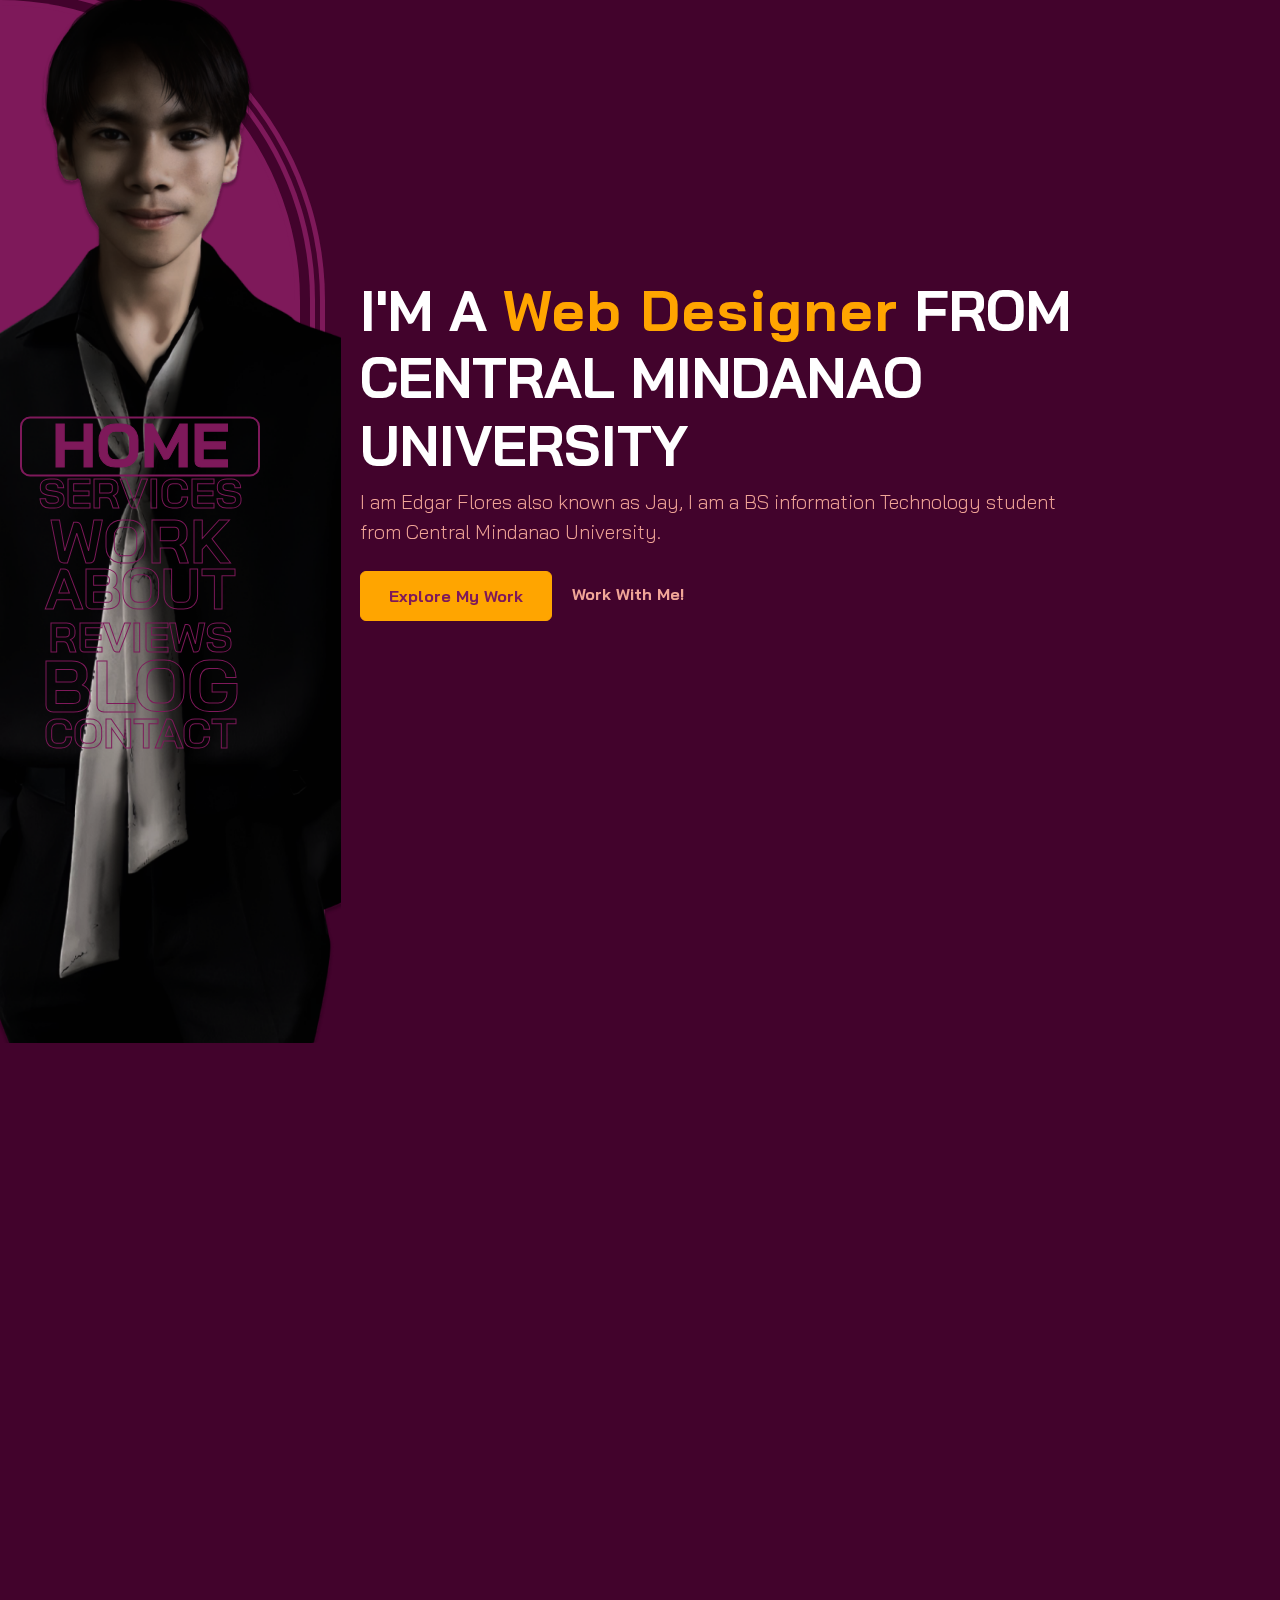
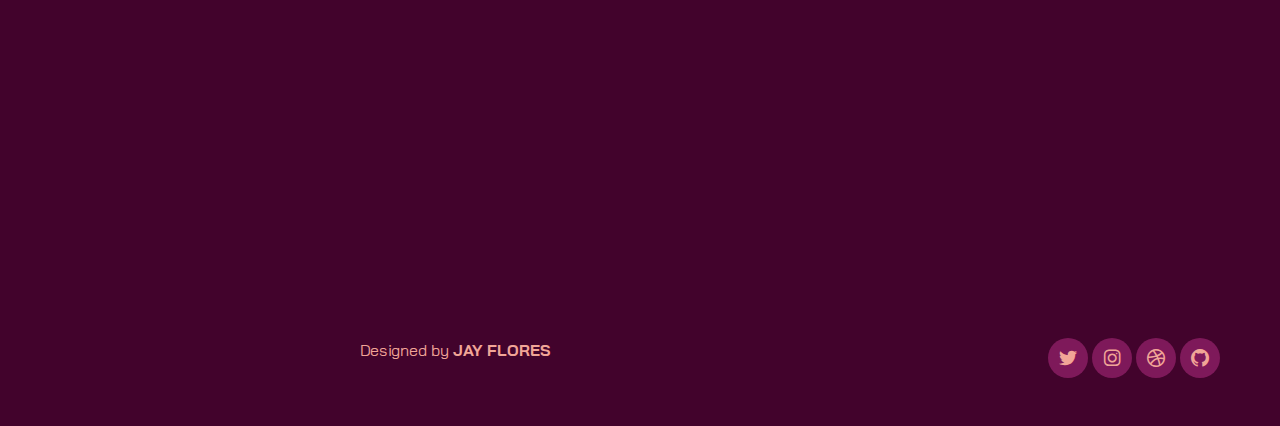
<file: index.html>
<!DOCTYPE html>
<html lang="en">
<head>
    <meta charset="UTF-8">
    <meta http-equiv="X-UA-Compatible" content="IE=edge">
    <meta name="viewport" content="width=device-width, initial-scale=1.0">
    <link rel="icon" href="./assets/images/my-icon.png">
    <link rel="stylesheet" href="./assets/css/bootstrap.min.css">
    <link rel="stylesheet" href="./assets/css/aos.css">
    <link rel="stylesheet" href="./assets/css/line-awesome.min.css">
    <link rel="stylesheet" href="./assets/css/style.css">
    <title>Jay Flores</title>
</head>
<body data-bs-spy="scroll" data-bs-target=".navbar">
    <div class="img" data-aos="fade-up"><img src="./assets/images/Untitled_17.png" ></div>
    <!-- NAVIGATION BAR -->
    <nav class="navbar navbar-expand-lg navbar-dark fixed-top">
        <div class="container flex-lg-column">
            <a class="navbar-brand mx-lg-auto mb-lg-4" href="#">
                <span class="name h3 fw-bold d-block d-lg-none">Jay Flores</span>
            </a>
            <button class="navbar-toggler" type="button" data-bs-toggle="collapse" data-bs-target="#navbarNav"
                aria-controls="navbarNav" aria-expanded="false" aria-label="Toggle navigation">
                <span class="navbar-toggler-icon"></span>
            </button>
            <div class="collapse navbar-collapse" id="navbarNav" >
                <ul class="navbar-nav ms-auto flex-lg-column text-lg-center">
                    <li class="nav-item">
                        <a class="nav-link home" href="#home">Home</a>
                        <a class="nav-link services" href="#services">Services</a>
                        <a class="nav-link work" href="#work">Work</a>
                        <a class="nav-link about" href="#about">About</a>
                        <a class="nav-link reviews" href="#reviews">Reviews</a>
                        <a class="nav-link blog" href="#blog">Blog</a>
                        <a class="nav-link contact" href="#contact">Contact</a>
                        <div class="indicator" style="pointer-events: none;"></div>
                    </li>
                </ul>
            </div>
        </div>
    </nav>
      <!-- ///NAVIGATION BAR/// -->

     <!-- CONTENT WRAPPER -->
    <div id="content-wrapper" style="transition: .5s ease;">

        <!-- HOME -->
        <section id="home" class="full-height px-lg-5">

            <div class="container">
                <div class="row">
                    <div class="col-lg-10">
                        <h1 class="display-4 fw-bold" data-aos="fade-up">I'M A <span class="text-brand" >Web Designer</span> FROM CENTRAL MINDANAO UNIVERSITY</h1>
                        <p class="lead mt-2 mb-4" data-aos="fade-up" data-aos-delay="300">I am Edgar Flores also known as Jay, I am a BS information Technology 
                            student from Central Mindanao University.
                        </p>
                        <div data-aos="fade-up" data-aos-delay="600">
                            <a href="#work" class="btn btn-brand me-3">Explore My Work</a>
                            <a href="#contact" class="link-custom">Work With Me!</a>
                        </div>
                    </div>
                </div>
            </div>

        </section>
        <!-- //HOME -->

        <!-- SERVICES -->
        <section id="services" class="full-height px-lg-5">
            <div class="container">

                <div class="row pb-4" data-aos="fade-up">
                    <div class="col-lg-8">
                        <h6 class="text-brand">SERVICES</h6>
                        <h1>Services That I Provide</h1>
                    </div>
                </div>

                <div class="row gy-4">

                    <div class="col-md-4" data-aos="fade-up">
                        <div class="service p-4 bg-base rounded-4 shadow-effect">
                            <div class="iconbox rounded-4">
                                <i class="las la-feather"></i>
                            </div>
                            <h5 class="mt-4 mb-2">UI Design</h5>
                            <p>I can create User interface designs and make your life colorful! Mwuaahh!</p>
                            <a href="#" class="link-custom">Read More</a>
                        </div>
                    </div>

                    <div class="col-md-4" data-aos="fade-up" data-aos-delay="300">
                        <div class="service p-4 bg-base rounded-4 shadow-effect">
                            <div class="iconbox rounded-4">
                                <i class="las la-pencil-ruler"></i>
                            </div>
                            <h5 class="mt-4 mb-2">Digital Art</h5>
                            <p>I craft creative things, and make you fall in love with me!</p>
                            <a href="#" class="link-custom">Read More</a>
                        </div>
                    </div>

                    <div class="col-md-4" data-aos="fade-up" data-aos-delay="600">
                        <div class="service p-4 bg-base rounded-4 shadow-effect">
                            <div class="iconbox rounded-4">
                                <i class="las la-laptop-code"></i>
                            </div>
                            <h5 class="mt-4 mb-2">Web Designing</h5>
                            <p>I can make you Creative Website and give you all my love!</p>
                            <a href="#" class="link-custom">Read More</a>
                        </div>
                    </div>

                </div>

            </div>
        </section>
        <!-- SERVICES -->

        <!-- WORK -->
        <section id="work" class="full-height px-lg-5">
            <div class="container">

                <div class="row pb-4" data-aos="fade-up">
                    <div class="col-lg-8">
                        <h6 class="text-brand">WORK</h6>
                        <h1>My Recent Projects</h1>
                    </div>
                </div>

                <div class="row gy-4">

                    <div class="col-md-6" data-aos="fade-up">
                        <div class="card-custom rounded-4 bg-base shadow-effect">
                            <div class="card-custom-image rounded-4">
                                <a href="Flores/"><img class="rounded-4" src="./assets/images/project-1.png"></a>
                            </div>
                            <div class="card-custom-content p-4">
                                <h4>First Web Design Project</h4>
                                <div class="collapse multiple-collapse" id="collapse1">
                                    <div class="card card-body">
                                        This is my first Web project in Web System subject. It is a Parallax Design Website with only vanilla css, it also has a sign-up validation using javascript,
                                        and it is a responsive design. I am also the one that create those digital arts in the background.
                                    </div>
                                </div>
                                <button class="btn btn-primary" data-text="Read Less" type="button" data-bs-toggle="collapse" data-bs-target="#collapse1" aria-expanded="false" aria-controls="collapseExample">
                                    Read more
                                </button>
                    
                            </div>
                        </div>
                    </div>

                    <div class="col-md-6" data-aos="fade-up" data-aos-delay="300">
                        <div class="card-custom rounded-4 bg-base shadow-effect">
                            <div class="card-custom-image rounded-4">
                                <a href="Responsive number 1/index.html"><img class="rounded-4" src="./assets/images/project-2.png" alt=""></a>
                            </div>
                            <div class="card-custom-content p-4">
                                <h4>Copying Other Works</h4>
                                <div class="collapse multiple-collapse" id="collapse2">
                                    <div class="card card-body">
                                        The design of this one is not my idea, I just copy it. This is my way of practicing and enhancing my skill in copying other's work. LOL
                                        Anyway, This only a home web page  that features different cokes. Dragging the coke to the side has a sliding effect. CHECK IT OUT!
                                    </div>
                                </div>
                                <button class="btn btn-primary" data-text="Read Less" type="button" data-bs-toggle="collapse" data-bs-target="#collapse2" aria-expanded="false" aria-controls="collapseExample">
                                    Read more
                                </button>
                            </div>
                        </div>
                    </div>

                    <div class="col-md-6" data-aos="fade-up">
                        <div class="card-custom rounded-4 bg-base shadow-effect">
                            <div class="card-custom-image rounded-4">
                                <a href="My Portfolio v1/index.html"><img class="rounded-4" src="./assets/images/project-3.png" ></a>
                            </div>
                            <div class="card-custom-content p-4">
                                <h4>The Unfinished Project</h4>
                                <div class="collapse multiple-collapse" id="collapse3">
                                    <div class="card card-body">
                                        This is project is supposedly a cool portfolio with lots of animation and effects. But I got bored and just move over to other project. Well, this 
                                        portfolio has a cool on scroll animation and a loading page animation using vanilla javascript.
                                    </div>
                                </div>
                                <button class="btn btn-primary" data-text="Read Less" type="button" data-bs-toggle="collapse" data-bs-target="#collapse3" aria-expanded="false" aria-controls="collapseExample">
                                    Read more
                                </button>
                            </div>
                        </div>
                    </div>

                    <div class="col-md-6" data-aos="fade-up" data-aos-delay="300">
                        <div class="card-custom rounded-4 bg-base shadow-effect">
                            <div class="card-custom-image rounded-4">
                                <a href="mainpage_castro/index.html"><img class="rounded-4" src="./assets/images/project-4.png" alt=""></a>
                            </div>
                            <div class="card-custom-content p-4">
                                <h4>The Project Not Mine!</h4>
                                <div class="collapse multiple-collapse" id="collapse4">
                                    <div class="card card-body">
                                        This Project is not mine but I am the one who made it. I just made it because I thought I'm cool!
                                    </div>
                                </div>
                                <button class="btn btn-primary" data-text="Read Less" type="button" data-bs-toggle="collapse" data-bs-target="#collapse4" aria-expanded="false" aria-controls="collapseExample">
                                    Read more
                                </button>
                            </div>
                        </div>
                    </div>
                </div>

            </div>
        </section>
        <!-- //WORK -->

        <!-- ABOUT -->
        <section id="about" class="full-height px-lg-5">
            <div class="container">

                <div class="row pb-4" data-aos="fade-up">
                    <div class="col-lg-8">
                        <h6 class="text-brand">ABOUT</h6>
                        <h1>My Education & Experiance</h1>
                    </div>
                </div>

                <div class="row gy-5">
                    <div class="col-lg-6">

                        <h3 class="mb-4" data-aos="fade-up" data-aos-delay="300">Education</h3>
                        <div class="row gy-4">

                            <div class="col-12" data-aos="fade-up" data-aos-delay="600">
                                <div class="bg-base p-4 rounded-4 shadow-effect">
                                    <h4>Elementary</h4>
                                    <p class="text-brand mb-2">Aglayan Elementary School (2011 - 2016)</p>
                                    <p class="mb-0">Well, during my elementary life I already know how to calculate basic calculous and become cool kid</p>
                                </div>
                            </div>

                            <div class="col-12" data-aos="fade-up" data-aos-delay="700">
                                <div class="bg-base p-4 rounded-4 shadow-effect">
                                    <h4>Highschool</h4>
                                    <p class="text-brand mb-2">MALAYBALAY CITY NATIONAL SCIENCE HIGHSCHOOL & LOURDES INTEGRATRED SCHOOL (2016 - 2019)</p>
                                    <p class="mb-0">I'm still cool during my High school life and I even have a girlfriend teacher back then.</p>
                                </div>
                            </div>

                            <div class="col-12" data-aos="fade-up" data-aos-delay="800">
                                <div class="bg-base p-4 rounded-4 shadow-effect">
                                    <h4>COLLEGE LIFE</h4>
                                    <p class="text-brand mb-2">CENTRAL MINDANAO UNIVERSITY (2019 - ONGOING)</p>
                                    <p class="mb-0">This is the stage where I realized. That I am not cool enough to impress my crush :(</p>
                                </div>
                            </div>

                        </div>

                    </div>

                    <div class="col-lg-6">

                        <h3 class="mb-4" data-aos="fade-up" data-aos-delay="300">Experiance</h3>
                        <div class="row gy-4">

                            <div class="col-12" data-aos="fade-up" data-aos-delay="600">
                                <div class="bg-base p-4 rounded-4 shadow-effect">
                                    <h4>GIRLFRIENDS</h4>
                                    <p class="text-brand mb-2">5 Exe's</p>
                                    <p class="mb-0">Having this many Exe's gave me falls hope of how really cool I am. 
                                        <br>REASONS OF BRAKE UP: I'm too cool for them to manage.
                                    </p>
                                </div>
                            </div>

                            <div class="col-12" data-aos="fade-up" data-aos-delay="700">
                                <div class="bg-base p-4 rounded-4 shadow-effect">
                                    <h4>ACCOMPLISHMENT</h4>
                                    <p class="text-brand mb-2">3 Sacks of Gold Medal</p>
                                    <p class="mb-0">I have 3 Sacks of Golden Medal. Unfortunately, I only have Gold :(</p>
                                </div>
                            </div>

                            <div class="col-12" data-aos="fade-up" data-aos-delay="800">
                                <div class="bg-base p-4 rounded-4 shadow-effect">
                                    <h4>CONCERTS</h4>
                                    <p class="text-brand mb-2">World Tours</p>
                                    <p class="mb-0">Because of how talented I am, I traveled every country including North Korea for my world tour Concerts. I also have Cofee with Kim Jong-un.</p>
                                </div>
                            </div>

                        </div>

                    </div>

                </div>

            </div>
        </section>
        <!-- //ABOUT -->

        <!-- REVIEWS -->
        <section id="reviews" class="full-height px-lg-5">
            <div class="container">

                <div class="row pb-4" data-aos="fade-up">
                    <div class="col-lg-8">
                        <h6 class="text-brand">REVIEWS</h6>
                        <h1>What our subscribers say</h1>
                    </div>
                </div>

                <div class="row gy-4">

                    <div class="col-md-4" data-aos="fade-up">

                        <div class="review shadow-effect bg-base p-4 rounded-4">
                            <div class="text-brand h5">
                                <i class="las la-star"></i>
                                <i class="las la-star"></i>
                                <i class="las la-star"></i>
                                <i class="las la-star"></i>
                                <i class="las la-star"></i>
                            </div>
                            <p class="my-3">
                                You are a Cool and Handsome Man. That's why Five star Review.
                            </p>
                            <div class="person">
                                <h5 class="mb-0">Marian Rivera</h5>
                                <p class="mb-0">Instagram</p>
                            </div>
                        </div>

                    </div>

                    <div class="col-md-4" data-aos="fade-up" data-aos-delay="300">

                        <div class="review shadow-effect bg-base p-4 rounded-4">
                            <div class="text-brand h5">
                                <i class="las la-star"></i>
                                <i class="las la-star"></i>
                                <i class="las la-star"></i>
                                <i class="las la-star"></i>
                                <i class="las la-star"></i>
                            </div>
                            <p class="my-3">i love you... Muahhhh</p>
                            <div class="person">
                                <h5 class="mb-0">IU</h5>
                                <p class="mb-0">Instagram</p>
                            </div>
                        </div>

                    </div>

                    <div class="col-md-4" data-aos="fade-up" data-aos-delay="600">

                        <div class="review shadow-effect bg-base p-4 rounded-4">
                            <div class="text-brand h5">
                                <i class="las la-star"></i>
                                <i class="las la-star"></i>
                                <i class="las la-star"></i>
                                <i class="las la-star"></i>
                                <i class="las la-star"></i>
                            </div>
                            <p class="my-3">You are cooler than US! you're the boss!</p>
                            <div class="person">
                                <h5 class="mb-0">BTS</h5>
                                <p class="mb-0">Twitter</p>
                            </div>
                        </div>

                    </div>

                </div>

            </div>
        </section>
        <!-- //REVIEWS -->

        <!-- BLOG -->
        <section id="blog" class="full-height px-lg-5">
            <div class="container">

                <div class="row pb-4" data-aos="fade-up">
                    <div class="col-lg-8">
                        <h6 class="text-brand">BLOG</h6>
                        <h1>My BLog Posts</h1>
                    </div>
                </div>

                <div class="row gy-4">

                    <div class="col-md-4" data-aos="fade-up">
                        <div class="card-custom rounded-4 bg-base shadow-effect">
                            <div class="card-custom-image rounded-4">
                                <img class="rounded-4" src="./assets/images/blog-post-1.jpg" alt="">
                            </div>
                            <div class="card-custom-content p-4">
                                <p class="text-brand mb-2">20 Dec, 2022</p>
                                <h5 class="mb-4">Design a creative landing page using Bootstrap 5</h5>
                                <a href="#" class="link-custom">Read More</a>
                            </div>
                        </div>
                    </div>

                    <div class="col-md-4" data-aos="fade-up" data-aos-delay="300">
                        <div class="card-custom rounded-4 bg-base shadow-effect">
                            <div class="card-custom-image rounded-4">
                                <img class="rounded-4" src="./assets/images/blog-post-2.jpg" alt="">
                            </div>
                            <div class="card-custom-content p-4">
                                <p class="text-brand mb-2">20 Dec, 2022</p>
                                <h5 class="mb-4">Design a creative landing page using Bootstrap 5</h5>
                                <a href="#" class="link-custom">Read More</a>
                            </div>
                        </div>
                    </div>

                    <div class="col-md-4" data-aos="fade-up" data-aos-delay="600">
                        <div class="card-custom rounded-4 bg-base shadow-effect">
                            <div class="card-custom-image rounded-4">
                                <img class="rounded-4" src="./assets/images/blog-post-3.jpg" alt="">
                            </div>
                            <div class="card-custom-content p-4">
                                <p class="text-brand mb-2">20 Dec, 2022</p>
                                <h5 class="mb-4">Design a creative landing page using Bootstrap 5</h5>
                                <a href="#" class="link-custom">Read More</a>
                            </div>
                        </div>
                    </div>

                </div>

            </div>
        </section>
        <!-- //BLOG -->

        <!-- CONTACT -->
        <section id="contact" class="full-height px-lg-5">
            <div class="container">

                <div class="row justify-content-center text-center">
                    <div class="col-lg-8 pb-4" data-aos="fade-up">
                        <h6 class="text-brand">CONTACT</h6>
                        <h1>Interested in working together? Let's talk
                        </h1>
                    </div>

                    <div class="col-lg-8" data-aos="fade-up" data-aos-delay="300">
                        <form action="#" class="row g-lg-3 gy-3">
                            <div class="form-group col-md-6">
                                <input type="text" class="form-control" placeholder="Enter your name">
                            </div>
                            <div class="form-group col-md-6">
                                <input type="email" class="form-control" placeholder="Enter your email">
                            </div>
                            <div class="form-group col-12">
                                <input type="text" class="form-control" placeholder="Enter subject">
                            </div>
                            <div class="form-group col-12">
                                <textarea name="" rows="4" class="form-control" placeholder="Enter your message"></textarea>
                            </div>
                            <div class="form-group col-12 d-grid">
                                <button type="submit" class="btn btn-brand">Contact me</button>
                            </div>
                        </form>
                    </div>
                </div>


            </div>
        </section>
        <!-- //CONTACT -->

        <!-- FOOTER -->
        <footer class="py-5 px-lg-5">
            <div class="container">
                <div class="row gy-4 justify-content-between">
                    <div class="col-auto">
                        <p class="mb-0">Designed by <a href="#" class="fw-bold">JAY FLORES</a></p>
                    </div>
                    <div class="col-auto">
                        <div class="social-icons">
                            <a href="#"><i class="lab la-twitter"></i></a>
                            <a href="#"><i class="lab la-instagram"></i></a>
                            <a href="#"><i class="lab la-dribbble"></i></a>
                            <a href="#"><i class="lab la-github"></i></a>
                        </div>
                    </div>
                </div>
            </div>
        </footer>
        <!-- //FOOTER -->

    </div>
    <!-- //CONTENT WRAPPER -->
    <script src="./assets/js/smooth-scrollbar.js"></script>
    <script src="./assets/js/hider.js"></script>
    <script src="./assets/js/bootstrap.bundle.min.js"></script>
    <script src="./assets/js/aos.js"></script>
    <script src="./assets/js/main.js"></script>

</body>
</html>
</file>
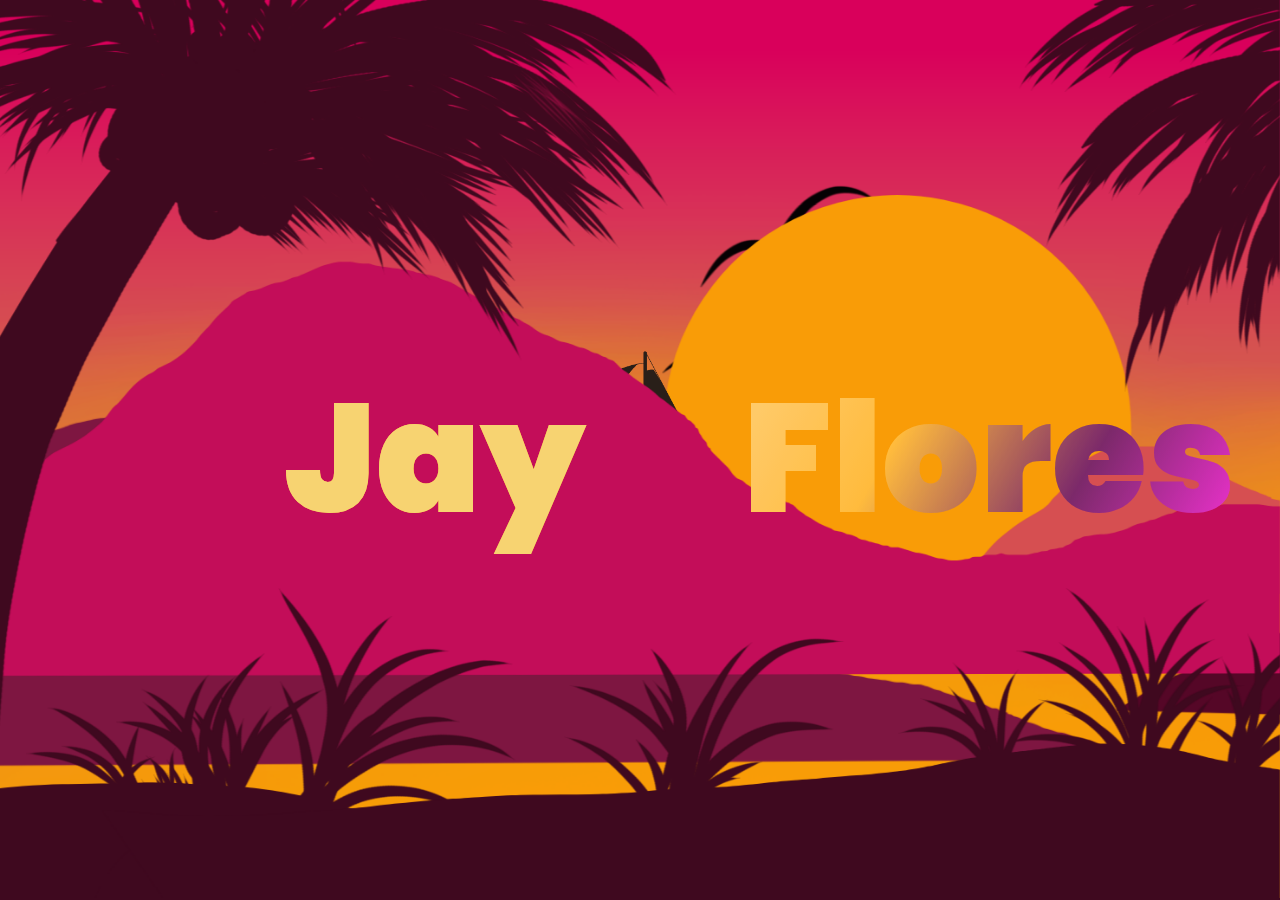
<file: Flores/index.html>
<!DOCTYPE html>
<html lang="en">
<head>
    <meta charset="UTF-8">
    <meta http-equiv="X-UA-Compatible" content="IE=edge">
    <meta name="viewport" content="width=device-width, initial-scale=1.0">
    <title>Flores Website</title>
    <link rel="stylesheet" href="style.css">
</head>
<body>
    <div class="wrapper">
        <header>
            <img src="images/background 1.png" class="background1">
            <img src="images/sun background .png" class="background2">
            <img src="images/boat.png" class="boat">
            <img src="images/background 3.png" class="background3">
            <img src="images/background 4.png" class="background4">
            <img src="images/background 6.png" class="foreground5">
            <h1 class="title" href="#page3" > <a href="#page3" style="text-decoration: none; ">Jay</a> <span class="aplido">Flores</span></h1>
            <h5 class="submit">Submitted to: Mr. Tano</h5>
        
        </header>
        <section class="content">        
            <div class="button">   
                <h2 class="welcome">Welcome</h2>
                <p class="welcoming">This my personal portfolio. In this website you will see all my projects 
                    in making website with html and css. You will also see all my digital artworks. Charr lang! <br>
                    This is a parallax website design which makes it have a 3d scrolling effect. as you slowly scroll from the top. <br>
                <br> I put a lot of effort and dedication in making this project. This is also a responsive design so feel free to check it.Hope you like it po! <br> 
                I'm just exploring the use of html and css and come up with this website design concept.
                 I design and draw everything you can see in this project including the vector arts using 
                 a digital art app called <b style="color: #fb8f16;">Infinite Painter.</b> Share Ko Lang!<br>
                Ako pung gi tuman imong ingon nga explore2 lang. Ug mao rani akong na explore lol.
                Have A nice Day!
                </p>
                <a class="slider" href="signup.html">
                    <button class="signin" >
                        <p>Getting Started</p> 
                        <div class="gradient"></div>
                </button> </a>
                <p>Already have an account? <a href="login.html"> <button class="login" >Login</button></a></p>
               
            </div>         
        </section>
        <section class="ako" id="page3">
            <div class="Me">
                <img src="images/underground .png" class="fore">
            </div> 
            <div class="information">
                <h2>The Developer</h2>
                <img src="images/transparent jayar (4).png" class="AkongFace">    
                 <p class="name">Edgar Flores Jr.</p>
                 <p class="nname">(Jay)</p>
                 <p class="bsit">BSIT STUDENT</p>
                 <p class="study">Studying at Central Mindanao University</p>
            </div> 
        </section>
        <div class="digitalnawong">
            <img src="images/gwapo ko.png" class="digitalface">
        </div>
        </div>
        
</body>
</html>
</file>
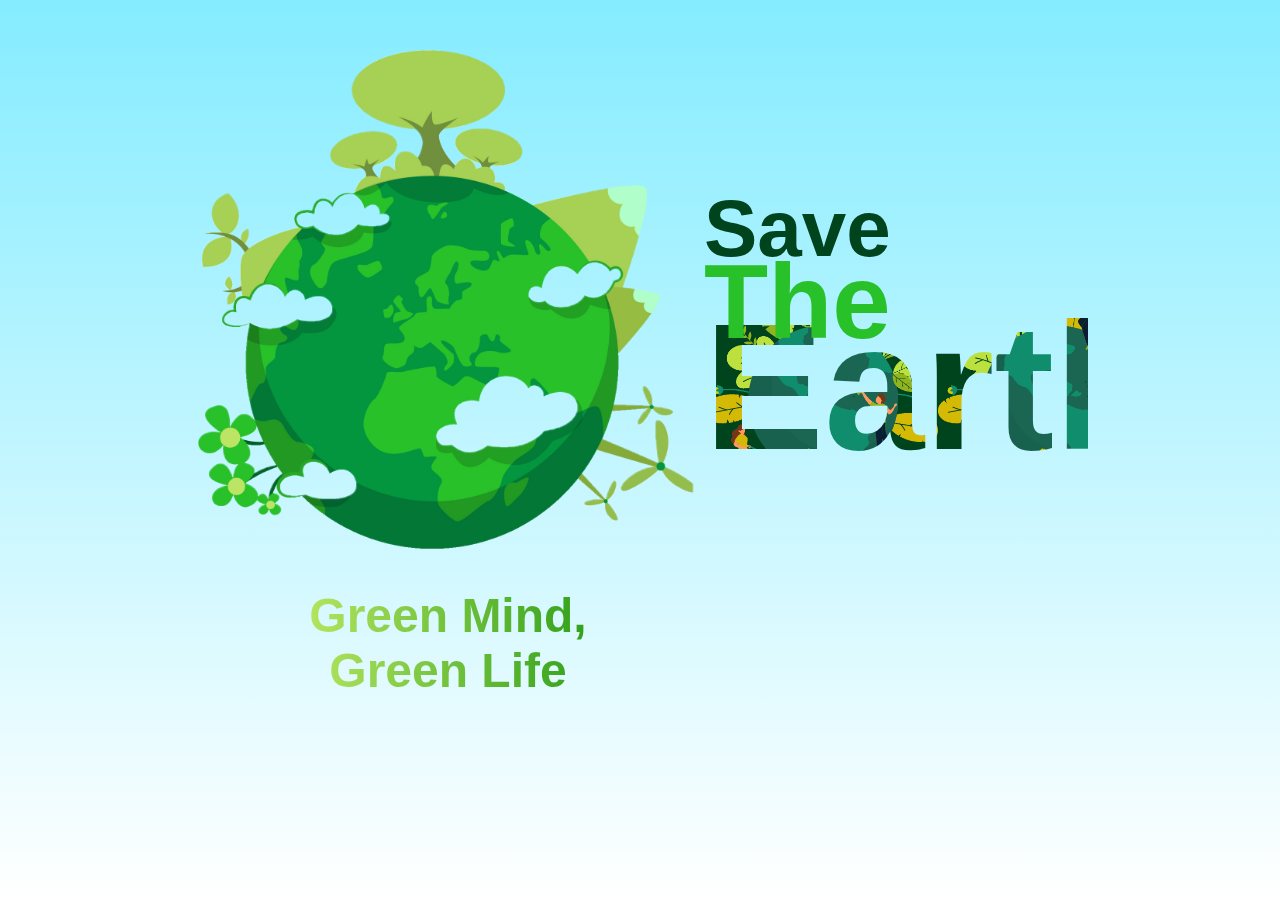
<file: mainpage_castro/index.html>
<!DOCTYPE html>
<html lang="en">
<head>
    <meta charset="UTF-8">
    <meta http-equiv="X-UA-Compatible" content="IE=edge">
    <meta name="viewport" content="width=device-width, initial-scale=1.0">
    <title>Main Page</title>
    <link rel="stylesheet" href="style.css">
</head>
<body>
    <section class="left">
        <div class="title">
            <img src="images/earth.png" alt="">
            <h1>Green Mind, <br> Green Life</h1>
        </div>
    </section>
    <section class="right">
        <div class="othertitle">
            <h1 class="come">Save</h1>
            <h2 class="with">The</h2>   
            <h1 class="us">Earth</h1>
        </div>
        <div class="love">
            <input type="submit" value="Create Account">
            <p>Already have an account? <a href="login.html">Login</a> </p>
        </div>
    </section>

</body>
</html>
</file>
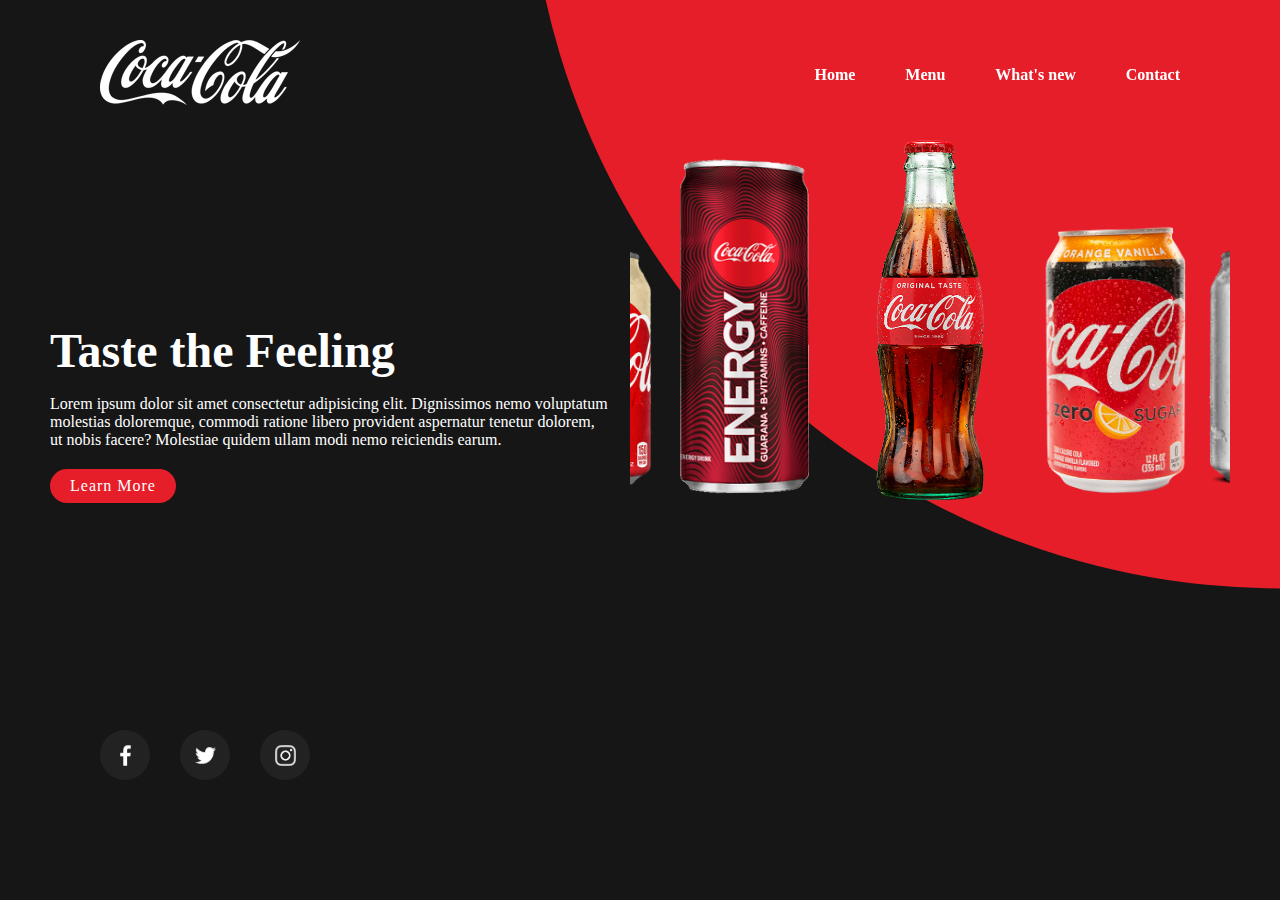
<file: Responsive number 1/index.html>
<!DOCTYPE html>
<html lang="en">
<head>
    <meta charset="UTF-8">
    <meta http-equiv="X-UA-Compatible" content="IE=edge">
    <meta name="viewport" content="width=device-width, initial-scale=1.0">
    <link rel="stylesheet" href="https://cdn.jsdelivr.net/npm/swiper@8/swiper-bundle.min.css"/>
    <link rel="stylesheet" href="style.css">
    <title>Coke</title>
</head>
<body>
    <section>
        <div class="circle"></div>
        <header>
            <a href="" class="logopic"><img src="images/logo.png" class="logo"></a>
            <div class="toggle" onclick="Menu()"></div>
            <div class="close" onclick="Menu()"></div>
            <ul class="navigation">
                <li><a href="#">Home</a></li>
                <li><a href="#">Menu</a></li>
                <li><a href="#">What's new</a></li>
                <li><a href="#">Contact</a></li>
            </ul>
        </header>
        <div class="content">
            <div class="textbox">
                <h2>Taste the Feeling</h2>
                <p>Lorem ipsum dolor sit amet consectetur adipisicing elit. Dignissimos nemo voluptatum molestias doloremque, commodi ratione libero provident aspernatur tenetur dolorem, ut nobis facere? Molestiae quidem ullam modi nemo reiciendis earum.
                 </p>
                <a href="#">Learn More</a>
            </div>
            <div class="img">
                <div class="swiper">
                    <div class="swiper-wrapper">
                        <div class="swiper-slide"><img src="images/cocacola1.png" alt=""></div>
                        <div class="swiper-slide"><img src="images/cocacola2.png" alt=""></div>
                        <div class="swiper-slide"><img src="images/cocacola3.png" alt=""></div>
                        <div class="swiper-slide"><img src="images/cocacola4.png" alt=""></div>
                        <div class="swiper-slide"><img src="images/cocacola5.png" alt=""></div>
                        <div class="swiper-slide"><img src="images/cocacola6.png" alt=""></div>     
                </div>
            
        </div>
        <ul class="social">
            <li><a href=""><img src="images/facebook.png"></a></li>
            <li><a href=""><img src="images/twitter.png"></a></li>
            <li><a href=""><img src="images/instagram.png"></a></li>
        </ul>
            
    </section>
    <script src="https://cdn.jsdelivr.net/npm/swiper@8/swiper-bundle.min.js"></script>
    <script>
        var swiper = new Swiper('.swiper', {
        effect: 'coverflow',
        grabCursor: true,
        centeredSlides: true,
        slidesPerView: '3',
        coverflowEffect: {
            rotate: 13,
            stretch: 0,
            depth: 100,
            modifier: 1,
            slideShadows: false,
            
        },
        pagination: {
            el: '.swiper-pagination',
        },
        loop: true
        
        });

        function Menu(){
            const Toggle = document.querySelector('.toggle');
            const Nav = document.querySelector('.navigation');
            const closer = document.querySelector('.close')
            Toggle.classList.toggle('active')
            Nav.classList.toggle('active')
            closer.classList.toggle('active')
            Nav.classList.closer('')
            closer.classList.closer('')
        }
    </script>
</body>
</html>
</file>
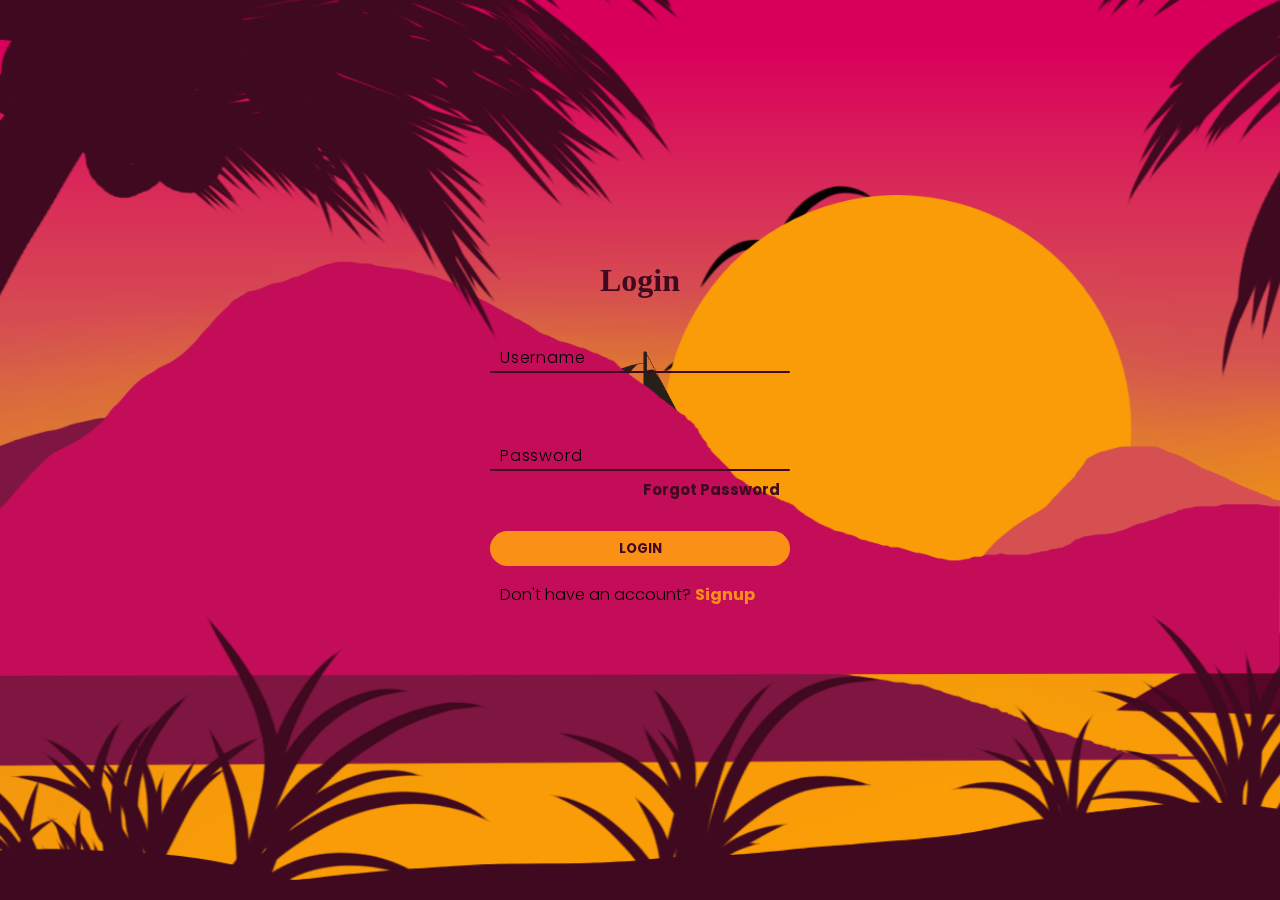
<file: Flores/login.html>
<!DOCTYPE html>
<html lang="en">
<head>
    <meta charset="UTF-8">
    <meta http-equiv="X-UA-Compatible" content="IE=edge">
    <meta name="viewport" content="width=device-width, initial-scale=1.0">
    <title>Login</title>
    <link rel="stylesheet" href="login.css">
    <link rel="stylesheet" href="formvalid.js">
    <script src="formvalid.js">
    </script>
</head>
<body>
    <section class="wrapper">
        <div class="background">
            <img src="images/background 1.png" class="background1">
            <img src="images/sun background .png" class="background2">
            <img src="images/boat.png" class="boat">
            <img src="images/background 3.png" class="background3">
            <img src="images/background 4.png" class="background4">
            <img src="images/background 6.png" class="foreground5">
            <div class="floater">
                <h2>Login</h2>
                <div class="inputbox">
                    <form >
                    <input type="Username" id="username" required>
                    <span>Username</span>
                    <i></i></form>
                </div>
                <div class="inputbox" >
                    <form>
                    <input type="Password" id="pass" required>
                    <span>Password</span>
                    <i></i></form>
                </div>
                <div class="link">
                    <a href="#">Forgot Password</a>
                </div>
                <button class="login"  >LOGIN</button>
                <div class="signup">
                    <p>
                        Don't have an account? 
                        <a href="signup.html">Signup</a>
                    </p> 
                </div>
            </div>
        </div>
        <div class="footer">
            <a href="index.html" ><div class="home">
                 Jay
             </div></a>
             <div class="click" ">
                 &uarr; <br>
                 home 
             </div>
             </div>
    </section>
        
</body>
</html>
</file>
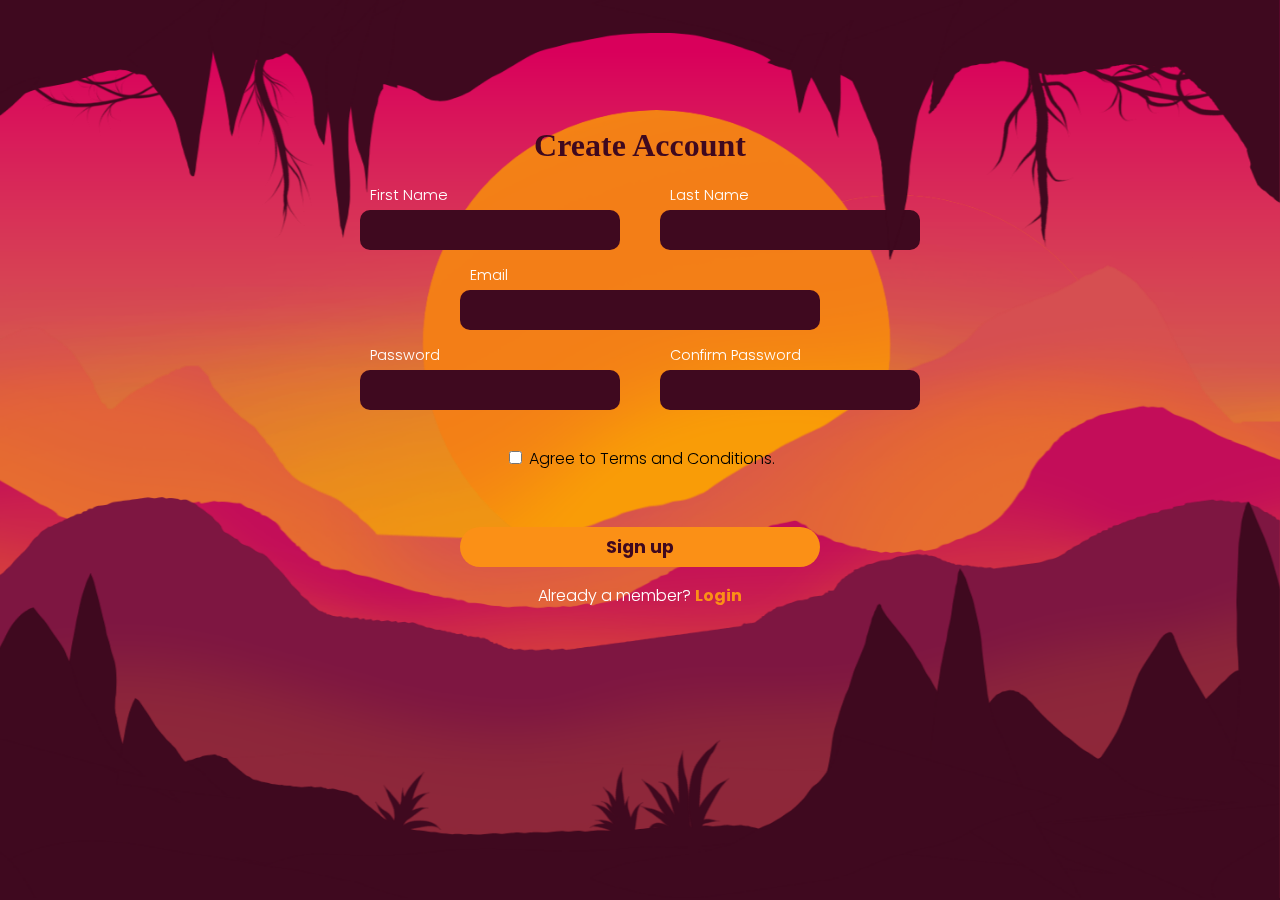
<file: Flores/signup.html>
<!DOCTYPE html>
<html lang="en">
<head>
    <meta charset="UTF-8">
    <meta http-equiv="X-UA-Compatible" content="IE=edge">
    <meta name="viewport" content="width=device-width, initial-scale=1.0">
    <title>signing In</title>
    <link rel="stylesheet" href="signup.css">
    <script src="formvalid.js"></script>
</head>
<body>
    <section class="wrapper">
        <div class="background">
            <img src="images/background 1.png" class="background1">
            <img src="images/signback2.png" class="background2">
            <img src="images/signback3.png" class="background3">
            <img src="images/signback4.png" class="background4">
            <img src="images/signback5.png" alt="" class="background5">
            <img src="images/signback6.png" class="foreground5">
            <div class="floater">
                <form  name="signchuchu" action="/index.html" target="_blank" onsubmit="return Signval()" method="post" >
                <h2>Create Account</h2>
                <div class="info">
                    
                    <div class="name">
                        <div class="inputbox" >
                            <input type="Name" name="FIRST" >
                            <span>First Name</span>
                            <i></i>
                        </div>
                        <div class="inputbox" >
                            <input type="Name" name="SECOND">
                            <span>Last Name</span>
                            <i></i>
                        </div>
                    </div>
                    <div class="inputbox" >
                    <input type="Username"  name="EMAIL" >
                    <span>Email</span>
                    <i></i>
                    </div>
                    <div class="pass">
                        <div class="inputbox" >
                            <input  type="password" name="PASS">
                            <span>Password</span>
                            <i></i>
                        </div>
                        <div class="inputbox">
                            <input type="Password" name="CONFIRM" >
                            <span>Confirm Password</span>
                            <i></i>
                        </div>
                    </div>
                    
                    <p><input type="checkbox" name="checkbox" id="agreement"> Agree to Terms and Conditions. </p>
                    
                </div>
                <button class="signin" type="submit" onclick="return signval()">Sign up</button>
                <div class="login"> <p>
                        Already a member? 
                        <a href="login.html">Login</a>
                    </p> 
                </div>
            </div>
           
        </div>
        </form>
        </div>
        <div class="footer">
           <a href="index.html" ><div class="home">
                Jay
            </div></a>
            <div class="click" ">
                &uarr; <br>
                home 
            </div>
            </div>
    </section>
        
</body>
</html>
</file>
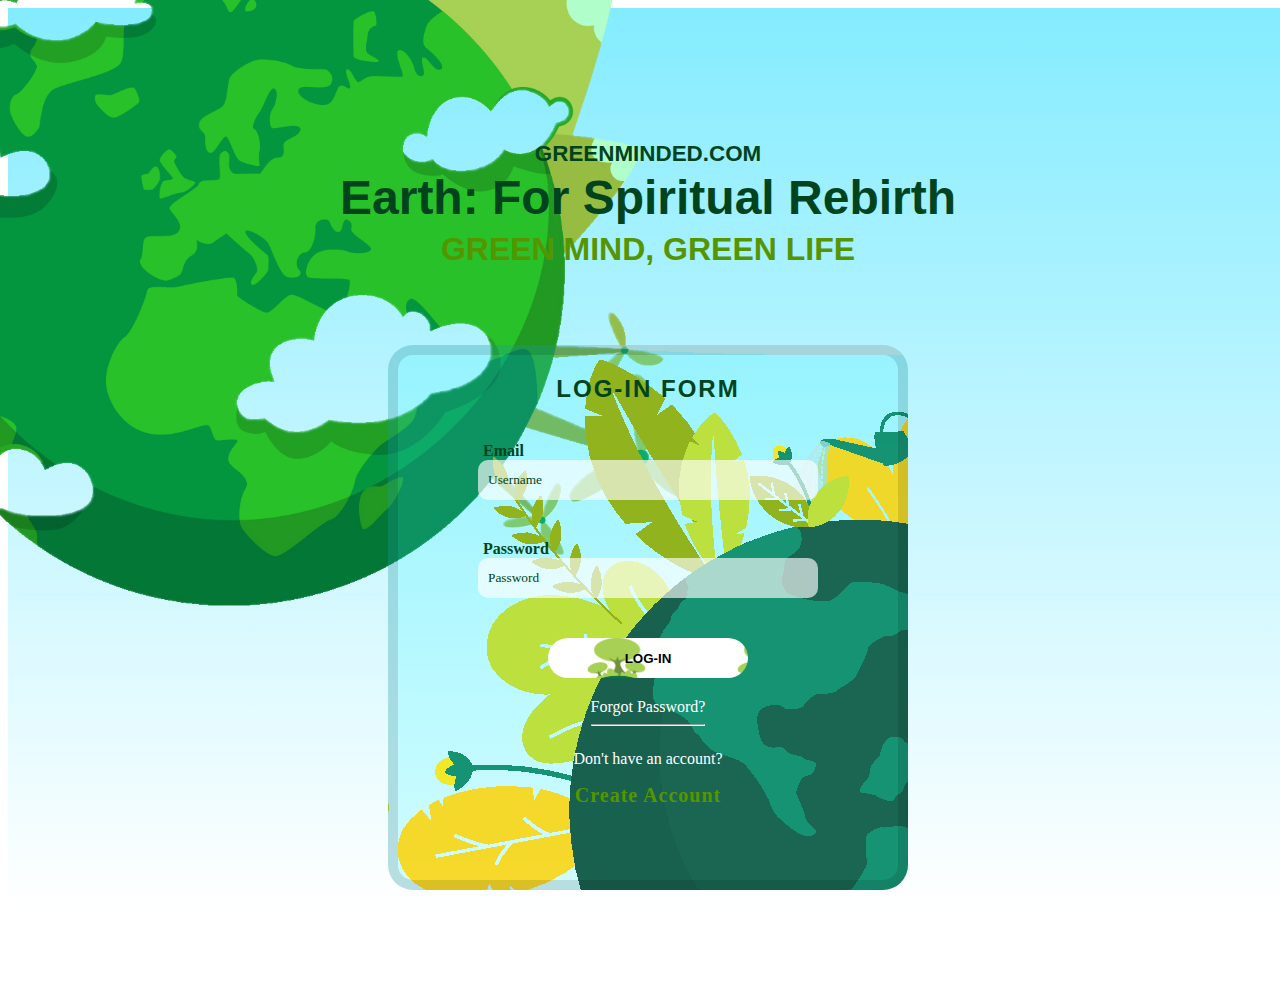
<file: mainpage_castro/login.html>
<!DOCTYPE html>
<html>
    <head>
        <title>CASTRO WEBPAGE</title>
        <link rel="stylesheet" href="login.css">
    </head>
    <body>
        <div class="tuyok">
            <img src="images/earth.png" >
        </div>
        <div class="content">
            <div class="header">
             <a href="index.html"><h1>GREENMINDED.COM</h1></a>
            <h1 id="earth">Earth: For Spiritual Rebirth</h1>
            <h2 id="green">GREEN MIND, GREEN LIFE</h2>
        </div>
           
        <div class="main">
            <div class="inner">
                <h2 id="login">LOG-IN FORM</h2>
        
                <div id="em">
                    <label>Email</label>
                    <input class="emtext" type="username" required="required" placeholder="Username">
                </div>
                <div id="pass">
                    <label>Password</label>
                    <input class="passtext" type="password" required="required" placeholder="Password">
                </div>
            </div>
                <div class="lower">
                    <input class="loginbutton"type="submit" value="LOG-IN">
                    <div>
                    <a href="forgotpassword.com" class="frgt">Forgot Password?</a>
                    <hr>
                    </div>
                    <p>Don't have an account?</p>
                    <a href="signup.com" class="crtaccnt">Create Account</a>
                </div>
        </div>
        </div>
        
    </body>
</html>
</file>
<file: assets/css/style.css>
@import url('https://fonts.googleapis.com/css2?family=Bai+Jamjuree:wght@400;500;600;700&display=swap');
@import url('https://fonts.googleapis.com/css2?family=Abril+Fatface&display=swap');
/* @import url('https://fonts.googleapis.com/css2?family=Montserrat+Alternates:ital,wght@0,100;0,200;0,300;0,400;0,500;0,600;0,700;1,500;1,600;1,700&display=swap'); */

:root {
    --color-body: #f1a597;
    --color-heading: #ffffff;
    --color-base: #7e195a;
    --color-base2: #42032C;
    --color-brand: orange;
    --color-brand2: #ffffff;
    --sidbar-width: 300px;
    --font-base: "Bai Jamjuree", Abril Fatface, Century Gothic, Consolas;
}



body {
    background: var(--color-base2);
    color: var(--color-body);
    font-family: var(--font-base), sans-serif;
}

h1,h2,h3,h4,h5,h6 {
    color: var(--color-heading);
    font-weight: 400;
}

a {
    text-decoration: none;
    color: var(--color-body);
    transition: all 0.4s ease;
}

a:hover {
    color: var(--color-base);
}

img {
    width: 100%;
}




div.img {
    width: 300px;
    height: 500px;
    border-radius: 50% 0% 50% 0%;
    /* background-color: var(--color-base); */
    /* border: solid black 5px; */
    border-bottom: solid var(--color-base) 20px;
    box-shadow:
    0 0 0 5px var(--color-base) ,
    0 0 0 10px var(--color-base2),
    0 0 0 15px var(--color-base),
    0 0 0 20px var(--color-base2),
    0 0 0 30px var(--color-base) ;
    position: absolute;
    overflow: hidden;
    right: 0;
    top: 20%;
}

div.img img{
    width: 600px;
    height: auto;
    position: absolute;
    right: -180px;
    top: -20px;
}

.text-brand {
    color: var(--color-brand);
    letter-spacing: 2px;



}

.bg-base {
    background-color: var(--color-base);
}

.full-height {
    min-height: 100vh;
    height: 100%;
    display: flex;
    flex-direction: column;
    justify-content: center;
    padding-top: 80px;
    padding-bottom: 80px;
    border-bottom: 2px solid rgba(255, 255, 255, 0);
}

.shadow-effect {
    transition: all 0.5s;
}

.shadow-effect:hover {
    box-shadow: -6px 6px 0 0 var(--color-brand);
}

.iconbox {
    width: 60px;
    height: 60px;
    display: flex;
    align-items: center;
    justify-content: center;
    font-size: 32px;
    background-color: var(--color-brand);
    color: var(--color-base);
}

::selection {
    background-color: var(--color-base);

}

/* NAVIGATION BAR */
.navbar {
    background-color: var(--color-base);
    border-bottom-left-radius: 20px;
    border-bottom-right-radius: 20px;
    
}

.name {
    color: var(--color-brand);
    font-size: 3rem;
}

.navbar .nav-link {
    font-weight: 700;
    color: var(--color-heading);
    transition: .5s ease;
}

.navbar .nav-link:hover {
    color: var(--color-brand);
}

.navbar-nav {
    padding-top: 20px;
    border-top: solid var(--color-brand ) 2px ;
}

.nav-item {
    justify-content:center;
    align-items: center;
    display: flex;
    flex-direction: column;
    height: 50vh;


}

.nav-item .nav-link {
    font-size: calc(1.3rem * 1.5);
    font-weight: 700;
    height: 100%;
    box-sizing: border-box;
    line-height: 2rem;
    width: 200px;
    text-align: center;
    text-transform: uppercase;
   color: var(--color-heading);

}



.navbar .nav-link:hover {
    color: var(--color-brand);
}

.nav-link.home {
    font-size:calc(1.9rem * 1.5);
}

.nav-link.work {
    font-size: calc(1.9rem * 1.5);
}
.nav-link.about {
    font-size: calc(1.75rem * 1.5);
}

.nav-link.blog{
    font-size: calc(2.3rem * 1.5);
}


.navbar .nav-link.active {
    color: var(--color-brand);
    border-radius: 20px;
}

.indicator {
    position: absolute;
    margin-top: -5px;
    align-items: center;
    width: 240px;
    height: 60px;
    border-radius: 10px;
    border: solid var(--color-brand) 2px;
    transition: .5s ease;
    transform: translateY(calc(47px*-3));
    opacity: 0;
    
    

   
}

.navbar .nav-link.home.active ~ .indicator {
    transform: translateY(calc(48.5px*-3));
    opacity: 1;
} 

.navbar .nav-link.services.active ~ .indicator {
    transform: translateY(calc(47.5px*-2));
    opacity: 1;
    
} 

.navbar .nav-link.work.active ~ .indicator {
    transform: translateY(calc(47px*-1));
    opacity: 1;
} 

.navbar .nav-link.about.active ~ .indicator {
    transform: translateY(calc(47px*0));
    opacity: 1;
} 
.navbar .nav-link.reviews.active ~ .indicator {
    transform: translateY(calc(50px*1));
    opacity: 1;
} 
.navbar .nav-link.blog.active ~ .indicator {
    transform: translateY(calc(49px*2));
    opacity: 1;
} 
.navbar .nav-link.contact.active ~ .indicator {
    transform: translateY(calc(49px*3));
    opacity: 1;
} 

@media (min-width: 992px) {
    div.img {
        display: none;
    }

    .nav-link::selection{
        background-color: var(--color-brand);
    }

    .navbar .container {
        align-items: right;
        display: flex;
        flex-direction: column;
        width: 100%;
    }
    .navbar {
        padding-bottom: -5px;
        min-height: 100vh;
        border-radius: 30px;
        width: var(--sidbar-width);
        background: var(--color-base) ;
        background-position: center;
        border-radius: 0px 500px 0px 0px;
        border-top: solid var(--color-base) 5px;
        border-right: solid var(--color-base) 5px;
        box-shadow: 
        0 0 0 10px var(--color-base2), 
        0 0 0 15px var(--color-base),
        0 0 0 20px var(--color-base2),
        0 0 0 25px var(--color-base) ;
       
    }

    

    .navbar::after {
        content: "";
        padding-bottom: -5px;
        min-height: 120vh;
        border-radius: 30px;
        margin-top: 100px;
        width: 400px;
        background: url(../images/Untitled_17.png);
        background-size:cover;
        left: -20%;
        background-position: center;
        position: absolute;
        z-index: -100;
  

    }

    .navbar-brand img {
        border: 8px solid var(--color-brand);
    }

    .navbar-nav{
        position: absolute;
        top: 40%;
        left:30px;
        padding-top: 0px;
        border-top: none;

      
    }

    .navbar .nav-link:hover {
        color: var(--color-base2);
    }

    .navbar .nav-link.active {
        color: var(--color-base);
    }

    .nav-item .nav-link {
        font-size: calc(1.3rem * 2);
        font-weight: 700;
        height: auto;
        box-sizing: border-box;
        line-height: 2rem;
        width: auto;
        text-align: left;
        text-transform: uppercase;
       color: transparent;
       -webkit-text-stroke: var(--color-base) 1px;

    }

    .navbar .nav-link:hover {
        color: var(--color-base);
    }

    .nav-link.home {
        font-size:calc(1.9rem * 2);
    }

    .nav-link.work {
        font-size: calc(1.9rem * 2);
    }
    .nav-link.about {
        font-size: calc(1.75rem * 2);
    }

    .nav-link.blog{
        font-size: calc(2.3rem * 2);
    }

    .indicator {
        position: absolute;
        margin-top: -5px;
        width: 240px;
        height: 60px;
        align-items: center;
        border-radius: 10px;
        border: solid var(--color-base) 2px;
        transition: .5s ease;
        transform: translateY(calc(47px*-3));
        opacity: 0;
        
    }

    .navbar .nav-link.home.active ~ .indicator {
        transform: translateY(calc(46.5px*-3));
        opacity: 1;
    } 

    #content-wrapper {
        padding-left: var(--sidbar-width);
    }
    
    
}


/* // NAVIGATION BAR // */



 

/* BTN */
.btn {
    padding: 12px 28px;
    font-weight: 700;
}

.btn-brand {
    background-color: var(--color-brand);
    border-color: var(--color-brand);
    color: var(--color-base);
}

.btn-brand:hover,
.btn-brand:focus {
    background-color: var(--color-brand2);
    color: var(--color-base);
    border-color: var(--color-brand2);
}

.link-custom {
    font-weight: 700;
    position: relative;
    
}

.link-custom::after {
    content: "";
    width: 0%;
    height: 2px;
    background-color: var(--color-brand);
    position: absolute;
    left: 0;
    top: 110%;
    transition: all 0.4s;
}

.link-custom:hover::after {
    width: 100%;
}

/* CARD */
.card-custom .card-custom-image {
    overflow: hidden;
}

.card-custom .card-custom-image img {
    transition: all 0.4s ease;
}

.card-custom:hover .card-custom-image img {
    transform: scale(1.1);
}


/* CARD and BTN */

.card.card-body {
    background-color: var(--color-base);
    border: none;
}

.btn.btn-primary {
    border: none;
    background-color: transparent;
    transition: .2s ease;
    color: var(--color-body);
    text-align: center;
    position: relative;
}

.btn.btn-primary::before {
    content: attr(data-text);
    border: none;
    background-color: blue;
    transition: .2s ease;
    padding: 10px;
    color: var(--color-body);
    text-align: center;
    position: absolute;
    opacity: 0;

}

.btn.btn-primary:hover {
    color: var(--color-brand);
    letter-spacing: 2px;

}

.btn.btn-primary:valid{
    color: green;
    letter-spacing: 2px;

}







/* CONTACT */
#contact .form-control {
    background-color: var(--color-base);
    border-color: var(--color-base);
    color: var(--color-body);
}

#contact .form-control:focus {
    border-color: var(--color-brand);
    box-shadow: none;
}

#contact .form-control::placeholder {
    color: var(--color-body);
}

#contact input.form-control {
    height: 44px;
}

/* SOCIAL ICONS */
.social-icons {

}

.social-icons a {
    width: 40px;
    height: 40px;
    display: inline-flex;
    align-items: center;
    justify-content: center;
    background-color: var(--color-base);
    border-radius: 100px;
    font-size: 24px;
}
</file>
<file: Flores/style.css>
@font-face {
    font-family: poppins;
    src: url('fonts/Poppins-Light.ttf') format( 'TrueType' );
    font-weight: normal;
}
@font-face {
    font-family: poppins-bold;
    src: url('fonts/Poppins-Black.ttf') format( 'TrueType' );
}

@font-face {
    font-family: poppinsB;
    src: url('fonts/Poppins-Bold.ttf') format('TrueType');
}
body {
    border: 0px;
    margin: 0px;
    padding: 0px;
    font-family: 'poppins', Century Gothic, sans-serif;
    background-color: #fb8f16;
}
img {
    height: 100%;
    width: 100%;
}

*, html {
    scroll-behavior: smooth !important;
}
.title {
    font-size: 12vw;
    font-family: poppins-bold;
    text-align: left;
    display: flex;
    z-index: 1;
    justify-content: center;
    background: linear-gradient(120deg,rgb(255, 198, 93),rgb(255, 175, 26), rgb(100, 2, 79), rgb(255, 13, 215));
    color: rgba(255, 255, 255, 0);
    -webkit-background-clip: text;
    position:relative;
    transform-style: preserve-3d;
    top: 1%;
    right: -10%;
    cursor: pointer;
    user-select: none;
    text-decoration: none;
    animation: titleanime 10s forwards;
}
@keyframes titleanime {
    from {
        transform: translateZ(-4px) scale(1.7);
    }
    to {
        transform: translateZ(-4px) scale(1.5);
    }

}
h1 a {
    color: rgb(247, 211, 113);
}
h1 a:visited{
    color: rgb(247, 211, 113);
}



span.aplido{
    font-size: 100%;
    font-family: poppins-bold;
    text-align: left;
    display: flex;
    z-index: 1;
    justify-content: center;
    background: linear-gradient(120deg,rgb(255, 198, 93),rgb(255, 175, 26), rgb(100, 2, 79), rgb(255, 13, 215));
    color: rgba(255, 255, 255, 0.158);
    -webkit-background-clip: text;
    position:relative;
    transform-style: preserve-3d;
    top: 1%;
    right: -20%;
    animation: aplidoanime 10s forwards;
}

@keyframes aplidoanime{
    from {
        transform: translateZ(-4px) scale(1.7);
    }
    to {
        transform: translateZ(-4px) scale(1.5);
    }

}

.submit {
    font-size: 100%;
    text-align: left;
    display: flex;
    z-index: 1;
    color: #3f091f;
    transform: translateZ(-8px) scale(1.9);
    position:relative;
    transform-style: preserve-3d;
    bottom: -35%;
    right: -15%;
}

header {
    position: relative;
    display: flex;
    align-items: center;
    justify-content: center;
    transform-style: preserve-3d;
    height: 100%;
    z-index: -1;
}


header img{
    position: absolute;
    object-fit: cover;
}

.welcome {
    font-size: 3rem;
    min-width: 80%;
    color: #fb8f16;
    font-family: poppinsB;
    text-align: center;
}

@media screen and (max-width:570px) {
    .welcome {
        font-size: 3rem;
    }
}
@media screen and (max-width:870px) {
    .button p {
        font-size: 15px;
        color: white

    }
}
.welcoming {
    text-align: center;

}
.background1 {
    z-index: -1;
    transform: translateZ(-10px) scale(2.1);
    
}

.background2 {
    z-index: -1;
    animation: rise 10s forwards;
    
}
@keyframes rise{
    from {
        transform: translateZ(-9px) scale(1.9);
    }
    to {
        transform: translateZ(-9px ) scale(2.3);
    }
}

.background3 {
    z-index: -1;
    animation: back3 10s forwards;
}
    
@keyframes back3{
    from {
        transform: translateZ(-8px) scale(2.1);
    }
    to {
        transform: translateZ(-9px ) scale(1.9);
    }
}

.background4 {
    z-index: 1;
    pointer-events: none;
    transform: translateZ(-4px ) scale(1.5);

}
    

.foreground5 {
    z-index: 1;
    object-fit: cover;
    pointer-events: none;
}

.wrapper{
    height: 100vh;
    overflow-y: auto;
    overflow-x: hidden;
    perspective: 10px;
}




section.content{

    color: rgb(255, 255, 255);
    display: flex;
    align-items: center;
    justify-content: center;
    z-index: 5;
    margin-top: -2px;

}

.content div.button {

    border-radius: 50px;
    width: 50%;
    padding: 1.3rem 1.5rem;
    display: flex;
    align-items: center;
    justify-content: center;
    flex-direction: column;
    transform: translateZ(-5) scale(1.5);
    position: relative;
    margin: 0px;
 
}


section.content {
    width: 100%;
    background-color: #3f091f;
    padding-bottom: 200px;

}

.boat {
    height: 200px;
    width: 200px;
    -webkit-animation: mymoves 50s;
    animation: mymove 60s infinite;
    z-index:-1;
}

@-webkit-keyframes mymove {
   0%{transform: translateZ(-5px) translateY(150px) translateX(-1200px) scale(2);}
   50%{transform:translateZ(-6px) translateY(150px) translateX(100px) scale(2);}
   100%{transform:translateZ(-5px) translateY(150px) translateX(1500px) scale(2);}
}

.AkongFace {
    width: 300px;
    height: 300px;
    background: linear-gradient(#a2550e00, #d2950800);
    border-radius: 50%;
    outline: solid white 4px;
    transition: 1s;

}




.signin {
    background-color: #fb8f16;
    border: 0px;
    padding: 15px;
    min-width: 200px;
    border-radius: 25px;
    
    transition: .5s;
    font-family:poppins,century Gothic; 
    position: relative;
    z-index: 2;
    overflow: hidden;
    cursor: pointer;

}

.slider {
    padding: 0px;

    margin-top: 200px;
    
}

.signin p{
    color: white;
    font-size: 18px;
    position: relative;
    z-index: 2;
    margin: 0;
}

.gradient {
    height: 100%;
    width: 500px;
    background: linear-gradient(90deg, #fb8f16, rgb(163, 22, 182) );
    position: absolute;
    left: 0%;
    top: 0%;
    transition: 1s;
    z-index: 1;
    
    

}

a.slider:hover .gradient{
    left: -130%;
}

a.slider:active .gradient {
    background: white;
}
a.slider:active p {
    color:#3f091f;
}


.signin:hover {
    transform: translate(0px, -4px);
    
}

.signin:active{
    box-shadow: 0 4px 30px rgb(255, 230, 0);
    background-color: white;
    color: #d29708;
    font-size: 1.1rem;
    transition: .05s;

}


.login {
    background-color: #49073500;
    border: 0px;
    min-width: 30px;
    border-radius: 25px;
    color: white;
    padding-right: 10px;
    padding-left: 10px;
    font-size: 20px;
    margin-bottom: 50px;
    transition: 1s;
    font-family:poppinsB,century Gothic; 
  
}

.login:hover {
    background-color: rgb(255, 255, 255);
    color: #9b096f;
    transform: translate(0px, -4px);
    
    
}

.login:active{
    box-shadow: 0 4px 30px rgb(255, 230, 0);
    background-color: white;
    color: #d29708;
    transition: .05s;
   

}

.button p {
    font-size: 15px;
    align-items: center;

    text-align: center;
    justify-content: center;

}

/* All about me */
section.ako{
    background-color: #fb901600;
    margin-top:-30px ;
    border: #3f091f;
    perspective: 10px;
    position: relative;
    transform-style: preserve-3d;
    z-index: 1;


    

}
/* .Me {
    transform: translateZ(-5px) scale(1);
    z-index: 6;
    transform-style: preserve-3d;
} */

.Me img.fore {
    object-fit: cover;
    position: absolute;

}

.fore {
    position: relative;
    z-index: 2;
    display: flex;
    align-items: center;
    justify-content: center;
    margin-top: 1px;
    pointer-events: none;
    transform-style: preserve-3d;
    transform: translateZ(-5px) scale(1);
}
section.ako div.information{
    display: flex;
    flex-direction: column;
    padding-top: 80px;
    transform: translateZ(-5px) scale(1.7);
    z-index: -2;
    transform-style: preserve-3d;
    position: relative;
    height: 100vh;
    width: 100%;
    align-items: center;

    
    

}

.information p.name{
    margin-bottom: -20px;
    font-family: poppinsB;
    width: 50%;
    height: 5%;
    position: relative;
    border-radius: 10px;
    text-align: center;
    transition: 1.5s;

   
}
p.bsit {
    margin-bottom: -20px;
    font-family: poppinsB;
    width: 100px;
    height: 5%;
    position: relative;
    border-radius: 10px;
    text-align: center;
    transition: 1.5s;

}
.information h2{
    font-size: 3rem;
    letter-spacing: 2px;
    font-family: poppinsB;
    color: #3f091f;
    align-items: center;
    text-align: center;
    width: 60%;
    text-align: center;
    margin-top:50px;
    margin-bottom: 50px;
    border-radius: 25px;
    position: relative;
    
}

.information h2:hover ~ .AkongFace,
p.name h2:hover ~ .AkongFace{

        display: inline-block;
        transform: translateY(-20px);
        background-color:#3f091f;
        outline: white;

}
.information p {
    width: 50%;
    text-align: center;
    color: #ffffff;
    font-size: 1.2rem;
    transition: 1.5s;


  
}

.digitalface {
    object-fit: cover;
    display: flex;
    transform: translateZ(-10px) ;
    margin-top: -700px;
    pointer-events: none;
    z-index:-1;
    position:absolute;
    transition: 1.5s ;
}
</file>
<file: mainpage_castro/style.css>
body {
    margin: 0px;
    padding: 0px;
    display: flex;
    font-family: Impact, Haettenschweiler, 'Arial Narrow Bold', sans-serif;
}

img {
    width: 500px;
    height: auto;
}

body::before {
    content: "";
    position:fixed;
    margin: 0px;
    inset: 0;
    z-index: -1;
    pointer-events: none;
    background: linear-gradient(rgb(132, 236, 255), white) no-repeat;
    background-size: cover;    
    
}

body {
    align-items: center;
    justify-content:center;
    
  
    
}

section {

    margin-top: 50px;
    margin-bottom: 50px;
  
}

.left {
    display: flex;
    justify-content: center;
    align-items: center;
    width: 40%;
    z-index: 2;
}

.title img {
    z-index: 2;
    transition: 1s;
    animation: image 100s infinite;
}

@keyframes image {
    from {
        transform: rotate(0deg);
    }
    to {
        transform: rotate(360deg);
    }
}

.title h1 {
    z-index: -1;
    text-align: center;
    margin-top: -50px;
    font-size: 3rem;
    background:linear-gradient(90deg, #e6ff79, #008600);
    -webkit-background-clip: text;
    color: transparent;
    animation: basta 3s forwards;
}   

@keyframes basta {
    from {
        opacity: 0;
        transform: translate(0px,-35px);
    }
    to {
        opacity: 1;
        transform: translate(0px,0px);
    }
}

.right {
    width: 30%;
    z-index: 1;
   
    
}

.come {
    font-size: 80px;
    margin-bottom: -120px;
    color:rgb(0, 68, 30);

}

.with {
    font-size: 105px;
    margin-bottom: -200px;
    color:#28c129;
}

.us {
    font-size: 180px;
    color: transparent;
    margin-bottom: 1px;
    background-image: url('images/floaterimage.png');
    background-size: contain;
    background-color: rgb(0, 68, 30);
    -webkit-background-clip: text;
    transition: 2s;
  
    
}

.us:hover {
    background-color: black;
}

.othertitle {
    animation:title 3s forwards;
    z-index: -2;
    
 
}

@keyframes title {
   from {
    transform: translate(-300px,0px);
    opacity:0;
   }

   to {
    transform: translate(0px,0px);
    opacity: 1;
   }
    
}

.love {
    display: flex;
    flex-direction: column;
    align-items: center;
    padding-bottom:60px;
    padding-top: 10px;
    

}

.love input {
    width: 60%;
    height: 40px;
    border:0;
    border-radius: 10px;
    font-weight: bold;
    font-family: Century Gothic;
    background-color: #c4d673;
    color: rgb(0, 68, 30);
    transition: 1s;
    background-image: url('images/floaterimage.png');
    background-size: cover;
}

.love input:hover {
    background-color: rgb(0, 68, 30);
    color: #ffffff;
    cursor: pointer;
    
}

.love input:active {
    background-color: rgb(132, 236, 255);
    color:rgb(0, 68, 30);
    transition: .2s;
    
}

.love p {
    color: rgb(0, 68, 30);
    font-family: Century Gothic;
}

.love a {
    text-decoration: none;
    color: #28c129;
    font-family: Century Gothic;
    font-weight: bold;
    
}

.love a:hover {
    color: #c4d673;
}

.love a:active{
    color: rgb(0, 68, 30);
}

.love {
    animation:okay 3s forwards 2s;
    opacity:0;
    z-index: -2;
  
}

@keyframes okay {
    from {
        opacity:0;
        transform: translate(0px,-50px);
    }
    to {
        transform: translate(0px,0px) ;
        opacity:1;
    }
}
</file>
<file: Responsive number 1/style.css>
@font-face {
    font-family: poppins;
    src: url('fonts/Poppins-Light.ttf') format( 'TrueType' );
    font-weight: normal;
}
@font-face {
    font-family: poppins-bold;
    src: url('fonts/Poppins-Black.ttf') format( 'TrueType' );
}

@font-face {
    font-family: poppinsB;
    src: url('fonts/Poppins-Bold.ttf') format('TrueType');
}

* {
    margin: 0;
    padding: 0;
    box-sizing: border-box;
    font-family: Century Gothic;

}


body::before {
    content: "";
    inset: 0;
    background: #161616;
    position: fixed;
    margin: 0;
    z-index: -1;
}

section {
    position: relative;
    width: 100%;
    max-height: 150vh;
    padding: 50px;
    display: flex;
    justify-content: space-between;
    align-items: center;
    background: #161616;
}

section .circle {
    position:absolute;
    width: 100%;
    height: 100%;
    background: #e51e2a;
    left: 0;
    top: 0;
    clip-path: circle(70% at right -20%);

}
header {
    display: flex;
    justify-content: space-between;
    align-items: center;
    position: absolute;
    top: 0;
    left: 0;
    width: 100%;
    padding: 40px 100px;
    z-index: 100;

}

header .icon {
    position: relative;
    max-width: 150px;
}

header .navigation {
    display: flex;
    position: relative;
    gap: 50px;
    

}


header .navigation li {
    list-style: none;
    
}

header a {
    color: white;
    text-decoration: none;
    font-weight: bold;

}

header .navigation a:hover{
    color: #161616;
}

.content {
    display: flex;
    justify-content: space-between;
    width: 100%;
    align-items: center;
}

.content .textbox {
    position: relative;
    max-width: 600px;
    margin-right: 20px;
}

.content .textbox h2 {
    color: white;
    font-size: 3em;
    margin-bottom: 10px;
    line-height: 1.4em;

}

.content .textbox p {
    color: white;
}

.content .textbox a{
    color: white;
    display: inline-block;
    margin-top: 20px;
    padding: 8px 20px;
    background: #e51e2a;
    border-radius: 40px;
    letter-spacing: 1px;
    text-decoration: none;
}

ul.social {
    position: absolute;
    bottom: 40px;
    left: 100px;
    justify-content: center;
    align-items: center;
    display: flex;
    gap: 30px;
}

.social li {
    list-style: none;
}

.social a {
    display: inline-block;
    background: #222;
    width: 50px;
    height: 50px;
    display: flex;
    justify-content: center;
    align-items: center;
    border-radius: 50%;
    transition: 0.3s ease-in;
}

 .social a img {
    filter: invert(1);
    transform: scale(0.5);
 }
.social a:hover {
    background: #e51e2a;
    transform: translate(0, -10px);
}
.social a:hover img {
    filter: invert(0);
    transition: .3s;
}

.swiper {
    width: 100%;
    min-height:80vh ;
    padding-top: 0px;
    padding-bottom: 50px;


  }

  .swiper-slide {
    background-position: center;
    background-size: cover;
    width: 150px;
    height: 450px;
    display: flex;
    justify-content: center;


  }

.content .img {
    display: flex;
    justify-content: flex-end;
    max-width: 600px;


    
}

.content .img img{
    max-width: 150px;
}

.swiper-slide img{
    position: absolute;
    bottom: 0;
    max-height: 80%;

}

 
@media (max-width: 991px)
{
    header{
        padding: 60px;
        justify-content: space-between;
        gap: 40px;
        margin-top: -30px;
    }
    section 
    {
        padding: 150px 60px;
    }
    ul.social {
        left: 10%;
    }
    .content {
        flex-direction: column ;

       
    }
    .content .img  {
        max-width: 90%;
        max-height: 50%;
        margin-top: -100px;
     
    }
    .swiper-slide img{

        max-height: 70%;
        min-height: 40%;
    
    }

}

@media (max-width:780px){
    header .navigation {
        display: none;
    }

    header .toggle {
        position: relative;
        width: 30px;
        height: 30px;
        background: url(images/menu.png);
        background-size: 30px;
        background-repeat: no-repeat;
        background-position: center;
        cursor: pointer;
        z-index: 10000; 
    }
    

    header .toggle.active {

       display: none;
    
        
    }

    header .navigation.active {
        display: flex;
        position: fixed;
        top: 0;
        right: 0;
        width: 30%;
        height: 100%;
        background:#e51e2a;
        z-index: 500;
        flex-direction: column;
        gap: 60px;
        text-align: center;
        padding-top: 100px;
        animation: menu .3s forwards;
    }
    


    header .close {
        display: none;
    }

    header .close.active{
        display: flex;
        position: fixed;
        top: 0;
        right: 0;
        width: 100%;
        height: 100%;
        background:#16161652;
        z-index:10  ;
        animation: blur .3s forwards;
       
    }

}

@keyframes menu {
    from {
        transform: translate(100px, 0)
    }
    to {
        transform: translate(0px, 0px)
    }
}

@keyframes blur {
    from {
        backdrop-filter: blur(0px);
    }

    to {
        backdrop-filter: blur(2px);
    }
}
</file>
<file: Flores/login.css>
@font-face {
    font-family: poppins;
    src: url('fonts/Poppins-Light.ttf') format( 'TrueType' );
    font-weight: normal;
}
@font-face {
    font-family: poppins-bold;
    src: url('fonts/Poppins-Black.ttf') format( 'TrueType' );
}

@font-face {
    font-family: poppinsB;
    src: url('fonts/Poppins-Bold.ttf') format('TrueType');
}
body {
    border: 0px;
    margin: 0px;
    padding: 0px;
    font-family: 'poppins', Century Gothic, sans-serif;
    background-color: #3f091f;

}
img {
    height: 100%;
    width: 100%;
}

*, html {
    scroll-behavior: smooth !important;
}

.background {
    position: relative;
    display: flex;
    align-items: center;
    justify-content: center;
    transform-style: preserve-3d;
    height: 100%;
    z-index: -1;
    
}
.background img{
    position: absolute;
    object-fit: cover;
    pointer-events: none;
}

.background1 {
    z-index: -1;
    transform: translateZ(-10px) scale(2.1);
    
}

.background2 {
    z-index: -1;
    animation: rise 10s forwards;
    
}
@keyframes rise{
    from {
        transform: translateZ(-9px) scale(1.9);
    }
    to {
        transform: translateZ(-9px ) scale(2.3);
    }
}

.background3 {
    z-index: -1;
    animation: back3 10s forwards;
}
    
@keyframes back3{
    from {
        transform: translateZ(-8px) scale(2.1);
    }
    to {
        transform: translateZ(-9px ) scale(1.9);
    }
}

.background4 {
    z-index: 1;
    pointer-events: none;
    transform: translateZ(-4px ) scale(1.5);

}
    

.foreground5 {
    z-index: 2;
    object-fit: cover;
    pointer-events: none;
    transform: scale(1.2);

}

.wrapper{
    height: 100vh;
    overflow-y: auto;
    overflow-x: hidden;
    perspective: 10px;
}




section.content{
    background-color:#f99c0700;
    color: rgb(255, 255, 255);
    display: flex;
    align-items: center;
    justify-content: center;
    z-index: 3;
    margin-top: -2px;

}

.content div.button {
    box-shadow: 0 10px 100px -20px rgb(54, 0, 38);
    border-radius: 50px;
    width: 50%;
    background-color: #3f091f ;
    padding: 3rem 5rem;
    display: flex;
    align-items: center;
    justify-content: center;
    flex-direction: column;
    transform: translateZ(-5) scale(1.5);
    position: relative;
    margin: 0%;
 
 

}

section.content {
    display: flex;
    align-items: center;
    justify-content: center;
    flex-direction: column;
    gap: 100px;
    padding: 100px;
    background-color: #3f091f;
  

}

.boat {
    height: 200px;
    width: 200px;
    -webkit-animation: mymoves 50s;
    animation: mymove 60s infinite;
    z-index:-1;
}

@-webkit-keyframes mymove {
   0%{transform: translateZ(-5px) translateY(150px) translateX(1500px) scale(2);}
   50%{transform:translateZ(-6px) translateY(150px) translateX(100px) scale(2);}
   100%{transform:translateZ(-5px) translateY(150px) translateX(-1200px) scale(2);}
}
.footer {
    background-color: #3f091f;
    width: 100%;
    height: 70%;
    object-fit: cover;
    margin-top: 1;


}

.floater {
    display: flex;
    align-items:center;
    flex-direction: column;
    position:relative;
    z-index: 1;
    width: 400px;
    height: 480px;
    padding: 50px 40px;
    padding-top: 100px;
    border-radius: 25px;
    transition: 3s;
    animation: floatanime 1s forwards;

}

@-webkit-keyframes floatanime {

    0% {
        transform: scale(1.2);
        opacity: 0;
    }

    100% {
        transform: scale(1);
        opacity: 1;
    }
}


.floater h2 {
    font-family: 'poppins-black', Century Gothic ;
    font-size:2rem;
    color: #3f091f;
}

 .inputbox{
    position:relative;
    width: 300px;
    margin-bottom: 50px;
}
.inputbox input{
   position:relative;
}
.inputbox input {
    width: 90%;
    padding: 20px 10px 10px;
    background: transparent;
    border:none;
    outline:none;
    color: #fb9016; 
    font-size:1em ;
    z-index:10;
}

.inputbox span {
    position: absolute;
     left: 0;
    padding: 20px 10px 10px;
    letter-spacing: 0.05em;
    font-size:1em ;
    transition: 1s;
    pointer-events: none;

}

.inputbox input:focus ~ span,  
.inputbox input:valid ~ span  {
    color: #fffefe;
    transform: translateY(35px);
    font-size:0.9rem;

}

 .inputbox i {
    left:0;
    bottom: 0;
    background-color: #3f091f;
    border-radius:10px;
    width:100%;
    height:2px;
    position:absolute;
    pointer-events:none;
    transition: 1s;
    z-index:8;

   
}

.inputbox input:focus ~ i,  
.inputbox input:valid ~ i{
    height: 40px;
}

.link {
    display: flex;
    align-items: center;
    margin-top: -43px;
    margin-bottom: 30px;
    position:relative;
    width: 70%;

    
}

.link a {
    color: #3f091f;
    text-decoration: none;
    font-size: 15px;
    font-family: 'poppinsB', Century Gothic;
    text-align: right;
    width: 100%;
    position: relative;

}
.link a:hover{
    color: #fb9016;
}

.signup {
    display: flex;
    width: 70%;
}

.signup a {
    text-decoration: none;
    color: #fb9016;
    font-family: poppinsB, Century Gothic;
}

.signup a:hover{
    color: white;
}


.login {
    width: 75%;
    height: 35px;
    border-radius: 25px;
    border: none;
    outline: none;
    font-family: poppinsB, Century Gothic;
    background-color: #fb9016;
    color: #3f091f;
    transition: .5s;
}

.login:hover {
    background-color: #3f091f;
    color: #fb9016;
    transform: translate(0px,-4px) scale(1.08);
    
}
.login:active {
    background-color: white;
    color: #3f091f;
    font-size:1.05rem;
    transition: 0.1s;

}

.face {
    position: relative;
}

.footer {
    display: flex;
    width: 100%;
    align-items: center;
    justify-content: center;
    flex-direction: column;

}

.home {
    font-size: 100px;
    font-family: poppins-bold, Century Gothic;
    width: 300px;
    border-radius: 40px;
    text-align: center;
    transition: 1s;
    animation: backgrounds 20s infinite ;
    -webkit-text-stroke: 2px white;
}


@keyframes backgrounds {

    0% {
        color: #3f091f;

    }

    25% {
        color: #fb9016;
    }
    
    50% {
        color: #3f091f;
    }

    75% {
        color: white;
    }
    100% {
        color: #3f091f;
    }
}

.home:hover {
    
    box-shadow: 0 4px 30px rgb(255, 230, 0);
    transition: 2s;
    transform: translate(0px, -20px);
    cursor: pointer;
    
}

.click {
    text-align: center;
    font-size: 20px;
    font-family: poppinsB;
    color: #fb9016;
    animation: arrow 2s infinite;
}

@keyframes arrow {
    0% {
        transform: translate(0px, 0px);
    }

    50% {
        transform: translate(0px, 20px);
    }

    100% {
        transform: translate(0px, 0px);
    }

    
}

.footer a {
    text-decoration: none;
}
</file>
<file: Flores/signup.css>
@font-face {
    font-family: poppins;
    src: url('fonts/Poppins-Light.ttf') format( 'TrueType' );
    font-weight: normal;
}
@font-face {
    font-family: poppins-bold;
    src: url('fonts/Poppins-Black.ttf') format( 'TrueType' );
}

@font-face {
    font-family: poppinsB;
    src: url('fonts/Poppins-Bold.ttf') format('TrueType');
}
body {
    border: 0px;
    margin: 0px;
    padding: 0px;
    font-family: 'poppins', Century Gothic, sans-serif;
    background-color: #3f091f;
    height: 80vh;

}
img {
    height: 100%;
    width: 100%;
}

*, html {
    scroll-behavior: smooth !important;
}

.wrapper {
    overflow-y: auto;
    overflow-x: hidden;
    z-index: -2;
    perspective: 10px;
    height: 100vh;
    padding-bottom: -100px;
 
    
}

.background {
    display: flex;
    position: relative;
    transform-style: preserve-3d;
    height: 100vh;
    width: 100%;
    z-index: -1;
    flex-direction: column;
    align-items: center;
    transition: 2s;
}

.background img {
    object-fit: cover;
    position: absolute;
    transform-style:preserve-3d ;
    transition: 1s;
    pointer-events: none;
    animation: gwapo 5s forwards;
}



.background1 {
    transform: translateZ(-12px) scale(2.3);
}

.background2 {
    transform: translateZ(-11px) scale(2.1);
}

.background3 {
    transform: translateZ(-10px) scale(2.1);
}

.background4 {
    transform: translateZ(-8px) scale(1.9);
}

.background5 {
    transform: translateZ(-5px) scale(1.5);

}

.foreground5 {
    pointer-events: none;
    z-index: 3;
}





.footer {
    margin-top: -2px;
    width: 100%;
    height: 50%;
    background-color: #3f091f;
    position: absolute;


  
}

.floater {
    align-items: center;
    width: 600px;
    margin-top:100px;
    display: flex;
    flex-direction: column;
    border-radius: 25px;
    /* border: solid #fb9016 2.5px;
    backdrop-filter: blur(5px); */
    z-index:2;
    animation: floater 5s forwards;
    position: relative;

}
@-webkit-keyframes floater {

    0% {
        transform: scale(0.8);
        opacity: 0;
    }

    100% {
        transform: scale(1);
        opacity: 1;
    }
}

@media only screen and (max-width:630px) {
    .name {
        width: 100%;
        display:flex;
        flex-direction: column;
    }
       
}

form {
    width: 100%;
    height: 100%;
    display: flex;
    flex-direction: column;
    align-items: center;
    justify-content: center;
}





.floater h2 {
    font-family: 'poppins-black', Century Gothic ;
    font-size:2rem;
    color: #3f091f;
    width: 50%;
    text-align: center;

}

.info {
    width: 100%;
    display: flex;
    flex-direction: column;
    justify-content: center;
    align-items: center;

}

.name {
    width: 100%;
    display:flex;
    flex-direction: row;
}

.info .pass {
    width: 100%;
    display:flex;
    flex-direction: row;
}

@media only screen and (max-width:630px) {
    .name {
        width: 70%;
        display:flex;
        flex-direction: row;
        justify-content: center;
        align-items: center;
    }

    .info .pass {
        width: 70%;
        display:flex;
        flex-direction: row;
        align-items: center;
    }

    .floater {
        z-index: 4;
    }
       
}




.inputbox {
    display: flex;
    flex-direction: column;
    width: 60%;

    position:relative;
    justify-content: center;
    margin: 20px;
    height: 40px;
    
} 

.inputbox input {
    background-color: transparent;
    border: none;
    outline: none;
    width: 93%;
    height: 30px;
    position: absolute;
    z-index: 3;
    padding-left: 10px;
    padding-right: -10px;
    color:#fb9016;
    font-size:1em ;
    font-family: poppins, Century Gothic;

}

.inputbox span {
    font-size:1.1rem ;
    color: #3f091f;
    font-family: poppins;
    transition: 1s;
    padding-left: 10px;
    width: 100%;
   
}

.inputbox i {
    background-color: #3f091f;
    height: 2px;
    width: 100%;
    z-index: 2;
    border-radius: 10px;
    bottom: 0px;
    transition: 1s;
    position: absolute;
}

.inputbox input:focus ~ span,
.inputbox input:valid ~ span,
.inputbox input:active ~ span {
    transform: translate(0px, -35px);
    font-size: 0.9rem ;
    color: white;
    letter-spacing: 2 rem;

} 

.inputbox input:focus ~ i,
.inputbox input:valid ~ i {
    height: 40px;


}

button.signin {
    width: 60%;
    font-size: 1.1rem;
    height: 40px;
    border: none;
    outline: none;
    border-radius: 25px;
    margin-top: 40px;
    font-family: poppinsB, Century Gothic;
    background-color: #fb9016;
    color: #3f091f;
    transition: .5s;
    cursor: pointer;
}
.signin:hover {
    background-color: #3f091f;
    color: #fb9016;
    transform: translate(0px,-4px) scale(1.08);
    
}
.signin:active {
    background-color: white;
    color: #3f091f;
    font-size:1.05rem;
    transition: 0.1s;

}

.login {
    color: white;
}

.login a {
    text-decoration: none;
    color: #fb9016;
    font-family: poppinsB, Century Gothic;

}
.login a:hover{
    color: white;
}
.footer {
    display: flex;
    width: 100%;
    align-items: center;
    justify-content: center;
    flex-direction: column;

}

.home {
    font-size: 100px;
    font-family: poppins-bold, Century Gothic;
    width: 300px;
    border-radius: 40px;
    text-align: center;
    transition: 1s;
    animation: backgrounds 20s infinite ;
    -webkit-text-stroke: 2px white;
}


@keyframes backgrounds {

    0% {
        color: #3f091f;

    }

    25% {
        color: #fb9016;
    }
    
    50% {
        color: #3f091f;
    }

    75% {
        color: white;
    }
    100% {
        color: #3f091f;
    }
}

.home:hover {
    
    box-shadow: 0 4px 30px rgb(255, 230, 0);
    transition: 2s;
    transform: translate(0px, -20px);
    cursor: pointer;
    
}

.click {
    text-align: center;
    font-size: 20px;
    font-family: poppinsB;
    color: #fb9016;
    animation: arrow 2s infinite;
}

@keyframes arrow {
    0% {
        transform: translate(0px, 0px);
    }

    50% {
        transform: translate(0px, 20px);
    }

    100% {
        transform: translate(0px, 0px);
    }

    
}

.footer a {
    text-decoration: none;
}
</file>
<file: mainpage_castro/login.css>
body{
    width:100%;
    height: 150vh;
    margin-bottom: 100px;
    display: flex;
    flex-direction: column;
}

body::before {
    content: "";
    position:fixed;
    margin: 0px;
    inset: 0;
    z-index: -3;
    pointer-events: none;
    background: linear-gradient(rgb(132, 236, 255), white) no-repeat;
    background-size: cover;    
    
}

body{

    width: 100%;
    height: 100vh;
    display: flex;
    align-items: center;
    justify-content: center;
    perspective: 10px;
}
.content {
    justify-content: center;
    align-items: center;
    margin-top: 100px;
    animation: entrance 3s forwards;

}
.tuyok {
    z-index: -2;
    position: absolute;
    left: -200px;
    top: -300px;
    animation: entrance 3s forwards;
}

.tuyok img {
    width: 900px;
    height: auto;
    animation: myworld 150s infinite;

}
@keyframes entrance {
    from {
        transform: scale(1.3);
    }
    to {
        transform:scale(1);
    }
}
@keyframes myworld {
    from {
        transform: rotate(0deg);
    }
    to {
        transform: rotate(360deg);
    }
}

.header {
    align-items: center;
    justify-content: center;
    display: flex;
    flex-direction: column;
    column-gap:-20px;

}

.header h1:first-child{
    font-family: Century Gothic,Impact, Haettenschweiler, 'Arial Narrow Bold', sans-serif;
    color: rgb(0, 68, 30);
    font-size: 1.4rem;
    margin-bottom: -30px;
}

.header a {
    text-decoration: none;
}
#earth{
    font-family: Century Gothic,Impact, Haettenschweiler, 'Arial Narrow Bold', sans-serif;
    margin-bottom: -20px;
    font-size: 3rem;
    font-weight: bold;
    color: rgb(0, 68, 30);
}
#green{
    font-family: Century Gothic,Impact, Haettenschweiler, 'Arial Narrow Bold', sans-serif;
    font-size: 2rem;
    color: rgb(85, 150, 0);
}
#login{
    font-family: Century Gothic, Haettenschweiler, 'Arial Narrow Bold', sans-serif;
    letter-spacing: 2px;
}

.main{
    border: solid rgba(0, 0, 0, 0.116) 10px;
    border-radius: 25px;
    background-image: url('images/floaterimage.png');
    background-color: rgba(49, 248, 255, 0.219);
    margin-bottom: 200px;
    font-family: Impact, Haettenschweiler, 'Arial Narrow Bold', sans-serif;
    display: flex;
    flex-direction:column;
    color: white;
    width: 500px;
    height: 500px;
    margin: auto;
    padding-bottom: 25px;
    margin-top: 50px;
    align-items: center;
    
}
.main label{
    padding-left: 5px;
    margin-top: 20px;
    font-family: Century Gothic;
    color: rgb(0, 68, 30);
    font-weight:bold;
}   
.inner input {
    border: none;
    outline: none;
    background-color: rgba(255, 255, 255, 0.644);
    font-family: Century Gothic;
    transition: 1s;
    color: rgb(0, 68, 30);
}

.main input::placeholder {
    color: rgb(0, 68, 30);
}


.inner input:focus,
.inner input:valid{
    background-color: #fad921;
}



#em, #pass {
    display: flex;
    flex-direction:column;
    margin-bottom: 20px;

}
.main .loginbutton{
    background-color: white;
    color:black;
    font-family:Century Gothic, Haettenschweiler, 'Arial Narrow Bold', sans-serif;
    height: 40px;
    width: 200px;
    font-weight: bold;
    border:none;
    align-items: center;   
    margin: 20px;  
    border-radius: 50px;
    transition: .5s;
    background-image: url('images/earth.png');
    background-size: 150px;
}

.main .loginbutton:active{
    background-color: mediumseagreen;
    color: white;
}


.emtext{
    
    height: 20px;
    width: 320px;
    border-radius: 10px;
    border: solid rgb(10, 51, 10) 2px;
    padding: 10px;

}
 .passtext{
   
    height: 20px;
    width: 320px;
    border-radius: 10px;
    border: solid rgb(10, 51, 10) 2px;
    padding: 10px;
 
}

.lower{
    align-items: center;
    display: flex;
    flex-direction: column;
}
.main a{
    font-family: Century Gothic, serif;
    color: white;
    text-decoration: none;
    text-align: center;
    width: 100%;
 

}

.lower .frgt:active {
    color: #fad921;
}

.lower .crtaccnt {
    font-size: 20px;
    font-weight: bold;
    letter-spacing: 1px;
    color: rgb(85, 150, 0);
}

.lower p {
    font-family: Century Gothic;
}
.inner h2 {
    color: rgb(0, 68, 30);
    text-align: center;

}
</file>
<file: assets/css/line-awesome.min.css>
.la,.lab,.lad,.lal,.lar,.las{-moz-osx-font-smoothing:grayscale;-webkit-font-smoothing:antialiased;display:inline-block;font-style:normal;font-variant:normal;text-rendering:auto;line-height:1}.la-lg{font-size:1.33333em;line-height:.75em;vertical-align:-.0667em}.la-xs{font-size:.75em}.la-sm{font-size:.875em}.la-1x{font-size:1em}.la-2x{font-size:2em}.la-3x{font-size:3em}.la-4x{font-size:4em}.la-5x{font-size:5em}.la-6x{font-size:6em}.la-7x{font-size:7em}.la-8x{font-size:8em}.la-9x{font-size:9em}.la-10x{font-size:10em}.la-fw{text-align:center;width:1.25em}.la-ul{list-style-type:none;margin-left:2.5em;padding-left:0}.la-ul>li{position:relative}.la-li{left:-2em;position:absolute;text-align:center;width:2em;line-height:inherit}.la-border{border:solid .08em #eee;border-radius:.1em;padding:.2em .25em .15em}.la-pull-left{float:left}.la-pull-right{float:right}.la.la-pull-left,.lab.la-pull-left,.lal.la-pull-left,.lar.la-pull-left,.las.la-pull-left{margin-right:.3em}.la.la-pull-right,.lab.la-pull-right,.lal.la-pull-right,.lar.la-pull-right,.las.la-pull-right{margin-left:.3em}.la-spin{-webkit-animation:la-spin 2s infinite linear;animation:la-spin 2s infinite linear}.la-pulse{-webkit-animation:la-spin 1s infinite steps(8);animation:la-spin 1s infinite steps(8)}@-webkit-keyframes la-spin{0%{-webkit-transform:rotate(0);transform:rotate(0)}100%{-webkit-transform:rotate(360deg);transform:rotate(360deg)}}@keyframes la-spin{0%{-webkit-transform:rotate(0);transform:rotate(0)}100%{-webkit-transform:rotate(360deg);transform:rotate(360deg)}}.la-rotate-90{-webkit-transform:rotate(90deg);transform:rotate(90deg)}.la-rotate-180{-webkit-transform:rotate(180deg);transform:rotate(180deg)}.la-rotate-270{-webkit-transform:rotate(270deg);transform:rotate(270deg)}.la-flip-horizontal{-webkit-transform:scale(-1,1);transform:scale(-1,1)}.la-flip-vertical{-webkit-transform:scale(1,-1);transform:scale(1,-1)}.la-flip-both,.la-flip-horizontal.la-flip-vertical{-webkit-transform:scale(-1,-1);transform:scale(-1,-1)}:root .la-flip-both,:root .la-flip-horizontal,:root .la-flip-vertical,:root .la-rotate-180,:root .la-rotate-270,:root .la-rotate-90{-webkit-filter:none;filter:none}.la-stack{display:inline-block;height:2em;line-height:2em;position:relative;vertical-align:middle;width:2.5em}.la-stack-1x,.la-stack-2x{left:0;position:absolute;text-align:center;width:100%}.la-stack-1x{line-height:inherit}.la-stack-2x{font-size:2em}.la-inverse{color:#fff}.la-500px:before{content:"\f26e"}.la-accessible-icon:before{content:"\f368"}.la-accusoft:before{content:"\f369"}.la-acquisitions-incorporated:before{content:"\f6af"}.la-ad:before{content:"\f641"}.la-address-book:before{content:"\f2b9"}.la-address-card:before{content:"\f2bb"}.la-adjust:before{content:"\f042"}.la-adn:before{content:"\f170"}.la-adobe:before{content:"\f778"}.la-adversal:before{content:"\f36a"}.la-affiliatetheme:before{content:"\f36b"}.la-air-freshener:before{content:"\f5d0"}.la-airbnb:before{content:"\f834"}.la-algolia:before{content:"\f36c"}.la-align-center:before{content:"\f037"}.la-align-justify:before{content:"\f039"}.la-align-left:before{content:"\f036"}.la-align-right:before{content:"\f038"}.la-alipay:before{content:"\f642"}.la-allergies:before{content:"\f461"}.la-amazon:before{content:"\f270"}.la-amazon-pay:before{content:"\f42c"}.la-ambulance:before{content:"\f0f9"}.la-american-sign-language-interpreting:before{content:"\f2a3"}.la-amilia:before{content:"\f36d"}.la-anchor:before{content:"\f13d"}.la-android:before{content:"\f17b"}.la-angellist:before{content:"\f209"}.la-angle-double-down:before{content:"\f103"}.la-angle-double-left:before{content:"\f100"}.la-angle-double-right:before{content:"\f101"}.la-angle-double-up:before{content:"\f102"}.la-angle-down:before{content:"\f107"}.la-angle-left:before{content:"\f104"}.la-angle-right:before{content:"\f105"}.la-angle-up:before{content:"\f106"}.la-angry:before{content:"\f556"}.la-angrycreative:before{content:"\f36e"}.la-angular:before{content:"\f420"}.la-ankh:before{content:"\f644"}.la-app-store:before{content:"\f36f"}.la-app-store-ios:before{content:"\f370"}.la-apper:before{content:"\f371"}.la-apple:before{content:"\f179"}.la-apple-alt:before{content:"\f5d1"}.la-apple-pay:before{content:"\f415"}.la-archive:before{content:"\f187"}.la-archway:before{content:"\f557"}.la-arrow-alt-circle-down:before{content:"\f358"}.la-arrow-alt-circle-left:before{content:"\f359"}.la-arrow-alt-circle-right:before{content:"\f35a"}.la-arrow-alt-circle-up:before{content:"\f35b"}.la-arrow-circle-down:before{content:"\f0ab"}.la-arrow-circle-left:before{content:"\f0a8"}.la-arrow-circle-right:before{content:"\f0a9"}.la-arrow-circle-up:before{content:"\f0aa"}.la-arrow-down:before{content:"\f063"}.la-arrow-left:before{content:"\f060"}.la-arrow-right:before{content:"\f061"}.la-arrow-up:before{content:"\f062"}.la-arrows-alt:before{content:"\f0b2"}.la-arrows-alt-h:before{content:"\f337"}.la-arrows-alt-v:before{content:"\f338"}.la-artstation:before{content:"\f77a"}.la-assistive-listening-systems:before{content:"\f2a2"}.la-asterisk:before{content:"\f069"}.la-asymmetrik:before{content:"\f372"}.la-at:before{content:"\f1fa"}.la-atlas:before{content:"\f558"}.la-atlassian:before{content:"\f77b"}.la-atom:before{content:"\f5d2"}.la-audible:before{content:"\f373"}.la-audio-description:before{content:"\f29e"}.la-autoprefixer:before{content:"\f41c"}.la-avianex:before{content:"\f374"}.la-aviato:before{content:"\f421"}.la-award:before{content:"\f559"}.la-aws:before{content:"\f375"}.la-baby:before{content:"\f77c"}.la-baby-carriage:before{content:"\f77d"}.la-backspace:before{content:"\f55a"}.la-backward:before{content:"\f04a"}.la-bacon:before{content:"\f7e5"}.la-balance-scale:before{content:"\f24e"}.la-balance-scale-left:before{content:"\f515"}.la-balance-scale-right:before{content:"\f516"}.la-ban:before{content:"\f05e"}.la-band-aid:before{content:"\f462"}.la-bandcamp:before{content:"\f2d5"}.la-barcode:before{content:"\f02a"}.la-bars:before{content:"\f0c9"}.la-baseball-ball:before{content:"\f433"}.la-basketball-ball:before{content:"\f434"}.la-bath:before{content:"\f2cd"}.la-battery-empty:before{content:"\f244"}.la-battery-full:before{content:"\f240"}.la-battery-half:before{content:"\f242"}.la-battery-quarter:before{content:"\f243"}.la-battery-three-quarters:before{content:"\f241"}.la-battle-net:before{content:"\f835"}.la-bed:before{content:"\f236"}.la-beer:before{content:"\f0fc"}.la-behance:before{content:"\f1b4"}.la-behance-square:before{content:"\f1b5"}.la-bell:before{content:"\f0f3"}.la-bell-slash:before{content:"\f1f6"}.la-bezier-curve:before{content:"\f55b"}.la-bible:before{content:"\f647"}.la-bicycle:before{content:"\f206"}.la-biking:before{content:"\f84a"}.la-bimobject:before{content:"\f378"}.la-binoculars:before{content:"\f1e5"}.la-biohazard:before{content:"\f780"}.la-birthday-cake:before{content:"\f1fd"}.la-bitbucket:before{content:"\f171"}.la-bitcoin:before{content:"\f379"}.la-bity:before{content:"\f37a"}.la-black-tie:before{content:"\f27e"}.la-blackberry:before{content:"\f37b"}.la-blender:before{content:"\f517"}.la-blender-phone:before{content:"\f6b6"}.la-blind:before{content:"\f29d"}.la-blog:before{content:"\f781"}.la-blogger:before{content:"\f37c"}.la-blogger-b:before{content:"\f37d"}.la-bluetooth:before{content:"\f293"}.la-bluetooth-b:before{content:"\f294"}.la-bold:before{content:"\f032"}.la-bolt:before{content:"\f0e7"}.la-bomb:before{content:"\f1e2"}.la-bone:before{content:"\f5d7"}.la-bong:before{content:"\f55c"}.la-book:before{content:"\f02d"}.la-book-dead:before{content:"\f6b7"}.la-book-medical:before{content:"\f7e6"}.la-book-open:before{content:"\f518"}.la-book-reader:before{content:"\f5da"}.la-bookmark:before{content:"\f02e"}.la-bootstrap:before{content:"\f836"}.la-border-all:before{content:"\f84c"}.la-border-none:before{content:"\f850"}.la-border-style:before{content:"\f853"}.la-bowling-ball:before{content:"\f436"}.la-box:before{content:"\f466"}.la-box-open:before{content:"\f49e"}.la-boxes:before{content:"\f468"}.la-braille:before{content:"\f2a1"}.la-brain:before{content:"\f5dc"}.la-bread-slice:before{content:"\f7ec"}.la-briefcase:before{content:"\f0b1"}.la-briefcase-medical:before{content:"\f469"}.la-broadcast-tower:before{content:"\f519"}.la-broom:before{content:"\f51a"}.la-brush:before{content:"\f55d"}.la-btc:before{content:"\f15a"}.la-buffer:before{content:"\f837"}.la-bug:before{content:"\f188"}.la-building:before{content:"\f1ad"}.la-bullhorn:before{content:"\f0a1"}.la-bullseye:before{content:"\f140"}.la-burn:before{content:"\f46a"}.la-buromobelexperte:before{content:"\f37f"}.la-bus:before{content:"\f207"}.la-bus-alt:before{content:"\f55e"}.la-business-time:before{content:"\f64a"}.la-buy-n-large:before{content:"\f8a6"}.la-buysellads:before{content:"\f20d"}.la-calculator:before{content:"\f1ec"}.la-calendar:before{content:"\f133"}.la-calendar-alt:before{content:"\f073"}.la-calendar-check:before{content:"\f274"}.la-calendar-day:before{content:"\f783"}.la-calendar-minus:before{content:"\f272"}.la-calendar-plus:before{content:"\f271"}.la-calendar-times:before{content:"\f273"}.la-calendar-week:before{content:"\f784"}.la-camera:before{content:"\f030"}.la-camera-retro:before{content:"\f083"}.la-campground:before{content:"\f6bb"}.la-canadian-maple-leaf:before{content:"\f785"}.la-candy-cane:before{content:"\f786"}.la-cannabis:before{content:"\f55f"}.la-capsules:before{content:"\f46b"}.la-car:before{content:"\f1b9"}.la-car-alt:before{content:"\f5de"}.la-car-battery:before{content:"\f5df"}.la-car-crash:before{content:"\f5e1"}.la-car-side:before{content:"\f5e4"}.la-caret-down:before{content:"\f0d7"}.la-caret-left:before{content:"\f0d9"}.la-caret-right:before{content:"\f0da"}.la-caret-square-down:before{content:"\f150"}.la-caret-square-left:before{content:"\f191"}.la-caret-square-right:before{content:"\f152"}.la-caret-square-up:before{content:"\f151"}.la-caret-up:before{content:"\f0d8"}.la-carrot:before{content:"\f787"}.la-cart-arrow-down:before{content:"\f218"}.la-cart-plus:before{content:"\f217"}.la-cash-register:before{content:"\f788"}.la-cat:before{content:"\f6be"}.la-cc-amazon-pay:before{content:"\f42d"}.la-cc-amex:before{content:"\f1f3"}.la-cc-apple-pay:before{content:"\f416"}.la-cc-diners-club:before{content:"\f24c"}.la-cc-discover:before{content:"\f1f2"}.la-cc-jcb:before{content:"\f24b"}.la-cc-mastercard:before{content:"\f1f1"}.la-cc-paypal:before{content:"\f1f4"}.la-cc-stripe:before{content:"\f1f5"}.la-cc-visa:before{content:"\f1f0"}.la-centercode:before{content:"\f380"}.la-centos:before{content:"\f789"}.la-certificate:before{content:"\f0a3"}.la-chair:before{content:"\f6c0"}.la-chalkboard:before{content:"\f51b"}.la-chalkboard-teacher:before{content:"\f51c"}.la-charging-station:before{content:"\f5e7"}.la-chart-area:before{content:"\f1fe"}.la-chart-bar:before{content:"\f080"}.la-chart-line:before{content:"\f201"}.la-chart-pie:before{content:"\f200"}.la-check:before{content:"\f00c"}.la-check-circle:before{content:"\f058"}.la-check-double:before{content:"\f560"}.la-check-square:before{content:"\f14a"}.la-cheese:before{content:"\f7ef"}.la-chess:before{content:"\f439"}.la-chess-bishop:before{content:"\f43a"}.la-chess-board:before{content:"\f43c"}.la-chess-king:before{content:"\f43f"}.la-chess-knight:before{content:"\f441"}.la-chess-pawn:before{content:"\f443"}.la-chess-queen:before{content:"\f445"}.la-chess-rook:before{content:"\f447"}.la-chevron-circle-down:before{content:"\f13a"}.la-chevron-circle-left:before{content:"\f137"}.la-chevron-circle-right:before{content:"\f138"}.la-chevron-circle-up:before{content:"\f139"}.la-chevron-down:before{content:"\f078"}.la-chevron-left:before{content:"\f053"}.la-chevron-right:before{content:"\f054"}.la-chevron-up:before{content:"\f077"}.la-child:before{content:"\f1ae"}.la-chrome:before{content:"\f268"}.la-chromecast:before{content:"\f838"}.la-church:before{content:"\f51d"}.la-circle:before{content:"\f111"}.la-circle-notch:before{content:"\f1ce"}.la-city:before{content:"\f64f"}.la-clinic-medical:before{content:"\f7f2"}.la-clipboard:before{content:"\f328"}.la-clipboard-check:before{content:"\f46c"}.la-clipboard-list:before{content:"\f46d"}.la-clock:before{content:"\f017"}.la-clone:before{content:"\f24d"}.la-closed-captioning:before{content:"\f20a"}.la-cloud:before{content:"\f0c2"}.la-cloud-download-alt:before{content:"\f381"}.la-cloud-meatball:before{content:"\f73b"}.la-cloud-moon:before{content:"\f6c3"}.la-cloud-moon-rain:before{content:"\f73c"}.la-cloud-rain:before{content:"\f73d"}.la-cloud-showers-heavy:before{content:"\f740"}.la-cloud-sun:before{content:"\f6c4"}.la-cloud-sun-rain:before{content:"\f743"}.la-cloud-upload-alt:before{content:"\f382"}.la-cloudscale:before{content:"\f383"}.la-cloudsmith:before{content:"\f384"}.la-cloudversify:before{content:"\f385"}.la-cocktail:before{content:"\f561"}.la-code:before{content:"\f121"}.la-code-branch:before{content:"\f126"}.la-codepen:before{content:"\f1cb"}.la-codiepie:before{content:"\f284"}.la-coffee:before{content:"\f0f4"}.la-cog:before{content:"\f013"}.la-cogs:before{content:"\f085"}.la-coins:before{content:"\f51e"}.la-columns:before{content:"\f0db"}.la-comment:before{content:"\f075"}.la-comment-alt:before{content:"\f27a"}.la-comment-dollar:before{content:"\f651"}.la-comment-dots:before{content:"\f4ad"}.la-comment-medical:before{content:"\f7f5"}.la-comment-slash:before{content:"\f4b3"}.la-comments:before{content:"\f086"}.la-comments-dollar:before{content:"\f653"}.la-compact-disc:before{content:"\f51f"}.la-compass:before{content:"\f14e"}.la-compress:before{content:"\f066"}.la-compress-arrows-alt:before{content:"\f78c"}.la-concierge-bell:before{content:"\f562"}.la-confluence:before{content:"\f78d"}.la-connectdevelop:before{content:"\f20e"}.la-contao:before{content:"\f26d"}.la-cookie:before{content:"\f563"}.la-cookie-bite:before{content:"\f564"}.la-copy:before{content:"\f0c5"}.la-copyright:before{content:"\f1f9"}.la-cotton-bureau:before{content:"\f89e"}.la-couch:before{content:"\f4b8"}.la-cpanel:before{content:"\f388"}.la-creative-commons:before{content:"\f25e"}.la-creative-commons-by:before{content:"\f4e7"}.la-creative-commons-nc:before{content:"\f4e8"}.la-creative-commons-nc-eu:before{content:"\f4e9"}.la-creative-commons-nc-jp:before{content:"\f4ea"}.la-creative-commons-nd:before{content:"\f4eb"}.la-creative-commons-pd:before{content:"\f4ec"}.la-creative-commons-pd-alt:before{content:"\f4ed"}.la-creative-commons-remix:before{content:"\f4ee"}.la-creative-commons-sa:before{content:"\f4ef"}.la-creative-commons-sampling:before{content:"\f4f0"}.la-creative-commons-sampling-plus:before{content:"\f4f1"}.la-creative-commons-share:before{content:"\f4f2"}.la-creative-commons-zero:before{content:"\f4f3"}.la-credit-card:before{content:"\f09d"}.la-critical-role:before{content:"\f6c9"}.la-crop:before{content:"\f125"}.la-crop-alt:before{content:"\f565"}.la-cross:before{content:"\f654"}.la-crosshairs:before{content:"\f05b"}.la-crow:before{content:"\f520"}.la-crown:before{content:"\f521"}.la-crutch:before{content:"\f7f7"}.la-css3:before{content:"\f13c"}.la-css3-alt:before{content:"\f38b"}.la-cube:before{content:"\f1b2"}.la-cubes:before{content:"\f1b3"}.la-cut:before{content:"\f0c4"}.la-cuttlefish:before{content:"\f38c"}.la-d-and-d:before{content:"\f38d"}.la-d-and-d-beyond:before{content:"\f6ca"}.la-dashcube:before{content:"\f210"}.la-database:before{content:"\f1c0"}.la-deaf:before{content:"\f2a4"}.la-delicious:before{content:"\f1a5"}.la-democrat:before{content:"\f747"}.la-deploydog:before{content:"\f38e"}.la-deskpro:before{content:"\f38f"}.la-desktop:before{content:"\f108"}.la-dev:before{content:"\f6cc"}.la-deviantart:before{content:"\f1bd"}.la-dharmachakra:before{content:"\f655"}.la-dhl:before{content:"\f790"}.la-diagnoses:before{content:"\f470"}.la-diaspora:before{content:"\f791"}.la-dice:before{content:"\f522"}.la-dice-d20:before{content:"\f6cf"}.la-dice-d6:before{content:"\f6d1"}.la-dice-five:before{content:"\f523"}.la-dice-four:before{content:"\f524"}.la-dice-one:before{content:"\f525"}.la-dice-six:before{content:"\f526"}.la-dice-three:before{content:"\f527"}.la-dice-two:before{content:"\f528"}.la-digg:before{content:"\f1a6"}.la-digital-ocean:before{content:"\f391"}.la-digital-tachograph:before{content:"\f566"}.la-directions:before{content:"\f5eb"}.la-discord:before{content:"\f392"}.la-discourse:before{content:"\f393"}.la-divide:before{content:"\f529"}.la-dizzy:before{content:"\f567"}.la-dna:before{content:"\f471"}.la-dochub:before{content:"\f394"}.la-docker:before{content:"\f395"}.la-dog:before{content:"\f6d3"}.la-dollar-sign:before{content:"\f155"}.la-dolly:before{content:"\f472"}.la-dolly-flatbed:before{content:"\f474"}.la-donate:before{content:"\f4b9"}.la-door-closed:before{content:"\f52a"}.la-door-open:before{content:"\f52b"}.la-dot-circle:before{content:"\f192"}.la-dove:before{content:"\f4ba"}.la-download:before{content:"\f019"}.la-draft2digital:before{content:"\f396"}.la-drafting-compass:before{content:"\f568"}.la-dragon:before{content:"\f6d5"}.la-draw-polygon:before{content:"\f5ee"}.la-dribbble:before{content:"\f17d"}.la-dribbble-square:before{content:"\f397"}.la-dropbox:before{content:"\f16b"}.la-drum:before{content:"\f569"}.la-drum-steelpan:before{content:"\f56a"}.la-drumstick-bite:before{content:"\f6d7"}.la-drupal:before{content:"\f1a9"}.la-dumbbell:before{content:"\f44b"}.la-dumpster:before{content:"\f793"}.la-dumpster-fire:before{content:"\f794"}.la-dungeon:before{content:"\f6d9"}.la-dyalog:before{content:"\f399"}.la-earlybirds:before{content:"\f39a"}.la-ebay:before{content:"\f4f4"}.la-edge:before{content:"\f282"}.la-edit:before{content:"\f044"}.la-egg:before{content:"\f7fb"}.la-eject:before{content:"\f052"}.la-elementor:before{content:"\f430"}.la-ellipsis-h:before{content:"\f141"}.la-ellipsis-v:before{content:"\f142"}.la-ello:before{content:"\f5f1"}.la-ember:before{content:"\f423"}.la-empire:before{content:"\f1d1"}.la-envelope:before{content:"\f0e0"}.la-envelope-open:before{content:"\f2b6"}.la-envelope-open-text:before{content:"\f658"}.la-envelope-square:before{content:"\f199"}.la-envira:before{content:"\f299"}.la-equals:before{content:"\f52c"}.la-eraser:before{content:"\f12d"}.la-erlang:before{content:"\f39d"}.la-ethereum:before{content:"\f42e"}.la-ethernet:before{content:"\f796"}.la-etsy:before{content:"\f2d7"}.la-euro-sign:before{content:"\f153"}.la-evernote:before{content:"\f839"}.la-exchange-alt:before{content:"\f362"}.la-exclamation:before{content:"\f12a"}.la-exclamation-circle:before{content:"\f06a"}.la-exclamation-triangle:before{content:"\f071"}.la-expand:before{content:"\f065"}.la-expand-arrows-alt:before{content:"\f31e"}.la-expeditedssl:before{content:"\f23e"}.la-external-link-alt:before{content:"\f35d"}.la-external-link-square-alt:before{content:"\f360"}.la-eye:before{content:"\f06e"}.la-eye-dropper:before{content:"\f1fb"}.la-eye-slash:before{content:"\f070"}.la-facebook:before{content:"\f09a"}.la-facebook-f:before{content:"\f39e"}.la-facebook-messenger:before{content:"\f39f"}.la-facebook-square:before{content:"\f082"}.la-fan:before{content:"\f863"}.la-fantasy-flight-games:before{content:"\f6dc"}.la-fast-backward:before{content:"\f049"}.la-fast-forward:before{content:"\f050"}.la-fax:before{content:"\f1ac"}.la-feather:before{content:"\f52d"}.la-feather-alt:before{content:"\f56b"}.la-fedex:before{content:"\f797"}.la-fedora:before{content:"\f798"}.la-female:before{content:"\f182"}.la-fighter-jet:before{content:"\f0fb"}.la-figma:before{content:"\f799"}.la-file:before{content:"\f15b"}.la-file-alt:before{content:"\f15c"}.la-file-archive:before{content:"\f1c6"}.la-file-audio:before{content:"\f1c7"}.la-file-code:before{content:"\f1c9"}.la-file-contract:before{content:"\f56c"}.la-file-csv:before{content:"\f6dd"}.la-file-download:before{content:"\f56d"}.la-file-excel:before{content:"\f1c3"}.la-file-export:before{content:"\f56e"}.la-file-image:before{content:"\f1c5"}.la-file-import:before{content:"\f56f"}.la-file-invoice:before{content:"\f570"}.la-file-invoice-dollar:before{content:"\f571"}.la-file-medical:before{content:"\f477"}.la-file-medical-alt:before{content:"\f478"}.la-file-pdf:before{content:"\f1c1"}.la-file-powerpoint:before{content:"\f1c4"}.la-file-prescription:before{content:"\f572"}.la-file-signature:before{content:"\f573"}.la-file-upload:before{content:"\f574"}.la-file-video:before{content:"\f1c8"}.la-file-word:before{content:"\f1c2"}.la-fill:before{content:"\f575"}.la-fill-drip:before{content:"\f576"}.la-film:before{content:"\f008"}.la-filter:before{content:"\f0b0"}.la-fingerprint:before{content:"\f577"}.la-fire:before{content:"\f06d"}.la-fire-alt:before{content:"\f7e4"}.la-fire-extinguisher:before{content:"\f134"}.la-firefox:before{content:"\f269"}.la-first-aid:before{content:"\f479"}.la-first-order:before{content:"\f2b0"}.la-first-order-alt:before{content:"\f50a"}.la-firstdraft:before{content:"\f3a1"}.la-fish:before{content:"\f578"}.la-fist-raised:before{content:"\f6de"}.la-flag:before{content:"\f024"}.la-flag-checkered:before{content:"\f11e"}.la-flag-usa:before{content:"\f74d"}.la-flask:before{content:"\f0c3"}.la-flickr:before{content:"\f16e"}.la-flipboard:before{content:"\f44d"}.la-flushed:before{content:"\f579"}.la-fly:before{content:"\f417"}.la-folder:before{content:"\f07b"}.la-folder-minus:before{content:"\f65d"}.la-folder-open:before{content:"\f07c"}.la-folder-plus:before{content:"\f65e"}.la-font:before{content:"\f031"}.la-font-awesome:before{content:"\f2b4"}.la-font-awesome-alt:before{content:"\f35c"}.la-font-awesome-flag:before{content:"\f425"}.la-font-awesome-logo-full:before{content:"\f4e6"}.la-fonticons:before{content:"\f280"}.la-fonticons-fi:before{content:"\f3a2"}.la-football-ball:before{content:"\f44e"}.la-fort-awesome:before{content:"\f286"}.la-fort-awesome-alt:before{content:"\f3a3"}.la-forumbee:before{content:"\f211"}.la-forward:before{content:"\f04e"}.la-foursquare:before{content:"\f180"}.la-free-code-camp:before{content:"\f2c5"}.la-freebsd:before{content:"\f3a4"}.la-frog:before{content:"\f52e"}.la-frown:before{content:"\f119"}.la-frown-open:before{content:"\f57a"}.la-fulcrum:before{content:"\f50b"}.la-funnel-dollar:before{content:"\f662"}.la-futbol:before{content:"\f1e3"}.la-galactic-republic:before{content:"\f50c"}.la-galactic-senate:before{content:"\f50d"}.la-gamepad:before{content:"\f11b"}.la-gas-pump:before{content:"\f52f"}.la-gavel:before{content:"\f0e3"}.la-gem:before{content:"\f3a5"}.la-genderless:before{content:"\f22d"}.la-get-pocket:before{content:"\f265"}.la-gg:before{content:"\f260"}.la-gg-circle:before{content:"\f261"}.la-ghost:before{content:"\f6e2"}.la-gift:before{content:"\f06b"}.la-gifts:before{content:"\f79c"}.la-git:before{content:"\f1d3"}.la-git-alt:before{content:"\f841"}.la-git-square:before{content:"\f1d2"}.la-github:before{content:"\f09b"}.la-github-alt:before{content:"\f113"}.la-github-square:before{content:"\f092"}.la-gitkraken:before{content:"\f3a6"}.la-gitlab:before{content:"\f296"}.la-gitter:before{content:"\f426"}.la-glass-cheers:before{content:"\f79f"}.la-glass-martini:before{content:"\f000"}.la-glass-martini-alt:before{content:"\f57b"}.la-glass-whiskey:before{content:"\f7a0"}.la-glasses:before{content:"\f530"}.la-glide:before{content:"\f2a5"}.la-glide-g:before{content:"\f2a6"}.la-globe:before{content:"\f0ac"}.la-globe-africa:before{content:"\f57c"}.la-globe-americas:before{content:"\f57d"}.la-globe-asia:before{content:"\f57e"}.la-globe-europe:before{content:"\f7a2"}.la-gofore:before{content:"\f3a7"}.la-golf-ball:before{content:"\f450"}.la-goodreads:before{content:"\f3a8"}.la-goodreads-g:before{content:"\f3a9"}.la-google:before{content:"\f1a0"}.la-google-drive:before{content:"\f3aa"}.la-google-play:before{content:"\f3ab"}.la-google-plus:before{content:"\f2b3"}.la-google-plus-g:before{content:"\f0d5"}.la-google-plus-square:before{content:"\f0d4"}.la-google-wallet:before{content:"\f1ee"}.la-gopuram:before{content:"\f664"}.la-graduation-cap:before{content:"\f19d"}.la-gratipay:before{content:"\f184"}.la-grav:before{content:"\f2d6"}.la-greater-than:before{content:"\f531"}.la-greater-than-equal:before{content:"\f532"}.la-grimace:before{content:"\f57f"}.la-grin:before{content:"\f580"}.la-grin-alt:before{content:"\f581"}.la-grin-beam:before{content:"\f582"}.la-grin-beam-sweat:before{content:"\f583"}.la-grin-hearts:before{content:"\f584"}.la-grin-squint:before{content:"\f585"}.la-grin-squint-tears:before{content:"\f586"}.la-grin-stars:before{content:"\f587"}.la-grin-tears:before{content:"\f588"}.la-grin-tongue:before{content:"\f589"}.la-grin-tongue-squint:before{content:"\f58a"}.la-grin-tongue-wink:before{content:"\f58b"}.la-grin-wink:before{content:"\f58c"}.la-grip-horizontal:before{content:"\f58d"}.la-grip-lines:before{content:"\f7a4"}.la-grip-lines-vertical:before{content:"\f7a5"}.la-grip-vertical:before{content:"\f58e"}.la-gripfire:before{content:"\f3ac"}.la-grunt:before{content:"\f3ad"}.la-guitar:before{content:"\f7a6"}.la-gulp:before{content:"\f3ae"}.la-h-square:before{content:"\f0fd"}.la-hacker-news:before{content:"\f1d4"}.la-hacker-news-square:before{content:"\f3af"}.la-hackerrank:before{content:"\f5f7"}.la-hamburger:before{content:"\f805"}.la-hammer:before{content:"\f6e3"}.la-hamsa:before{content:"\f665"}.la-hand-holding:before{content:"\f4bd"}.la-hand-holding-heart:before{content:"\f4be"}.la-hand-holding-usd:before{content:"\f4c0"}.la-hand-lizard:before{content:"\f258"}.la-hand-middle-finger:before{content:"\f806"}.la-hand-paper:before{content:"\f256"}.la-hand-peace:before{content:"\f25b"}.la-hand-point-down:before{content:"\f0a7"}.la-hand-point-left:before{content:"\f0a5"}.la-hand-point-right:before{content:"\f0a4"}.la-hand-point-up:before{content:"\f0a6"}.la-hand-pointer:before{content:"\f25a"}.la-hand-rock:before{content:"\f255"}.la-hand-scissors:before{content:"\f257"}.la-hand-spock:before{content:"\f259"}.la-hands:before{content:"\f4c2"}.la-hands-helping:before{content:"\f4c4"}.la-handshake:before{content:"\f2b5"}.la-hanukiah:before{content:"\f6e6"}.la-hard-hat:before{content:"\f807"}.la-hashtag:before{content:"\f292"}.la-hat-cowboy:before{content:"\f8c0"}.la-hat-cowboy-side:before{content:"\f8c1"}.la-hat-wizard:before{content:"\f6e8"}.la-haykal:before{content:"\f666"}.la-hdd:before{content:"\f0a0"}.la-heading:before{content:"\f1dc"}.la-headphones:before{content:"\f025"}.la-headphones-alt:before{content:"\f58f"}.la-headset:before{content:"\f590"}.la-heart:before{content:"\f004"}.la-heart-broken:before{content:"\f7a9"}.la-heartbeat:before{content:"\f21e"}.la-helicopter:before{content:"\f533"}.la-highlighter:before{content:"\f591"}.la-hiking:before{content:"\f6ec"}.la-hippo:before{content:"\f6ed"}.la-hips:before{content:"\f452"}.la-hire-a-helper:before{content:"\f3b0"}.la-history:before{content:"\f1da"}.la-hockey-puck:before{content:"\f453"}.la-holly-berry:before{content:"\f7aa"}.la-home:before{content:"\f015"}.la-hooli:before{content:"\f427"}.la-hornbill:before{content:"\f592"}.la-horse:before{content:"\f6f0"}.la-horse-head:before{content:"\f7ab"}.la-hospital:before{content:"\f0f8"}.la-hospital-alt:before{content:"\f47d"}.la-hospital-symbol:before{content:"\f47e"}.la-hot-tub:before{content:"\f593"}.la-hotdog:before{content:"\f80f"}.la-hotel:before{content:"\f594"}.la-hotjar:before{content:"\f3b1"}.la-hourglass:before{content:"\f254"}.la-hourglass-end:before{content:"\f253"}.la-hourglass-half:before{content:"\f252"}.la-hourglass-start:before{content:"\f251"}.la-house-damage:before{content:"\f6f1"}.la-houzz:before{content:"\f27c"}.la-hryvnia:before{content:"\f6f2"}.la-html5:before{content:"\f13b"}.la-hubspot:before{content:"\f3b2"}.la-i-cursor:before{content:"\f246"}.la-ice-cream:before{content:"\f810"}.la-icicles:before{content:"\f7ad"}.la-icons:before{content:"\f86d"}.la-id-badge:before{content:"\f2c1"}.la-id-card:before{content:"\f2c2"}.la-id-card-alt:before{content:"\f47f"}.la-igloo:before{content:"\f7ae"}.la-image:before{content:"\f03e"}.la-images:before{content:"\f302"}.la-imdb:before{content:"\f2d8"}.la-inbox:before{content:"\f01c"}.la-indent:before{content:"\f03c"}.la-industry:before{content:"\f275"}.la-infinity:before{content:"\f534"}.la-info:before{content:"\f129"}.la-info-circle:before{content:"\f05a"}.la-instagram:before{content:"\f16d"}.la-intercom:before{content:"\f7af"}.la-internet-explorer:before{content:"\f26b"}.la-invision:before{content:"\f7b0"}.la-ioxhost:before{content:"\f208"}.la-italic:before{content:"\f033"}.la-itch-io:before{content:"\f83a"}.la-itunes:before{content:"\f3b4"}.la-itunes-note:before{content:"\f3b5"}.la-java:before{content:"\f4e4"}.la-jedi:before{content:"\f669"}.la-jedi-order:before{content:"\f50e"}.la-jenkins:before{content:"\f3b6"}.la-jira:before{content:"\f7b1"}.la-joget:before{content:"\f3b7"}.la-joint:before{content:"\f595"}.la-joomla:before{content:"\f1aa"}.la-journal-whills:before{content:"\f66a"}.la-js:before{content:"\f3b8"}.la-js-square:before{content:"\f3b9"}.la-jsfiddle:before{content:"\f1cc"}.la-kaaba:before{content:"\f66b"}.la-kaggle:before{content:"\f5fa"}.la-key:before{content:"\f084"}.la-keybase:before{content:"\f4f5"}.la-keyboard:before{content:"\f11c"}.la-keycdn:before{content:"\f3ba"}.la-khanda:before{content:"\f66d"}.la-kickstarter:before{content:"\f3bb"}.la-kickstarter-k:before{content:"\f3bc"}.la-kiss:before{content:"\f596"}.la-kiss-beam:before{content:"\f597"}.la-kiss-wink-heart:before{content:"\f598"}.la-kiwi-bird:before{content:"\f535"}.la-korvue:before{content:"\f42f"}.la-landmark:before{content:"\f66f"}.la-language:before{content:"\f1ab"}.la-laptop:before{content:"\f109"}.la-laptop-code:before{content:"\f5fc"}.la-laptop-medical:before{content:"\f812"}.la-laravel:before{content:"\f3bd"}.la-lastfm:before{content:"\f202"}.la-lastfm-square:before{content:"\f203"}.la-laugh:before{content:"\f599"}.la-laugh-beam:before{content:"\f59a"}.la-laugh-squint:before{content:"\f59b"}.la-laugh-wink:before{content:"\f59c"}.la-layer-group:before{content:"\f5fd"}.la-leaf:before{content:"\f06c"}.la-leanpub:before{content:"\f212"}.la-lemon:before{content:"\f094"}.la-less:before{content:"\f41d"}.la-less-than:before{content:"\f536"}.la-less-than-equal:before{content:"\f537"}.la-level-down-alt:before{content:"\f3be"}.la-level-up-alt:before{content:"\f3bf"}.la-life-ring:before{content:"\f1cd"}.la-lightbulb:before{content:"\f0eb"}.la-line:before{content:"\f3c0"}.la-link:before{content:"\f0c1"}.la-linkedin:before{content:"\f08c"}.la-linkedin-in:before{content:"\f0e1"}.la-linode:before{content:"\f2b8"}.la-linux:before{content:"\f17c"}.la-lira-sign:before{content:"\f195"}.la-list:before{content:"\f03a"}.la-list-alt:before{content:"\f022"}.la-list-ol:before{content:"\f0cb"}.la-list-ul:before{content:"\f0ca"}.la-location-arrow:before{content:"\f124"}.la-lock:before{content:"\f023"}.la-lock-open:before{content:"\f3c1"}.la-long-arrow-alt-down:before{content:"\f309"}.la-long-arrow-alt-left:before{content:"\f30a"}.la-long-arrow-alt-right:before{content:"\f30b"}.la-long-arrow-alt-up:before{content:"\f30c"}.la-low-vision:before{content:"\f2a8"}.la-luggage-cart:before{content:"\f59d"}.la-lyft:before{content:"\f3c3"}.la-magento:before{content:"\f3c4"}.la-magic:before{content:"\f0d0"}.la-magnet:before{content:"\f076"}.la-mail-bulk:before{content:"\f674"}.la-mailchimp:before{content:"\f59e"}.la-male:before{content:"\f183"}.la-mandalorian:before{content:"\f50f"}.la-map:before{content:"\f279"}.la-map-marked:before{content:"\f59f"}.la-map-marked-alt:before{content:"\f5a0"}.la-map-marker:before{content:"\f041"}.la-map-marker-alt:before{content:"\f3c5"}.la-map-pin:before{content:"\f276"}.la-map-signs:before{content:"\f277"}.la-markdown:before{content:"\f60f"}.la-marker:before{content:"\f5a1"}.la-mars:before{content:"\f222"}.la-mars-double:before{content:"\f227"}.la-mars-stroke:before{content:"\f229"}.la-mars-stroke-h:before{content:"\f22b"}.la-mars-stroke-v:before{content:"\f22a"}.la-mask:before{content:"\f6fa"}.la-mastodon:before{content:"\f4f6"}.la-maxcdn:before{content:"\f136"}.la-mdb:before{content:"\f8ca"}.la-medal:before{content:"\f5a2"}.la-medapps:before{content:"\f3c6"}.la-medium:before{content:"\f23a"}.la-medium-m:before{content:"\f3c7"}.la-medkit:before{content:"\f0fa"}.la-medrt:before{content:"\f3c8"}.la-meetup:before{content:"\f2e0"}.la-megaport:before{content:"\f5a3"}.la-meh:before{content:"\f11a"}.la-meh-blank:before{content:"\f5a4"}.la-meh-rolling-eyes:before{content:"\f5a5"}.la-memory:before{content:"\f538"}.la-mendeley:before{content:"\f7b3"}.la-menorah:before{content:"\f676"}.la-mercury:before{content:"\f223"}.la-meteor:before{content:"\f753"}.la-microchip:before{content:"\f2db"}.la-microphone:before{content:"\f130"}.la-microphone-alt:before{content:"\f3c9"}.la-microphone-alt-slash:before{content:"\f539"}.la-microphone-slash:before{content:"\f131"}.la-microscope:before{content:"\f610"}.la-microsoft:before{content:"\f3ca"}.la-minus:before{content:"\f068"}.la-minus-circle:before{content:"\f056"}.la-minus-square:before{content:"\f146"}.la-mitten:before{content:"\f7b5"}.la-mix:before{content:"\f3cb"}.la-mixcloud:before{content:"\f289"}.la-mizuni:before{content:"\f3cc"}.la-mobile:before{content:"\f10b"}.la-mobile-alt:before{content:"\f3cd"}.la-modx:before{content:"\f285"}.la-monero:before{content:"\f3d0"}.la-money-bill:before{content:"\f0d6"}.la-money-bill-alt:before{content:"\f3d1"}.la-money-bill-wave:before{content:"\f53a"}.la-money-bill-wave-alt:before{content:"\f53b"}.la-money-check:before{content:"\f53c"}.la-money-check-alt:before{content:"\f53d"}.la-monument:before{content:"\f5a6"}.la-moon:before{content:"\f186"}.la-mortar-pestle:before{content:"\f5a7"}.la-mosque:before{content:"\f678"}.la-motorcycle:before{content:"\f21c"}.la-mountain:before{content:"\f6fc"}.la-mouse:before{content:"\f8cc"}.la-mouse-pointer:before{content:"\f245"}.la-mug-hot:before{content:"\f7b6"}.la-music:before{content:"\f001"}.la-napster:before{content:"\f3d2"}.la-neos:before{content:"\f612"}.la-network-wired:before{content:"\f6ff"}.la-neuter:before{content:"\f22c"}.la-newspaper:before{content:"\f1ea"}.la-nimblr:before{content:"\f5a8"}.la-node:before{content:"\f419"}.la-node-js:before{content:"\f3d3"}.la-not-equal:before{content:"\f53e"}.la-notes-medical:before{content:"\f481"}.la-npm:before{content:"\f3d4"}.la-ns8:before{content:"\f3d5"}.la-nutritionix:before{content:"\f3d6"}.la-object-group:before{content:"\f247"}.la-object-ungroup:before{content:"\f248"}.la-odnoklassniki:before{content:"\f263"}.la-odnoklassniki-square:before{content:"\f264"}.la-oil-can:before{content:"\f613"}.la-old-republic:before{content:"\f510"}.la-om:before{content:"\f679"}.la-opencart:before{content:"\f23d"}.la-openid:before{content:"\f19b"}.la-opera:before{content:"\f26a"}.la-optin-monster:before{content:"\f23c"}.la-orcid:before{content:"\f8d2"}.la-osi:before{content:"\f41a"}.la-otter:before{content:"\f700"}.la-outdent:before{content:"\f03b"}.la-page4:before{content:"\f3d7"}.la-pagelines:before{content:"\f18c"}.la-pager:before{content:"\f815"}.la-paint-brush:before{content:"\f1fc"}.la-paint-roller:before{content:"\f5aa"}.la-palette:before{content:"\f53f"}.la-palfed:before{content:"\f3d8"}.la-pallet:before{content:"\f482"}.la-paper-plane:before{content:"\f1d8"}.la-paperclip:before{content:"\f0c6"}.la-parachute-box:before{content:"\f4cd"}.la-paragraph:before{content:"\f1dd"}.la-parking:before{content:"\f540"}.la-passport:before{content:"\f5ab"}.la-pastafarianism:before{content:"\f67b"}.la-paste:before{content:"\f0ea"}.la-patreon:before{content:"\f3d9"}.la-pause:before{content:"\f04c"}.la-pause-circle:before{content:"\f28b"}.la-paw:before{content:"\f1b0"}.la-paypal:before{content:"\f1ed"}.la-peace:before{content:"\f67c"}.la-pen:before{content:"\f304"}.la-pen-alt:before{content:"\f305"}.la-pen-fancy:before{content:"\f5ac"}.la-pen-nib:before{content:"\f5ad"}.la-pen-square:before{content:"\f14b"}.la-pencil-alt:before{content:"\f303"}.la-pencil-ruler:before{content:"\f5ae"}.la-penny-arcade:before{content:"\f704"}.la-people-carry:before{content:"\f4ce"}.la-pepper-hot:before{content:"\f816"}.la-percent:before{content:"\f295"}.la-percentage:before{content:"\f541"}.la-periscope:before{content:"\f3da"}.la-person-booth:before{content:"\f756"}.la-phabricator:before{content:"\f3db"}.la-phoenix-framework:before{content:"\f3dc"}.la-phoenix-squadron:before{content:"\f511"}.la-phone:before{content:"\f095"}.la-phone-alt:before{content:"\f879"}.la-phone-slash:before{content:"\f3dd"}.la-phone-square:before{content:"\f098"}.la-phone-square-alt:before{content:"\f87b"}.la-phone-volume:before{content:"\f2a0"}.la-photo-video:before{content:"\f87c"}.la-php:before{content:"\f457"}.la-pied-piper:before{content:"\f2ae"}.la-pied-piper-alt:before{content:"\f1a8"}.la-pied-piper-hat:before{content:"\f4e5"}.la-pied-piper-pp:before{content:"\f1a7"}.la-piggy-bank:before{content:"\f4d3"}.la-pills:before{content:"\f484"}.la-pinterest:before{content:"\f0d2"}.la-pinterest-p:before{content:"\f231"}.la-pinterest-square:before{content:"\f0d3"}.la-pizza-slice:before{content:"\f818"}.la-place-of-worship:before{content:"\f67f"}.la-plane:before{content:"\f072"}.la-plane-arrival:before{content:"\f5af"}.la-plane-departure:before{content:"\f5b0"}.la-play:before{content:"\f04b"}.la-play-circle:before{content:"\f144"}.la-playstation:before{content:"\f3df"}.la-plug:before{content:"\f1e6"}.la-plus:before{content:"\f067"}.la-plus-circle:before{content:"\f055"}.la-plus-square:before{content:"\f0fe"}.la-podcast:before{content:"\f2ce"}.la-poll:before{content:"\f681"}.la-poll-h:before{content:"\f682"}.la-poo:before{content:"\f2fe"}.la-poo-storm:before{content:"\f75a"}.la-poop:before{content:"\f619"}.la-portrait:before{content:"\f3e0"}.la-pound-sign:before{content:"\f154"}.la-power-off:before{content:"\f011"}.la-pray:before{content:"\f683"}.la-praying-hands:before{content:"\f684"}.la-prescription:before{content:"\f5b1"}.la-prescription-bottle:before{content:"\f485"}.la-prescription-bottle-alt:before{content:"\f486"}.la-print:before{content:"\f02f"}.la-procedures:before{content:"\f487"}.la-product-hunt:before{content:"\f288"}.la-project-diagram:before{content:"\f542"}.la-pushed:before{content:"\f3e1"}.la-puzzle-piece:before{content:"\f12e"}.la-python:before{content:"\f3e2"}.la-qq:before{content:"\f1d6"}.la-qrcode:before{content:"\f029"}.la-question:before{content:"\f128"}.la-question-circle:before{content:"\f059"}.la-quidditch:before{content:"\f458"}.la-quinscape:before{content:"\f459"}.la-quora:before{content:"\f2c4"}.la-quote-left:before{content:"\f10d"}.la-quote-right:before{content:"\f10e"}.la-quran:before{content:"\f687"}.la-r-project:before{content:"\f4f7"}.la-radiation:before{content:"\f7b9"}.la-radiation-alt:before{content:"\f7ba"}.la-rainbow:before{content:"\f75b"}.la-random:before{content:"\f074"}.la-raspberry-pi:before{content:"\f7bb"}.la-ravelry:before{content:"\f2d9"}.la-react:before{content:"\f41b"}.la-reacteurope:before{content:"\f75d"}.la-readme:before{content:"\f4d5"}.la-rebel:before{content:"\f1d0"}.la-receipt:before{content:"\f543"}.la-record-vinyl:before{content:"\f8d9"}.la-recycle:before{content:"\f1b8"}.la-red-river:before{content:"\f3e3"}.la-reddit:before{content:"\f1a1"}.la-reddit-alien:before{content:"\f281"}.la-reddit-square:before{content:"\f1a2"}.la-redhat:before{content:"\f7bc"}.la-redo:before{content:"\f01e"}.la-redo-alt:before{content:"\f2f9"}.la-registered:before{content:"\f25d"}.la-remove-format:before{content:"\f87d"}.la-renren:before{content:"\f18b"}.la-reply:before{content:"\f3e5"}.la-reply-all:before{content:"\f122"}.la-replyd:before{content:"\f3e6"}.la-republican:before{content:"\f75e"}.la-researchgate:before{content:"\f4f8"}.la-resolving:before{content:"\f3e7"}.la-restroom:before{content:"\f7bd"}.la-retweet:before{content:"\f079"}.la-rev:before{content:"\f5b2"}.la-ribbon:before{content:"\f4d6"}.la-ring:before{content:"\f70b"}.la-road:before{content:"\f018"}.la-robot:before{content:"\f544"}.la-rocket:before{content:"\f135"}.la-rocketchat:before{content:"\f3e8"}.la-rockrms:before{content:"\f3e9"}.la-route:before{content:"\f4d7"}.la-rss:before{content:"\f09e"}.la-rss-square:before{content:"\f143"}.la-ruble-sign:before{content:"\f158"}.la-ruler:before{content:"\f545"}.la-ruler-combined:before{content:"\f546"}.la-ruler-horizontal:before{content:"\f547"}.la-ruler-vertical:before{content:"\f548"}.la-running:before{content:"\f70c"}.la-rupee-sign:before{content:"\f156"}.la-sad-cry:before{content:"\f5b3"}.la-sad-tear:before{content:"\f5b4"}.la-safari:before{content:"\f267"}.la-salesforce:before{content:"\f83b"}.la-sass:before{content:"\f41e"}.la-satellite:before{content:"\f7bf"}.la-satellite-dish:before{content:"\f7c0"}.la-save:before{content:"\f0c7"}.la-schlix:before{content:"\f3ea"}.la-school:before{content:"\f549"}.la-screwdriver:before{content:"\f54a"}.la-scribd:before{content:"\f28a"}.la-scroll:before{content:"\f70e"}.la-sd-card:before{content:"\f7c2"}.la-search:before{content:"\f002"}.la-search-dollar:before{content:"\f688"}.la-search-location:before{content:"\f689"}.la-search-minus:before{content:"\f010"}.la-search-plus:before{content:"\f00e"}.la-searchengin:before{content:"\f3eb"}.la-seedling:before{content:"\f4d8"}.la-sellcast:before{content:"\f2da"}.la-sellsy:before{content:"\f213"}.la-server:before{content:"\f233"}.la-servicestack:before{content:"\f3ec"}.la-shapes:before{content:"\f61f"}.la-share:before{content:"\f064"}.la-share-alt:before{content:"\f1e0"}.la-share-alt-square:before{content:"\f1e1"}.la-share-square:before{content:"\f14d"}.la-shekel-sign:before{content:"\f20b"}.la-shield-alt:before{content:"\f3ed"}.la-ship:before{content:"\f21a"}.la-shipping-fast:before{content:"\f48b"}.la-shirtsinbulk:before{content:"\f214"}.la-shoe-prints:before{content:"\f54b"}.la-shopping-bag:before{content:"\f290"}.la-shopping-basket:before{content:"\f291"}.la-shopping-cart:before{content:"\f07a"}.la-shopware:before{content:"\f5b5"}.la-shower:before{content:"\f2cc"}.la-shuttle-van:before{content:"\f5b6"}.la-sign:before{content:"\f4d9"}.la-sign-in-alt:before{content:"\f2f6"}.la-sign-language:before{content:"\f2a7"}.la-sign-out-alt:before{content:"\f2f5"}.la-signal:before{content:"\f012"}.la-signature:before{content:"\f5b7"}.la-sim-card:before{content:"\f7c4"}.la-simplybuilt:before{content:"\f215"}.la-sistrix:before{content:"\f3ee"}.la-sitemap:before{content:"\f0e8"}.la-sith:before{content:"\f512"}.la-skating:before{content:"\f7c5"}.la-sketch:before{content:"\f7c6"}.la-skiing:before{content:"\f7c9"}.la-skiing-nordic:before{content:"\f7ca"}.la-skull:before{content:"\f54c"}.la-skull-crossbones:before{content:"\f714"}.la-skyatlas:before{content:"\f216"}.la-skype:before{content:"\f17e"}.la-slack:before{content:"\f198"}.la-slack-hash:before{content:"\f3ef"}.la-slash:before{content:"\f715"}.la-sleigh:before{content:"\f7cc"}.la-sliders-h:before{content:"\f1de"}.la-slideshare:before{content:"\f1e7"}.la-smile:before{content:"\f118"}.la-smile-beam:before{content:"\f5b8"}.la-smile-wink:before{content:"\f4da"}.la-smog:before{content:"\f75f"}.la-smoking:before{content:"\f48d"}.la-smoking-ban:before{content:"\f54d"}.la-sms:before{content:"\f7cd"}.la-snapchat:before{content:"\f2ab"}.la-snapchat-ghost:before{content:"\f2ac"}.la-snapchat-square:before{content:"\f2ad"}.la-snowboarding:before{content:"\f7ce"}.la-snowflake:before{content:"\f2dc"}.la-snowman:before{content:"\f7d0"}.la-snowplow:before{content:"\f7d2"}.la-socks:before{content:"\f696"}.la-solar-panel:before{content:"\f5ba"}.la-sort:before{content:"\f0dc"}.la-sort-alpha-down:before{content:"\f15d"}.la-sort-alpha-down-alt:before{content:"\f881"}.la-sort-alpha-up:before{content:"\f15e"}.la-sort-alpha-up-alt:before{content:"\f882"}.la-sort-amount-down:before{content:"\f160"}.la-sort-amount-down-alt:before{content:"\f884"}.la-sort-amount-up:before{content:"\f161"}.la-sort-amount-up-alt:before{content:"\f885"}.la-sort-down:before{content:"\f0dd"}.la-sort-numeric-down:before{content:"\f162"}.la-sort-numeric-down-alt:before{content:"\f886"}.la-sort-numeric-up:before{content:"\f163"}.la-sort-numeric-up-alt:before{content:"\f887"}.la-sort-up:before{content:"\f0de"}.la-soundcloud:before{content:"\f1be"}.la-sourcetree:before{content:"\f7d3"}.la-spa:before{content:"\f5bb"}.la-space-shuttle:before{content:"\f197"}.la-speakap:before{content:"\f3f3"}.la-speaker-deck:before{content:"\f83c"}.la-spell-check:before{content:"\f891"}.la-spider:before{content:"\f717"}.la-spinner:before{content:"\f110"}.la-splotch:before{content:"\f5bc"}.la-spotify:before{content:"\f1bc"}.la-spray-can:before{content:"\f5bd"}.la-square:before{content:"\f0c8"}.la-square-full:before{content:"\f45c"}.la-square-root-alt:before{content:"\f698"}.la-squarespace:before{content:"\f5be"}.la-stack-exchange:before{content:"\f18d"}.la-stack-overflow:before{content:"\f16c"}.la-stackpath:before{content:"\f842"}.la-stamp:before{content:"\f5bf"}.la-star:before{content:"\f005"}.la-star-and-crescent:before{content:"\f699"}.la-star-half:before{content:"\f089"}.la-star-half-alt:before{content:"\f5c0"}.la-star-of-david:before{content:"\f69a"}.la-star-of-life:before{content:"\f621"}.la-staylinked:before{content:"\f3f5"}.la-steam:before{content:"\f1b6"}.la-steam-square:before{content:"\f1b7"}.la-steam-symbol:before{content:"\f3f6"}.la-step-backward:before{content:"\f048"}.la-step-forward:before{content:"\f051"}.la-stethoscope:before{content:"\f0f1"}.la-sticker-mule:before{content:"\f3f7"}.la-sticky-note:before{content:"\f249"}.la-stop:before{content:"\f04d"}.la-stop-circle:before{content:"\f28d"}.la-stopwatch:before{content:"\f2f2"}.la-store:before{content:"\f54e"}.la-store-alt:before{content:"\f54f"}.la-strava:before{content:"\f428"}.la-stream:before{content:"\f550"}.la-street-view:before{content:"\f21d"}.la-strikethrough:before{content:"\f0cc"}.la-stripe:before{content:"\f429"}.la-stripe-s:before{content:"\f42a"}.la-stroopwafel:before{content:"\f551"}.la-studiovinari:before{content:"\f3f8"}.la-stumbleupon:before{content:"\f1a4"}.la-stumbleupon-circle:before{content:"\f1a3"}.la-subscript:before{content:"\f12c"}.la-subway:before{content:"\f239"}.la-suitcase:before{content:"\f0f2"}.la-suitcase-rolling:before{content:"\f5c1"}.la-sun:before{content:"\f185"}.la-superpowers:before{content:"\f2dd"}.la-superscript:before{content:"\f12b"}.la-supple:before{content:"\f3f9"}.la-surprise:before{content:"\f5c2"}.la-suse:before{content:"\f7d6"}.la-swatchbook:before{content:"\f5c3"}.la-swift:before{content:"\f8e1"}.la-swimmer:before{content:"\f5c4"}.la-swimming-pool:before{content:"\f5c5"}.la-symfony:before{content:"\f83d"}.la-synagogue:before{content:"\f69b"}.la-sync:before{content:"\f021"}.la-sync-alt:before{content:"\f2f1"}.la-syringe:before{content:"\f48e"}.la-table:before{content:"\f0ce"}.la-table-tennis:before{content:"\f45d"}.la-tablet:before{content:"\f10a"}.la-tablet-alt:before{content:"\f3fa"}.la-tablets:before{content:"\f490"}.la-tachometer-alt:before{content:"\f3fd"}.la-tag:before{content:"\f02b"}.la-tags:before{content:"\f02c"}.la-tape:before{content:"\f4db"}.la-tasks:before{content:"\f0ae"}.la-taxi:before{content:"\f1ba"}.la-teamspeak:before{content:"\f4f9"}.la-teeth:before{content:"\f62e"}.la-teeth-open:before{content:"\f62f"}.la-telegram:before{content:"\f2c6"}.la-telegram-plane:before{content:"\f3fe"}.la-temperature-high:before{content:"\f769"}.la-temperature-low:before{content:"\f76b"}.la-tencent-weibo:before{content:"\f1d5"}.la-tenge:before{content:"\f7d7"}.la-terminal:before{content:"\f120"}.la-text-height:before{content:"\f034"}.la-text-width:before{content:"\f035"}.la-th:before{content:"\f00a"}.la-th-large:before{content:"\f009"}.la-th-list:before{content:"\f00b"}.la-the-red-yeti:before{content:"\f69d"}.la-theater-masks:before{content:"\f630"}.la-themeco:before{content:"\f5c6"}.la-themeisle:before{content:"\f2b2"}.la-thermometer:before{content:"\f491"}.la-thermometer-empty:before{content:"\f2cb"}.la-thermometer-full:before{content:"\f2c7"}.la-thermometer-half:before{content:"\f2c9"}.la-thermometer-quarter:before{content:"\f2ca"}.la-thermometer-three-quarters:before{content:"\f2c8"}.la-think-peaks:before{content:"\f731"}.la-thumbs-down:before{content:"\f165"}.la-thumbs-up:before{content:"\f164"}.la-thumbtack:before{content:"\f08d"}.la-ticket-alt:before{content:"\f3ff"}.la-times:before{content:"\f00d"}.la-times-circle:before{content:"\f057"}.la-tint:before{content:"\f043"}.la-tint-slash:before{content:"\f5c7"}.la-tired:before{content:"\f5c8"}.la-toggle-off:before{content:"\f204"}.la-toggle-on:before{content:"\f205"}.la-toilet:before{content:"\f7d8"}.la-toilet-paper:before{content:"\f71e"}.la-toolbox:before{content:"\f552"}.la-tools:before{content:"\f7d9"}.la-tooth:before{content:"\f5c9"}.la-torah:before{content:"\f6a0"}.la-torii-gate:before{content:"\f6a1"}.la-tractor:before{content:"\f722"}.la-trade-federation:before{content:"\f513"}.la-trademark:before{content:"\f25c"}.la-traffic-light:before{content:"\f637"}.la-train:before{content:"\f238"}.la-tram:before{content:"\f7da"}.la-transgender:before{content:"\f224"}.la-transgender-alt:before{content:"\f225"}.la-trash:before{content:"\f1f8"}.la-trash-alt:before{content:"\f2ed"}.la-trash-restore:before{content:"\f829"}.la-trash-restore-alt:before{content:"\f82a"}.la-tree:before{content:"\f1bb"}.la-trello:before{content:"\f181"}.la-tripadvisor:before{content:"\f262"}.la-trophy:before{content:"\f091"}.la-truck:before{content:"\f0d1"}.la-truck-loading:before{content:"\f4de"}.la-truck-monster:before{content:"\f63b"}.la-truck-moving:before{content:"\f4df"}.la-truck-pickup:before{content:"\f63c"}.la-tshirt:before{content:"\f553"}.la-tty:before{content:"\f1e4"}.la-tumblr:before{content:"\f173"}.la-tumblr-square:before{content:"\f174"}.la-tv:before{content:"\f26c"}.la-twitch:before{content:"\f1e8"}.la-twitter:before{content:"\f099"}.la-twitter-square:before{content:"\f081"}.la-typo3:before{content:"\f42b"}.la-uber:before{content:"\f402"}.la-ubuntu:before{content:"\f7df"}.la-uikit:before{content:"\f403"}.la-umbraco:before{content:"\f8e8"}.la-umbrella:before{content:"\f0e9"}.la-umbrella-beach:before{content:"\f5ca"}.la-underline:before{content:"\f0cd"}.la-undo:before{content:"\f0e2"}.la-undo-alt:before{content:"\f2ea"}.la-uniregistry:before{content:"\f404"}.la-universal-access:before{content:"\f29a"}.la-university:before{content:"\f19c"}.la-unlink:before{content:"\f127"}.la-unlock:before{content:"\f09c"}.la-unlock-alt:before{content:"\f13e"}.la-untappd:before{content:"\f405"}.la-upload:before{content:"\f093"}.la-ups:before{content:"\f7e0"}.la-usb:before{content:"\f287"}.la-user:before{content:"\f007"}.la-user-alt:before{content:"\f406"}.la-user-alt-slash:before{content:"\f4fa"}.la-user-astronaut:before{content:"\f4fb"}.la-user-check:before{content:"\f4fc"}.la-user-circle:before{content:"\f2bd"}.la-user-clock:before{content:"\f4fd"}.la-user-cog:before{content:"\f4fe"}.la-user-edit:before{content:"\f4ff"}.la-user-friends:before{content:"\f500"}.la-user-graduate:before{content:"\f501"}.la-user-injured:before{content:"\f728"}.la-user-lock:before{content:"\f502"}.la-user-md:before{content:"\f0f0"}.la-user-minus:before{content:"\f503"}.la-user-ninja:before{content:"\f504"}.la-user-nurse:before{content:"\f82f"}.la-user-plus:before{content:"\f234"}.la-user-secret:before{content:"\f21b"}.la-user-shield:before{content:"\f505"}.la-user-slash:before{content:"\f506"}.la-user-tag:before{content:"\f507"}.la-user-tie:before{content:"\f508"}.la-user-times:before{content:"\f235"}.la-users:before{content:"\f0c0"}.la-users-cog:before{content:"\f509"}.la-usps:before{content:"\f7e1"}.la-ussunnah:before{content:"\f407"}.la-utensil-spoon:before{content:"\f2e5"}.la-utensils:before{content:"\f2e7"}.la-vaadin:before{content:"\f408"}.la-vector-square:before{content:"\f5cb"}.la-venus:before{content:"\f221"}.la-venus-double:before{content:"\f226"}.la-venus-mars:before{content:"\f228"}.la-viacoin:before{content:"\f237"}.la-viadeo:before{content:"\f2a9"}.la-viadeo-square:before{content:"\f2aa"}.la-vial:before{content:"\f492"}.la-vials:before{content:"\f493"}.la-viber:before{content:"\f409"}.la-video:before{content:"\f03d"}.la-video-slash:before{content:"\f4e2"}.la-vihara:before{content:"\f6a7"}.la-vimeo:before{content:"\f40a"}.la-vimeo-square:before{content:"\f194"}.la-vimeo-v:before{content:"\f27d"}.la-vine:before{content:"\f1ca"}.la-vk:before{content:"\f189"}.la-vnv:before{content:"\f40b"}.la-voicemail:before{content:"\f897"}.la-volleyball-ball:before{content:"\f45f"}.la-volume-down:before{content:"\f027"}.la-volume-mute:before{content:"\f6a9"}.la-volume-off:before{content:"\f026"}.la-volume-up:before{content:"\f028"}.la-vote-yea:before{content:"\f772"}.la-vr-cardboard:before{content:"\f729"}.la-vuejs:before{content:"\f41f"}.la-walking:before{content:"\f554"}.la-wallet:before{content:"\f555"}.la-warehouse:before{content:"\f494"}.la-water:before{content:"\f773"}.la-wave-square:before{content:"\f83e"}.la-waze:before{content:"\f83f"}.la-weebly:before{content:"\f5cc"}.la-weibo:before{content:"\f18a"}.la-weight:before{content:"\f496"}.la-weight-hanging:before{content:"\f5cd"}.la-weixin:before{content:"\f1d7"}.la-whatsapp:before{content:"\f232"}.la-whatsapp-square:before{content:"\f40c"}.la-wheelchair:before{content:"\f193"}.la-whmcs:before{content:"\f40d"}.la-wifi:before{content:"\f1eb"}.la-wikipedia-w:before{content:"\f266"}.la-wind:before{content:"\f72e"}.la-window-close:before{content:"\f410"}.la-window-maximize:before{content:"\f2d0"}.la-window-minimize:before{content:"\f2d1"}.la-window-restore:before{content:"\f2d2"}.la-windows:before{content:"\f17a"}.la-wine-bottle:before{content:"\f72f"}.la-wine-glass:before{content:"\f4e3"}.la-wine-glass-alt:before{content:"\f5ce"}.la-wix:before{content:"\f5cf"}.la-wizards-of-the-coast:before{content:"\f730"}.la-wolf-pack-battalion:before{content:"\f514"}.la-won-sign:before{content:"\f159"}.la-wordpress:before{content:"\f19a"}.la-wordpress-simple:before{content:"\f411"}.la-wpbeginner:before{content:"\f297"}.la-wpexplorer:before{content:"\f2de"}.la-wpforms:before{content:"\f298"}.la-wpressr:before{content:"\f3e4"}.la-wrench:before{content:"\f0ad"}.la-x-ray:before{content:"\f497"}.la-xbox:before{content:"\f412"}.la-xing:before{content:"\f168"}.la-xing-square:before{content:"\f169"}.la-y-combinator:before{content:"\f23b"}.la-yahoo:before{content:"\f19e"}.la-yammer:before{content:"\f840"}.la-yandex:before{content:"\f413"}.la-yandex-international:before{content:"\f414"}.la-yarn:before{content:"\f7e3"}.la-yelp:before{content:"\f1e9"}.la-yen-sign:before{content:"\f157"}.la-yin-yang:before{content:"\f6ad"}.la-yoast:before{content:"\f2b1"}.la-youtube:before{content:"\f167"}.la-youtube-square:before{content:"\f431"}.la-zhihu:before{content:"\f63f"}.sr-only{border:0;clip:rect(0,0,0,0);height:1px;margin:-1px;overflow:hidden;padding:0;position:absolute;width:1px}.sr-only-focusable:active,.sr-only-focusable:focus{clip:auto;height:auto;margin:0;overflow:visible;position:static;width:auto}@font-face{font-family:'Line Awesome Brands';font-style:normal;font-weight:400;font-display:auto;src:url(../fonts/la-brands-400.eot);src:url(../fonts/la-brands-400.eot?#iefix) format("embedded-opentype"),url(../fonts/la-brands-400.woff2) format("woff2"),url(../fonts/la-brands-400.woff) format("woff"),url(../fonts/la-brands-400.ttf) format("truetype"),url(../fonts/la-brands-400.svg#lineawesome) format("svg")}.lab{font-family:'Line Awesome Brands'}@font-face{font-family:'Line Awesome Free';font-style:normal;font-weight:400;font-display:auto;src:url(../fonts/la-regular-400.eot);src:url(../fonts/la-regular-400.eot?#iefix) format("embedded-opentype"),url(../fonts/la-regular-400.woff2) format("woff2"),url(../fonts/la-regular-400.woff) format("woff"),url(../fonts/la-regular-400.ttf) format("truetype"),url(../fonts/la-regular-400.svg#lineawesome) format("svg")}.lar{font-family:'Line Awesome Free';font-weight:400}@font-face{font-family:'Line Awesome Free';font-style:normal;font-weight:900;font-display:auto;src:url(../fonts/la-solid-900.eot);src:url(../fonts/la-solid-900.eot?#iefix) format("embedded-opentype"),url(../fonts/la-solid-900.woff2) format("woff2"),url(../fonts/la-solid-900.woff) format("woff"),url(../fonts/la-solid-900.ttf) format("truetype"),url(../fonts/la-solid-900.svg#lineawesome) format("svg")}.la,.las{font-family:'Line Awesome Free';font-weight:900}.la.la-glass:before{content:"\f000"}.la.la-meetup{font-family:'Line Awesome Brands';font-weight:400}.la.la-star-o{font-family:'Line Awesome Free';font-weight:400}.la.la-star-o:before{content:"\f005"}.la.la-remove:before{content:"\f00d"}.la.la-close:before{content:"\f00d"}.la.la-gear:before{content:"\f013"}.la.la-trash-o{font-family:'Line Awesome Free';font-weight:400}.la.la-trash-o:before{content:"\f2ed"}.la.la-file-o{font-family:'Line Awesome Free';font-weight:400}.la.la-file-o:before{content:"\f15b"}.la.la-clock-o{font-family:'Line Awesome Free';font-weight:400}.la.la-clock-o:before{content:"\f017"}.la.la-arrow-circle-o-down{font-family:'Line Awesome Free';font-weight:400}.la.la-arrow-circle-o-down:before{content:"\f358"}.la.la-arrow-circle-o-up{font-family:'Line Awesome Free';font-weight:400}.la.la-arrow-circle-o-up:before{content:"\f35b"}.la.la-play-circle-o{font-family:'Line Awesome Free';font-weight:400}.la.la-play-circle-o:before{content:"\f144"}.la.la-repeat:before{content:"\f01e"}.la.la-rotate-right:before{content:"\f01e"}.la.la-refresh:before{content:"\f021"}.la.la-list-alt{font-family:'Line Awesome Free';font-weight:400}.la.la-dedent:before{content:"\f03b"}.la.la-video-camera:before{content:"\f03d"}.la.la-picture-o{font-family:'Line Awesome Free';font-weight:400}.la.la-picture-o:before{content:"\f03e"}.la.la-photo{font-family:'Line Awesome Free';font-weight:400}.la.la-photo:before{content:"\f03e"}.la.la-image{font-family:'Line Awesome Free';font-weight:400}.la.la-image:before{content:"\f03e"}.la.la-pencil:before{content:"\f303"}.la.la-map-marker:before{content:"\f3c5"}.la.la-pencil-square-o{font-family:'Line Awesome Free';font-weight:400}.la.la-pencil-square-o:before{content:"\f044"}.la.la-share-square-o{font-family:'Line Awesome Free';font-weight:400}.la.la-share-square-o:before{content:"\f14d"}.la.la-check-square-o{font-family:'Line Awesome Free';font-weight:400}.la.la-check-square-o:before{content:"\f14a"}.la.la-arrows:before{content:"\f0b2"}.la.la-times-circle-o{font-family:'Line Awesome Free';font-weight:400}.la.la-times-circle-o:before{content:"\f057"}.la.la-check-circle-o{font-family:'Line Awesome Free';font-weight:400}.la.la-check-circle-o:before{content:"\f058"}.la.la-mail-forward:before{content:"\f064"}.la.la-eye{font-family:'Line Awesome Free';font-weight:400}.la.la-eye-slash{font-family:'Line Awesome Free';font-weight:400}.la.la-warning:before{content:"\f071"}.la.la-calendar:before{content:"\f073"}.la.la-arrows-v:before{content:"\f338"}.la.la-arrows-h:before{content:"\f337"}.la.la-bar-chart{font-family:'Line Awesome Free';font-weight:400}.la.la-bar-chart:before{content:"\f080"}.la.la-bar-chart-o{font-family:'Line Awesome Free';font-weight:400}.la.la-bar-chart-o:before{content:"\f080"}.la.la-twitter-square{font-family:'Line Awesome Brands';font-weight:400}.la.la-facebook-square{font-family:'Line Awesome Brands';font-weight:400}.la.la-gears:before{content:"\f085"}.la.la-thumbs-o-up{font-family:'Line Awesome Free';font-weight:400}.la.la-thumbs-o-up:before{content:"\f164"}.la.la-thumbs-o-down{font-family:'Line Awesome Free';font-weight:400}.la.la-thumbs-o-down:before{content:"\f165"}.la.la-heart-o{font-family:'Line Awesome Free';font-weight:400}.la.la-heart-o:before{content:"\f004"}.la.la-sign-out:before{content:"\f2f5"}.la.la-linkedin-square{font-family:'Line Awesome Brands';font-weight:400}.la.la-linkedin-square:before{content:"\f08c"}.la.la-thumb-tack:before{content:"\f08d"}.la.la-external-link:before{content:"\f35d"}.la.la-sign-in:before{content:"\f2f6"}.la.la-github-square{font-family:'Line Awesome Brands';font-weight:400}.la.la-lemon-o{font-family:'Line Awesome Free';font-weight:400}.la.la-lemon-o:before{content:"\f094"}.la.la-square-o{font-family:'Line Awesome Free';font-weight:400}.la.la-square-o:before{content:"\f0c8"}.la.la-bookmark-o{font-family:'Line Awesome Free';font-weight:400}.la.la-bookmark-o:before{content:"\f02e"}.la.la-twitter{font-family:'Line Awesome Brands';font-weight:400}.la.la-facebook{font-family:'Line Awesome Brands';font-weight:400}.la.la-facebook:before{content:"\f39e"}.la.la-facebook-f{font-family:'Line Awesome Brands';font-weight:400}.la.la-facebook-f:before{content:"\f39e"}.la.la-github{font-family:'Line Awesome Brands';font-weight:400}.la.la-credit-card{font-family:'Line Awesome Free';font-weight:400}.la.la-feed:before{content:"\f09e"}.la.la-hdd-o{font-family:'Line Awesome Free';font-weight:400}.la.la-hdd-o:before{content:"\f0a0"}.la.la-hand-o-right{font-family:'Line Awesome Free';font-weight:400}.la.la-hand-o-right:before{content:"\f0a4"}.la.la-hand-o-left{font-family:'Line Awesome Free';font-weight:400}.la.la-hand-o-left:before{content:"\f0a5"}.la.la-hand-o-up{font-family:'Line Awesome Free';font-weight:400}.la.la-hand-o-up:before{content:"\f0a6"}.la.la-hand-o-down{font-family:'Line Awesome Free';font-weight:400}.la.la-hand-o-down:before{content:"\f0a7"}.la.la-arrows-alt:before{content:"\f31e"}.la.la-group:before{content:"\f0c0"}.la.la-chain:before{content:"\f0c1"}.la.la-scissors:before{content:"\f0c4"}.la.la-files-o{font-family:'Line Awesome Free';font-weight:400}.la.la-files-o:before{content:"\f0c5"}.la.la-floppy-o{font-family:'Line Awesome Free';font-weight:400}.la.la-floppy-o:before{content:"\f0c7"}.la.la-navicon:before{content:"\f0c9"}.la.la-reorder:before{content:"\f0c9"}.la.la-pinterest{font-family:'Line Awesome Brands';font-weight:400}.la.la-pinterest-square{font-family:'Line Awesome Brands';font-weight:400}.la.la-google-plus-square{font-family:'Line Awesome Brands';font-weight:400}.la.la-google-plus{font-family:'Line Awesome Brands';font-weight:400}.la.la-google-plus:before{content:"\f0d5"}.la.la-money{font-family:'Line Awesome Free';font-weight:400}.la.la-money:before{content:"\f3d1"}.la.la-unsorted:before{content:"\f0dc"}.la.la-sort-desc:before{content:"\f0dd"}.la.la-sort-asc:before{content:"\f0de"}.la.la-linkedin{font-family:'Line Awesome Brands';font-weight:400}.la.la-linkedin:before{content:"\f0e1"}.la.la-rotate-left:before{content:"\f0e2"}.la.la-legal:before{content:"\f0e3"}.la.la-tachometer:before{content:"\f3fd"}.la.la-dashboard:before{content:"\f3fd"}.la.la-comment-o{font-family:'Line Awesome Free';font-weight:400}.la.la-comment-o:before{content:"\f075"}.la.la-comments-o{font-family:'Line Awesome Free';font-weight:400}.la.la-comments-o:before{content:"\f086"}.la.la-flash:before{content:"\f0e7"}.la.la-clipboard{font-family:'Line Awesome Free';font-weight:400}.la.la-paste{font-family:'Line Awesome Free';font-weight:400}.la.la-paste:before{content:"\f328"}.la.la-lightbulb-o{font-family:'Line Awesome Free';font-weight:400}.la.la-lightbulb-o:before{content:"\f0eb"}.la.la-exchange:before{content:"\f362"}.la.la-cloud-download:before{content:"\f381"}.la.la-cloud-upload:before{content:"\f382"}.la.la-bell-o{font-family:'Line Awesome Free';font-weight:400}.la.la-bell-o:before{content:"\f0f3"}.la.la-cutlery:before{content:"\f2e7"}.la.la-file-text-o{font-family:'Line Awesome Free';font-weight:400}.la.la-file-text-o:before{content:"\f15c"}.la.la-building-o{font-family:'Line Awesome Free';font-weight:400}.la.la-building-o:before{content:"\f1ad"}.la.la-hospital-o{font-family:'Line Awesome Free';font-weight:400}.la.la-hospital-o:before{content:"\f0f8"}.la.la-tablet:before{content:"\f3fa"}.la.la-mobile:before{content:"\f3cd"}.la.la-mobile-phone:before{content:"\f3cd"}.la.la-circle-o{font-family:'Line Awesome Free';font-weight:400}.la.la-circle-o:before{content:"\f111"}.la.la-mail-reply:before{content:"\f3e5"}.la.la-github-alt{font-family:'Line Awesome Brands';font-weight:400}.la.la-folder-o{font-family:'Line Awesome Free';font-weight:400}.la.la-folder-o:before{content:"\f07b"}.la.la-folder-open-o{font-family:'Line Awesome Free';font-weight:400}.la.la-folder-open-o:before{content:"\f07c"}.la.la-smile-o{font-family:'Line Awesome Free';font-weight:400}.la.la-smile-o:before{content:"\f118"}.la.la-frown-o{font-family:'Line Awesome Free';font-weight:400}.la.la-frown-o:before{content:"\f119"}.la.la-meh-o{font-family:'Line Awesome Free';font-weight:400}.la.la-meh-o:before{content:"\f11a"}.la.la-keyboard-o{font-family:'Line Awesome Free';font-weight:400}.la.la-keyboard-o:before{content:"\f11c"}.la.la-flag-o{font-family:'Line Awesome Free';font-weight:400}.la.la-flag-o:before{content:"\f024"}.la.la-mail-reply-all:before{content:"\f122"}.la.la-star-half-o{font-family:'Line Awesome Free';font-weight:400}.la.la-star-half-o:before{content:"\f089"}.la.la-star-half-empty{font-family:'Line Awesome Free';font-weight:400}.la.la-star-half-empty:before{content:"\f089"}.la.la-star-half-full{font-family:'Line Awesome Free';font-weight:400}.la.la-star-half-full:before{content:"\f089"}.la.la-code-fork:before{content:"\f126"}.la.la-chain-broken:before{content:"\f127"}.la.la-shield:before{content:"\f3ed"}.la.la-calendar-o{font-family:'Line Awesome Free';font-weight:400}.la.la-calendar-o:before{content:"\f133"}.la.la-maxcdn{font-family:'Line Awesome Brands';font-weight:400}.la.la-html5{font-family:'Line Awesome Brands';font-weight:400}.la.la-css3{font-family:'Line Awesome Brands';font-weight:400}.la.la-ticket:before{content:"\f3ff"}.la.la-minus-square-o{font-family:'Line Awesome Free';font-weight:400}.la.la-minus-square-o:before{content:"\f146"}.la.la-level-up:before{content:"\f3bf"}.la.la-level-down:before{content:"\f3be"}.la.la-pencil-square:before{content:"\f14b"}.la.la-external-link-square:before{content:"\f360"}.la.la-compass{font-family:'Line Awesome Free';font-weight:400}.la.la-caret-square-o-down{font-family:'Line Awesome Free';font-weight:400}.la.la-caret-square-o-down:before{content:"\f150"}.la.la-toggle-down{font-family:'Line Awesome Free';font-weight:400}.la.la-toggle-down:before{content:"\f150"}.la.la-caret-square-o-up{font-family:'Line Awesome Free';font-weight:400}.la.la-caret-square-o-up:before{content:"\f151"}.la.la-toggle-up{font-family:'Line Awesome Free';font-weight:400}.la.la-toggle-up:before{content:"\f151"}.la.la-caret-square-o-right{font-family:'Line Awesome Free';font-weight:400}.la.la-caret-square-o-right:before{content:"\f152"}.la.la-toggle-right{font-family:'Line Awesome Free';font-weight:400}.la.la-toggle-right:before{content:"\f152"}.la.la-eur:before{content:"\f153"}.la.la-euro:before{content:"\f153"}.la.la-gbp:before{content:"\f154"}.la.la-usd:before{content:"\f155"}.la.la-dollar:before{content:"\f155"}.la.la-inr:before{content:"\f156"}.la.la-rupee:before{content:"\f156"}.la.la-jpy:before{content:"\f157"}.la.la-cny:before{content:"\f157"}.la.la-rmb:before{content:"\f157"}.la.la-yen:before{content:"\f157"}.la.la-rub:before{content:"\f158"}.la.la-ruble:before{content:"\f158"}.la.la-rouble:before{content:"\f158"}.la.la-krw:before{content:"\f159"}.la.la-won:before{content:"\f159"}.la.la-btc{font-family:'Line Awesome Brands';font-weight:400}.la.la-bitcoin{font-family:'Line Awesome Brands';font-weight:400}.la.la-bitcoin:before{content:"\f15a"}.la.la-file-text:before{content:"\f15c"}.la.la-sort-alpha-asc:before{content:"\f15d"}.la.la-sort-alpha-desc:before{content:"\f881"}.la.la-sort-amount-asc:before{content:"\f160"}.la.la-sort-amount-desc:before{content:"\f884"}.la.la-sort-numeric-asc:before{content:"\f162"}.la.la-sort-numeric-desc:before{content:"\f886"}.la.la-youtube-square{font-family:'Line Awesome Brands';font-weight:400}.la.la-youtube{font-family:'Line Awesome Brands';font-weight:400}.la.la-xing{font-family:'Line Awesome Brands';font-weight:400}.la.la-xing-square{font-family:'Line Awesome Brands';font-weight:400}.la.la-youtube-play{font-family:'Line Awesome Brands';font-weight:400}.la.la-youtube-play:before{content:"\f167"}.la.la-dropbox{font-family:'Line Awesome Brands';font-weight:400}.la.la-stack-overflow{font-family:'Line Awesome Brands';font-weight:400}.la.la-instagram{font-family:'Line Awesome Brands';font-weight:400}.la.la-flickr{font-family:'Line Awesome Brands';font-weight:400}.la.la-adn{font-family:'Line Awesome Brands';font-weight:400}.la.la-bitbucket{font-family:'Line Awesome Brands';font-weight:400}.la.la-bitbucket-square{font-family:'Line Awesome Brands';font-weight:400}.la.la-bitbucket-square:before{content:"\f171"}.la.la-tumblr{font-family:'Line Awesome Brands';font-weight:400}.la.la-tumblr-square{font-family:'Line Awesome Brands';font-weight:400}.la.la-long-arrow-down:before{content:"\f309"}.la.la-long-arrow-up:before{content:"\f30c"}.la.la-long-arrow-left:before{content:"\f30a"}.la.la-long-arrow-right:before{content:"\f30b"}.la.la-apple{font-family:'Line Awesome Brands';font-weight:400}.la.la-windows{font-family:'Line Awesome Brands';font-weight:400}.la.la-android{font-family:'Line Awesome Brands';font-weight:400}.la.la-linux{font-family:'Line Awesome Brands';font-weight:400}.la.la-dribbble{font-family:'Line Awesome Brands';font-weight:400}.la.la-skype{font-family:'Line Awesome Brands';font-weight:400}.la.la-foursquare{font-family:'Line Awesome Brands';font-weight:400}.la.la-trello{font-family:'Line Awesome Brands';font-weight:400}.la.la-gratipay{font-family:'Line Awesome Brands';font-weight:400}.la.la-gittip{font-family:'Line Awesome Brands';font-weight:400}.la.la-gittip:before{content:"\f184"}.la.la-sun-o{font-family:'Line Awesome Free';font-weight:400}.la.la-sun-o:before{content:"\f185"}.la.la-moon-o{font-family:'Line Awesome Free';font-weight:400}.la.la-moon-o:before{content:"\f186"}.la.la-vk{font-family:'Line Awesome Brands';font-weight:400}.la.la-weibo{font-family:'Line Awesome Brands';font-weight:400}.la.la-renren{font-family:'Line Awesome Brands';font-weight:400}.la.la-pagelines{font-family:'Line Awesome Brands';font-weight:400}.la.la-stack-exchange{font-family:'Line Awesome Brands';font-weight:400}.la.la-arrow-circle-o-right{font-family:'Line Awesome Free';font-weight:400}.la.la-arrow-circle-o-right:before{content:"\f35a"}.la.la-arrow-circle-o-left{font-family:'Line Awesome Free';font-weight:400}.la.la-arrow-circle-o-left:before{content:"\f359"}.la.la-caret-square-o-left{font-family:'Line Awesome Free';font-weight:400}.la.la-caret-square-o-left:before{content:"\f191"}.la.la-toggle-left{font-family:'Line Awesome Free';font-weight:400}.la.la-toggle-left:before{content:"\f191"}.la.la-dot-circle-o{font-family:'Line Awesome Free';font-weight:400}.la.la-dot-circle-o:before{content:"\f192"}.la.la-vimeo-square{font-family:'Line Awesome Brands';font-weight:400}.la.la-try:before{content:"\f195"}.la.la-turkish-lira:before{content:"\f195"}.la.la-plus-square-o{font-family:'Line Awesome Free';font-weight:400}.la.la-plus-square-o:before{content:"\f0fe"}.la.la-slack{font-family:'Line Awesome Brands';font-weight:400}.la.la-wordpress{font-family:'Line Awesome Brands';font-weight:400}.la.la-openid{font-family:'Line Awesome Brands';font-weight:400}.la.la-institution:before{content:"\f19c"}.la.la-bank:before{content:"\f19c"}.la.la-mortar-board:before{content:"\f19d"}.la.la-yahoo{font-family:'Line Awesome Brands';font-weight:400}.la.la-google{font-family:'Line Awesome Brands';font-weight:400}.la.la-reddit{font-family:'Line Awesome Brands';font-weight:400}.la.la-reddit-square{font-family:'Line Awesome Brands';font-weight:400}.la.la-stumbleupon-circle{font-family:'Line Awesome Brands';font-weight:400}.la.la-stumbleupon{font-family:'Line Awesome Brands';font-weight:400}.la.la-delicious{font-family:'Line Awesome Brands';font-weight:400}.la.la-digg{font-family:'Line Awesome Brands';font-weight:400}.la.la-pied-piper-pp{font-family:'Line Awesome Brands';font-weight:400}.la.la-pied-piper-alt{font-family:'Line Awesome Brands';font-weight:400}.la.la-drupal{font-family:'Line Awesome Brands';font-weight:400}.la.la-joomla{font-family:'Line Awesome Brands';font-weight:400}.la.la-spoon:before{content:"\f2e5"}.la.la-behance{font-family:'Line Awesome Brands';font-weight:400}.la.la-behance-square{font-family:'Line Awesome Brands';font-weight:400}.la.la-steam{font-family:'Line Awesome Brands';font-weight:400}.la.la-steam-square{font-family:'Line Awesome Brands';font-weight:400}.la.la-automobile:before{content:"\f1b9"}.la.la-cab:before{content:"\f1ba"}.la.la-envelope-o{font-family:'Line Awesome Free';font-weight:400}.la.la-envelope-o:before{content:"\f0e0"}.la.la-deviantart{font-family:'Line Awesome Brands';font-weight:400}.la.la-soundcloud{font-family:'Line Awesome Brands';font-weight:400}.la.la-file-pdf-o{font-family:'Line Awesome Free';font-weight:400}.la.la-file-pdf-o:before{content:"\f1c1"}.la.la-file-word-o{font-family:'Line Awesome Free';font-weight:400}.la.la-file-word-o:before{content:"\f1c2"}.la.la-file-excel-o{font-family:'Line Awesome Free';font-weight:400}.la.la-file-excel-o:before{content:"\f1c3"}.la.la-file-powerpoint-o{font-family:'Line Awesome Free';font-weight:400}.la.la-file-powerpoint-o:before{content:"\f1c4"}.la.la-file-image-o{font-family:'Line Awesome Free';font-weight:400}.la.la-file-image-o:before{content:"\f1c5"}.la.la-file-photo-o{font-family:'Line Awesome Free';font-weight:400}.la.la-file-photo-o:before{content:"\f1c5"}.la.la-file-picture-o{font-family:'Line Awesome Free';font-weight:400}.la.la-file-picture-o:before{content:"\f1c5"}.la.la-file-archive-o{font-family:'Line Awesome Free';font-weight:400}.la.la-file-archive-o:before{content:"\f1c6"}.la.la-file-zip-o{font-family:'Line Awesome Free';font-weight:400}.la.la-file-zip-o:before{content:"\f1c6"}.la.la-file-audio-o{font-family:'Line Awesome Free';font-weight:400}.la.la-file-audio-o:before{content:"\f1c7"}.la.la-file-sound-o{font-family:'Line Awesome Free';font-weight:400}.la.la-file-sound-o:before{content:"\f1c7"}.la.la-file-video-o{font-family:'Line Awesome Free';font-weight:400}.la.la-file-video-o:before{content:"\f1c8"}.la.la-file-movie-o{font-family:'Line Awesome Free';font-weight:400}.la.la-file-movie-o:before{content:"\f1c8"}.la.la-file-code-o{font-family:'Line Awesome Free';font-weight:400}.la.la-file-code-o:before{content:"\f1c9"}.la.la-vine{font-family:'Line Awesome Brands';font-weight:400}.la.la-codepen{font-family:'Line Awesome Brands';font-weight:400}.la.la-jsfiddle{font-family:'Line Awesome Brands';font-weight:400}.la.la-life-ring{font-family:'Line Awesome Free';font-weight:400}.la.la-life-bouy{font-family:'Line Awesome Free';font-weight:400}.la.la-life-bouy:before{content:"\f1cd"}.la.la-life-buoy{font-family:'Line Awesome Free';font-weight:400}.la.la-life-buoy:before{content:"\f1cd"}.la.la-life-saver{font-family:'Line Awesome Free';font-weight:400}.la.la-life-saver:before{content:"\f1cd"}.la.la-support{font-family:'Line Awesome Free';font-weight:400}.la.la-support:before{content:"\f1cd"}.la.la-circle-o-notch:before{content:"\f1ce"}.la.la-rebel{font-family:'Line Awesome Brands';font-weight:400}.la.la-ra{font-family:'Line Awesome Brands';font-weight:400}.la.la-ra:before{content:"\f1d0"}.la.la-resistance{font-family:'Line Awesome Brands';font-weight:400}.la.la-resistance:before{content:"\f1d0"}.la.la-empire{font-family:'Line Awesome Brands';font-weight:400}.la.la-ge{font-family:'Line Awesome Brands';font-weight:400}.la.la-ge:before{content:"\f1d1"}.la.la-git-square{font-family:'Line Awesome Brands';font-weight:400}.la.la-git{font-family:'Line Awesome Brands';font-weight:400}.la.la-hacker-news{font-family:'Line Awesome Brands';font-weight:400}.la.la-y-combinator-square{font-family:'Line Awesome Brands';font-weight:400}.la.la-y-combinator-square:before{content:"\f1d4"}.la.la-yc-square{font-family:'Line Awesome Brands';font-weight:400}.la.la-yc-square:before{content:"\f1d4"}.la.la-tencent-weibo{font-family:'Line Awesome Brands';font-weight:400}.la.la-qq{font-family:'Line Awesome Brands';font-weight:400}.la.la-weixin{font-family:'Line Awesome Brands';font-weight:400}.la.la-wechat{font-family:'Line Awesome Brands';font-weight:400}.la.la-wechat:before{content:"\f1d7"}.la.la-send:before{content:"\f1d8"}.la.la-paper-plane-o{font-family:'Line Awesome Free';font-weight:400}.la.la-paper-plane-o:before{content:"\f1d8"}.la.la-send-o{font-family:'Line Awesome Free';font-weight:400}.la.la-send-o:before{content:"\f1d8"}.la.la-circle-thin{font-family:'Line Awesome Free';font-weight:400}.la.la-circle-thin:before{content:"\f111"}.la.la-header:before{content:"\f1dc"}.la.la-sliders:before{content:"\f1de"}.la.la-futbol-o{font-family:'Line Awesome Free';font-weight:400}.la.la-futbol-o:before{content:"\f1e3"}.la.la-soccer-ball-o{font-family:'Line Awesome Free';font-weight:400}.la.la-soccer-ball-o:before{content:"\f1e3"}.la.la-slideshare{font-family:'Line Awesome Brands';font-weight:400}.la.la-twitch{font-family:'Line Awesome Brands';font-weight:400}.la.la-yelp{font-family:'Line Awesome Brands';font-weight:400}.la.la-newspaper-o{font-family:'Line Awesome Free';font-weight:400}.la.la-newspaper-o:before{content:"\f1ea"}.la.la-paypal{font-family:'Line Awesome Brands';font-weight:400}.la.la-google-wallet{font-family:'Line Awesome Brands';font-weight:400}.la.la-cc-visa{font-family:'Line Awesome Brands';font-weight:400}.la.la-cc-mastercard{font-family:'Line Awesome Brands';font-weight:400}.la.la-cc-discover{font-family:'Line Awesome Brands';font-weight:400}.la.la-cc-amex{font-family:'Line Awesome Brands';font-weight:400}.la.la-cc-paypal{font-family:'Line Awesome Brands';font-weight:400}.la.la-cc-stripe{font-family:'Line Awesome Brands';font-weight:400}.la.la-bell-slash-o{font-family:'Line Awesome Free';font-weight:400}.la.la-bell-slash-o:before{content:"\f1f6"}.la.la-trash:before{content:"\f2ed"}.la.la-copyright{font-family:'Line Awesome Free';font-weight:400}.la.la-eyedropper:before{content:"\f1fb"}.la.la-area-chart:before{content:"\f1fe"}.la.la-pie-chart:before{content:"\f200"}.la.la-line-chart:before{content:"\f201"}.la.la-lastfm{font-family:'Line Awesome Brands';font-weight:400}.la.la-lastfm-square{font-family:'Line Awesome Brands';font-weight:400}.la.la-ioxhost{font-family:'Line Awesome Brands';font-weight:400}.la.la-angellist{font-family:'Line Awesome Brands';font-weight:400}.la.la-cc{font-family:'Line Awesome Free';font-weight:400}.la.la-cc:before{content:"\f20a"}.la.la-ils:before{content:"\f20b"}.la.la-shekel:before{content:"\f20b"}.la.la-sheqel:before{content:"\f20b"}.la.la-meanpath{font-family:'Line Awesome Brands';font-weight:400}.la.la-meanpath:before{content:"\f2b4"}.la.la-buysellads{font-family:'Line Awesome Brands';font-weight:400}.la.la-connectdevelop{font-family:'Line Awesome Brands';font-weight:400}.la.la-dashcube{font-family:'Line Awesome Brands';font-weight:400}.la.la-forumbee{font-family:'Line Awesome Brands';font-weight:400}.la.la-leanpub{font-family:'Line Awesome Brands';font-weight:400}.la.la-sellsy{font-family:'Line Awesome Brands';font-weight:400}.la.la-shirtsinbulk{font-family:'Line Awesome Brands';font-weight:400}.la.la-simplybuilt{font-family:'Line Awesome Brands';font-weight:400}.la.la-skyatlas{font-family:'Line Awesome Brands';font-weight:400}.la.la-diamond{font-family:'Line Awesome Free';font-weight:400}.la.la-diamond:before{content:"\f3a5"}.la.la-intersex:before{content:"\f224"}.la.la-facebook-official{font-family:'Line Awesome Brands';font-weight:400}.la.la-facebook-official:before{content:"\f09a"}.la.la-pinterest-p{font-family:'Line Awesome Brands';font-weight:400}.la.la-whatsapp{font-family:'Line Awesome Brands';font-weight:400}.la.la-hotel:before{content:"\f236"}.la.la-viacoin{font-family:'Line Awesome Brands';font-weight:400}.la.la-medium{font-family:'Line Awesome Brands';font-weight:400}.la.la-y-combinator{font-family:'Line Awesome Brands';font-weight:400}.la.la-yc{font-family:'Line Awesome Brands';font-weight:400}.la.la-yc:before{content:"\f23b"}.la.la-optin-monster{font-family:'Line Awesome Brands';font-weight:400}.la.la-opencart{font-family:'Line Awesome Brands';font-weight:400}.la.la-expeditedssl{font-family:'Line Awesome Brands';font-weight:400}.la.la-battery-4:before{content:"\f240"}.la.la-battery:before{content:"\f240"}.la.la-battery-3:before{content:"\f241"}.la.la-battery-2:before{content:"\f242"}.la.la-battery-1:before{content:"\f243"}.la.la-battery-0:before{content:"\f244"}.la.la-object-group{font-family:'Line Awesome Free';font-weight:400}.la.la-object-ungroup{font-family:'Line Awesome Free';font-weight:400}.la.la-sticky-note-o{font-family:'Line Awesome Free';font-weight:400}.la.la-sticky-note-o:before{content:"\f249"}.la.la-cc-jcb{font-family:'Line Awesome Brands';font-weight:400}.la.la-cc-diners-club{font-family:'Line Awesome Brands';font-weight:400}.la.la-clone{font-family:'Line Awesome Free';font-weight:400}.la.la-hourglass-o{font-family:'Line Awesome Free';font-weight:400}.la.la-hourglass-o:before{content:"\f254"}.la.la-hourglass-1:before{content:"\f251"}.la.la-hourglass-2:before{content:"\f252"}.la.la-hourglass-3:before{content:"\f253"}.la.la-hand-rock-o{font-family:'Line Awesome Free';font-weight:400}.la.la-hand-rock-o:before{content:"\f255"}.la.la-hand-grab-o{font-family:'Line Awesome Free';font-weight:400}.la.la-hand-grab-o:before{content:"\f255"}.la.la-hand-paper-o{font-family:'Line Awesome Free';font-weight:400}.la.la-hand-paper-o:before{content:"\f256"}.la.la-hand-stop-o{font-family:'Line Awesome Free';font-weight:400}.la.la-hand-stop-o:before{content:"\f256"}.la.la-hand-scissors-o{font-family:'Line Awesome Free';font-weight:400}.la.la-hand-scissors-o:before{content:"\f257"}.la.la-hand-lizard-o{font-family:'Line Awesome Free';font-weight:400}.la.la-hand-lizard-o:before{content:"\f258"}.la.la-hand-spock-o{font-family:'Line Awesome Free';font-weight:400}.la.la-hand-spock-o:before{content:"\f259"}.la.la-hand-pointer-o{font-family:'Line Awesome Free';font-weight:400}.la.la-hand-pointer-o:before{content:"\f25a"}.la.la-hand-peace-o{font-family:'Line Awesome Free';font-weight:400}.la.la-hand-peace-o:before{content:"\f25b"}.la.la-registered{font-family:'Line Awesome Free';font-weight:400}.la.la-creative-commons{font-family:'Line Awesome Brands';font-weight:400}.la.la-gg{font-family:'Line Awesome Brands';font-weight:400}.la.la-gg-circle{font-family:'Line Awesome Brands';font-weight:400}.la.la-tripadvisor{font-family:'Line Awesome Brands';font-weight:400}.la.la-odnoklassniki{font-family:'Line Awesome Brands';font-weight:400}.la.la-odnoklassniki-square{font-family:'Line Awesome Brands';font-weight:400}.la.la-get-pocket{font-family:'Line Awesome Brands';font-weight:400}.la.la-wikipedia-w{font-family:'Line Awesome Brands';font-weight:400}.la.la-safari{font-family:'Line Awesome Brands';font-weight:400}.la.la-chrome{font-family:'Line Awesome Brands';font-weight:400}.la.la-firefox{font-family:'Line Awesome Brands';font-weight:400}.la.la-opera{font-family:'Line Awesome Brands';font-weight:400}.la.la-internet-explorer{font-family:'Line Awesome Brands';font-weight:400}.la.la-television:before{content:"\f26c"}.la.la-contao{font-family:'Line Awesome Brands';font-weight:400}.la.la-500px{font-family:'Line Awesome Brands';font-weight:400}.la.la-amazon{font-family:'Line Awesome Brands';font-weight:400}.la.la-calendar-plus-o{font-family:'Line Awesome Free';font-weight:400}.la.la-calendar-plus-o:before{content:"\f271"}.la.la-calendar-minus-o{font-family:'Line Awesome Free';font-weight:400}.la.la-calendar-minus-o:before{content:"\f272"}.la.la-calendar-times-o{font-family:'Line Awesome Free';font-weight:400}.la.la-calendar-times-o:before{content:"\f273"}.la.la-calendar-check-o{font-family:'Line Awesome Free';font-weight:400}.la.la-calendar-check-o:before{content:"\f274"}.la.la-map-o{font-family:'Line Awesome Free';font-weight:400}.la.la-map-o:before{content:"\f279"}.la.la-commenting:before{content:"\f4ad"}.la.la-commenting-o{font-family:'Line Awesome Free';font-weight:400}.la.la-commenting-o:before{content:"\f4ad"}.la.la-houzz{font-family:'Line Awesome Brands';font-weight:400}.la.la-vimeo{font-family:'Line Awesome Brands';font-weight:400}.la.la-vimeo:before{content:"\f27d"}.la.la-black-tie{font-family:'Line Awesome Brands';font-weight:400}.la.la-fonticons{font-family:'Line Awesome Brands';font-weight:400}.la.la-reddit-alien{font-family:'Line Awesome Brands';font-weight:400}.la.la-edge{font-family:'Line Awesome Brands';font-weight:400}.la.la-credit-card-alt:before{content:"\f09d"}.la.la-codiepie{font-family:'Line Awesome Brands';font-weight:400}.la.la-modx{font-family:'Line Awesome Brands';font-weight:400}.la.la-fort-awesome{font-family:'Line Awesome Brands';font-weight:400}.la.la-usb{font-family:'Line Awesome Brands';font-weight:400}.la.la-product-hunt{font-family:'Line Awesome Brands';font-weight:400}.la.la-mixcloud{font-family:'Line Awesome Brands';font-weight:400}.la.la-scribd{font-family:'Line Awesome Brands';font-weight:400}.la.la-pause-circle-o{font-family:'Line Awesome Free';font-weight:400}.la.la-pause-circle-o:before{content:"\f28b"}.la.la-stop-circle-o{font-family:'Line Awesome Free';font-weight:400}.la.la-stop-circle-o:before{content:"\f28d"}.la.la-bluetooth{font-family:'Line Awesome Brands';font-weight:400}.la.la-bluetooth-b{font-family:'Line Awesome Brands';font-weight:400}.la.la-gitlab{font-family:'Line Awesome Brands';font-weight:400}.la.la-wpbeginner{font-family:'Line Awesome Brands';font-weight:400}.la.la-wpforms{font-family:'Line Awesome Brands';font-weight:400}.la.la-envira{font-family:'Line Awesome Brands';font-weight:400}.la.la-wheelchair-alt{font-family:'Line Awesome Brands';font-weight:400}.la.la-wheelchair-alt:before{content:"\f368"}.la.la-question-circle-o{font-family:'Line Awesome Free';font-weight:400}.la.la-question-circle-o:before{content:"\f059"}.la.la-volume-control-phone:before{content:"\f2a0"}.la.la-asl-interpreting:before{content:"\f2a3"}.la.la-deafness:before{content:"\f2a4"}.la.la-hard-of-hearing:before{content:"\f2a4"}.la.la-glide{font-family:'Line Awesome Brands';font-weight:400}.la.la-glide-g{font-family:'Line Awesome Brands';font-weight:400}.la.la-signing:before{content:"\f2a7"}.la.la-viadeo{font-family:'Line Awesome Brands';font-weight:400}.la.la-viadeo-square{font-family:'Line Awesome Brands';font-weight:400}.la.la-snapchat{font-family:'Line Awesome Brands';font-weight:400}.la.la-snapchat-ghost{font-family:'Line Awesome Brands';font-weight:400}.la.la-snapchat-square{font-family:'Line Awesome Brands';font-weight:400}.la.la-pied-piper{font-family:'Line Awesome Brands';font-weight:400}.la.la-first-order{font-family:'Line Awesome Brands';font-weight:400}.la.la-yoast{font-family:'Line Awesome Brands';font-weight:400}.la.la-themeisle{font-family:'Line Awesome Brands';font-weight:400}.la.la-google-plus-official{font-family:'Line Awesome Brands';font-weight:400}.la.la-google-plus-official:before{content:"\f2b3"}.la.la-google-plus-circle{font-family:'Line Awesome Brands';font-weight:400}.la.la-google-plus-circle:before{content:"\f2b3"}.la.la-font-awesome{font-family:'Line Awesome Brands';font-weight:400}.la.la-fa{font-family:'Line Awesome Brands';font-weight:400}.la.la-fa:before{content:"\f2b4"}.la.la-handshake-o{font-family:'Line Awesome Free';font-weight:400}.la.la-handshake-o:before{content:"\f2b5"}.la.la-envelope-open-o{font-family:'Line Awesome Free';font-weight:400}.la.la-envelope-open-o:before{content:"\f2b6"}.la.la-linode{font-family:'Line Awesome Brands';font-weight:400}.la.la-address-book-o{font-family:'Line Awesome Free';font-weight:400}.la.la-address-book-o:before{content:"\f2b9"}.la.la-vcard:before{content:"\f2bb"}.la.la-address-card-o{font-family:'Line Awesome Free';font-weight:400}.la.la-address-card-o:before{content:"\f2bb"}.la.la-vcard-o{font-family:'Line Awesome Free';font-weight:400}.la.la-vcard-o:before{content:"\f2bb"}.la.la-user-circle-o{font-family:'Line Awesome Free';font-weight:400}.la.la-user-circle-o:before{content:"\f2bd"}.la.la-user-o{font-family:'Line Awesome Free';font-weight:400}.la.la-user-o:before{content:"\f007"}.la.la-id-badge{font-family:'Line Awesome Free';font-weight:400}.la.la-drivers-license:before{content:"\f2c2"}.la.la-id-card-o{font-family:'Line Awesome Free';font-weight:400}.la.la-id-card-o:before{content:"\f2c2"}.la.la-drivers-license-o{font-family:'Line Awesome Free';font-weight:400}.la.la-drivers-license-o:before{content:"\f2c2"}.la.la-quora{font-family:'Line Awesome Brands';font-weight:400}.la.la-free-code-camp{font-family:'Line Awesome Brands';font-weight:400}.la.la-telegram{font-family:'Line Awesome Brands';font-weight:400}.la.la-thermometer-4:before{content:"\f2c7"}.la.la-thermometer:before{content:"\f2c7"}.la.la-thermometer-3:before{content:"\f2c8"}.la.la-thermometer-2:before{content:"\f2c9"}.la.la-thermometer-1:before{content:"\f2ca"}.la.la-thermometer-0:before{content:"\f2cb"}.la.la-bathtub:before{content:"\f2cd"}.la.la-s15:before{content:"\f2cd"}.la.la-window-maximize{font-family:'Line Awesome Free';font-weight:400}.la.la-window-restore{font-family:'Line Awesome Free';font-weight:400}.la.la-times-rectangle:before{content:"\f410"}.la.la-window-close-o{font-family:'Line Awesome Free';font-weight:400}.la.la-window-close-o:before{content:"\f410"}.la.la-times-rectangle-o{font-family:'Line Awesome Free';font-weight:400}.la.la-times-rectangle-o:before{content:"\f410"}.la.la-bandcamp{font-family:'Line Awesome Brands';font-weight:400}.la.la-grav{font-family:'Line Awesome Brands';font-weight:400}.la.la-etsy{font-family:'Line Awesome Brands';font-weight:400}.la.la-imdb{font-family:'Line Awesome Brands';font-weight:400}.la.la-ravelry{font-family:'Line Awesome Brands';font-weight:400}.la.la-eercast{font-family:'Line Awesome Brands';font-weight:400}.la.la-eercast:before{content:"\f2da"}.la.la-snowflake-o{font-family:'Line Awesome Free';font-weight:400}.la.la-snowflake-o:before{content:"\f2dc"}.la.la-superpowers{font-family:'Line Awesome Brands';font-weight:400}.la.la-wpexplorer{font-family:'Line Awesome Brands';font-weight:400}.la.la-spotify{font-family:'Line Awesome Brands';font-weight:400}
</file>
